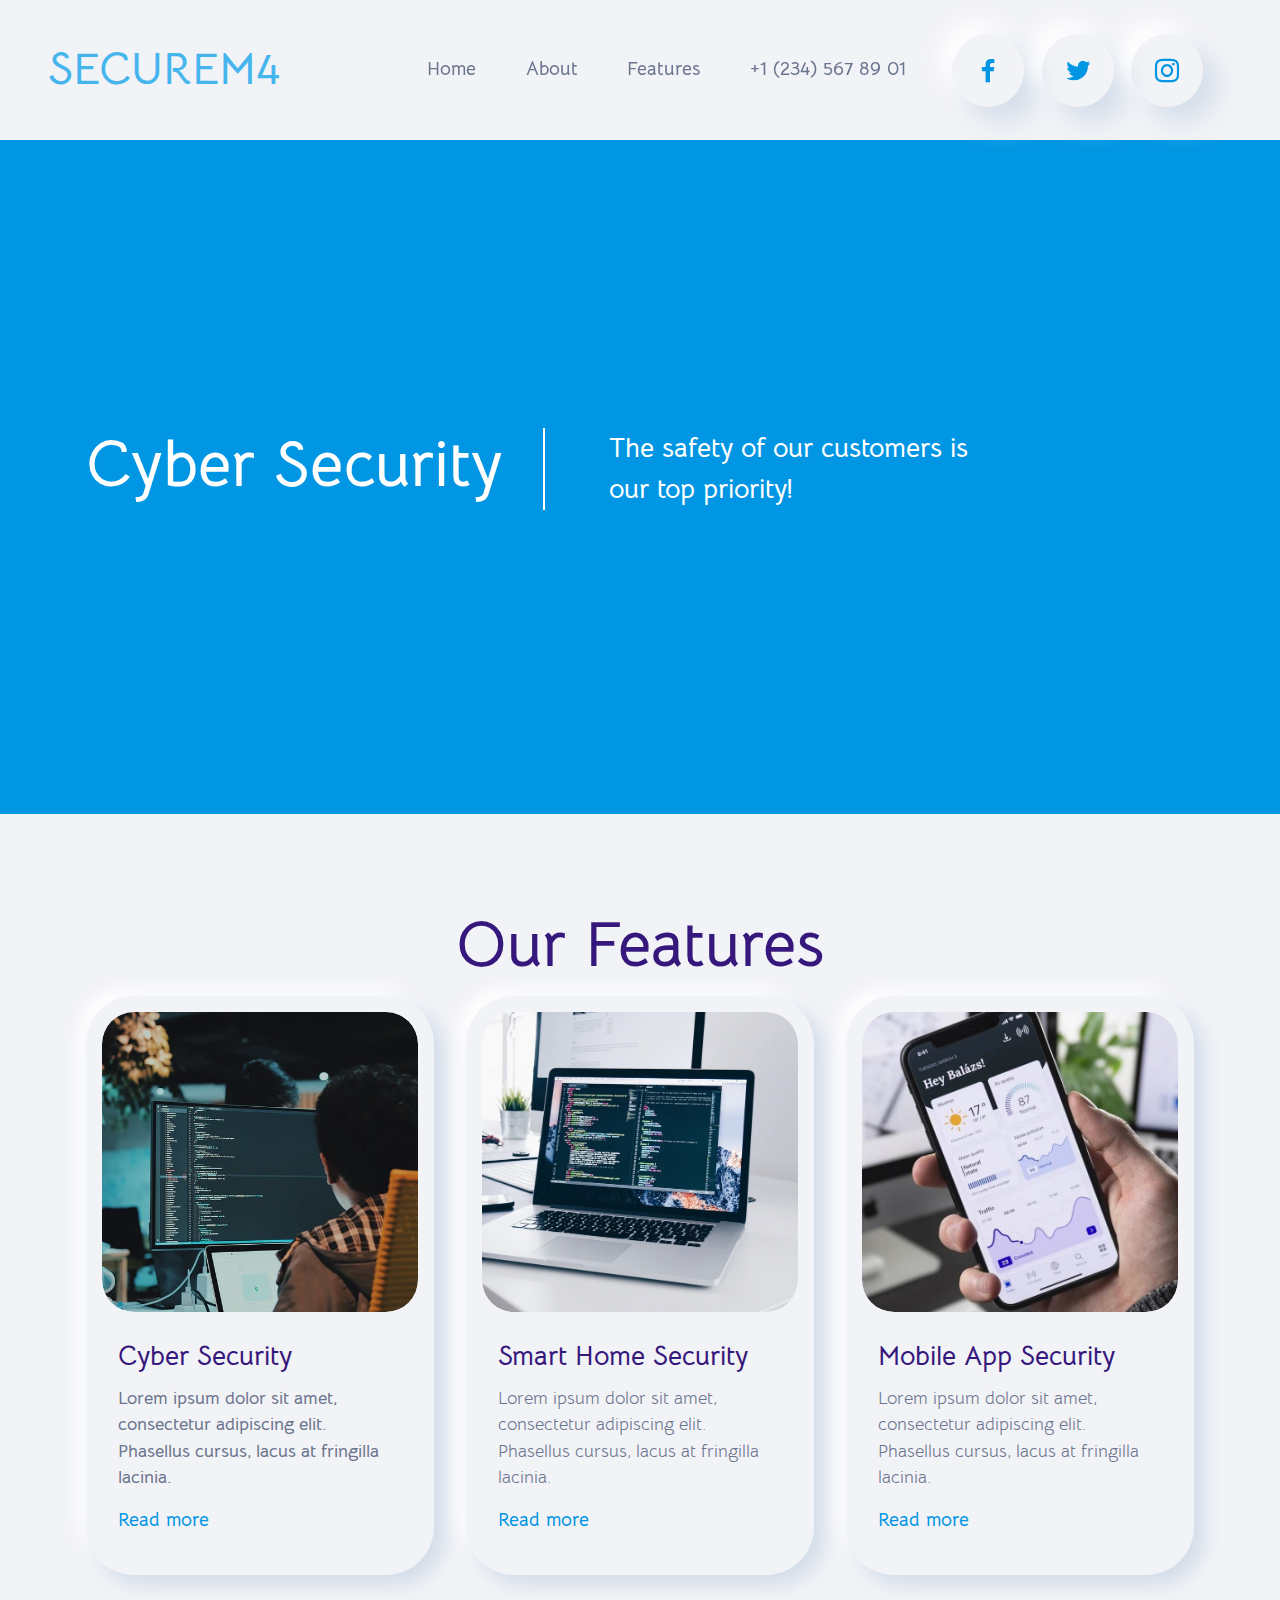
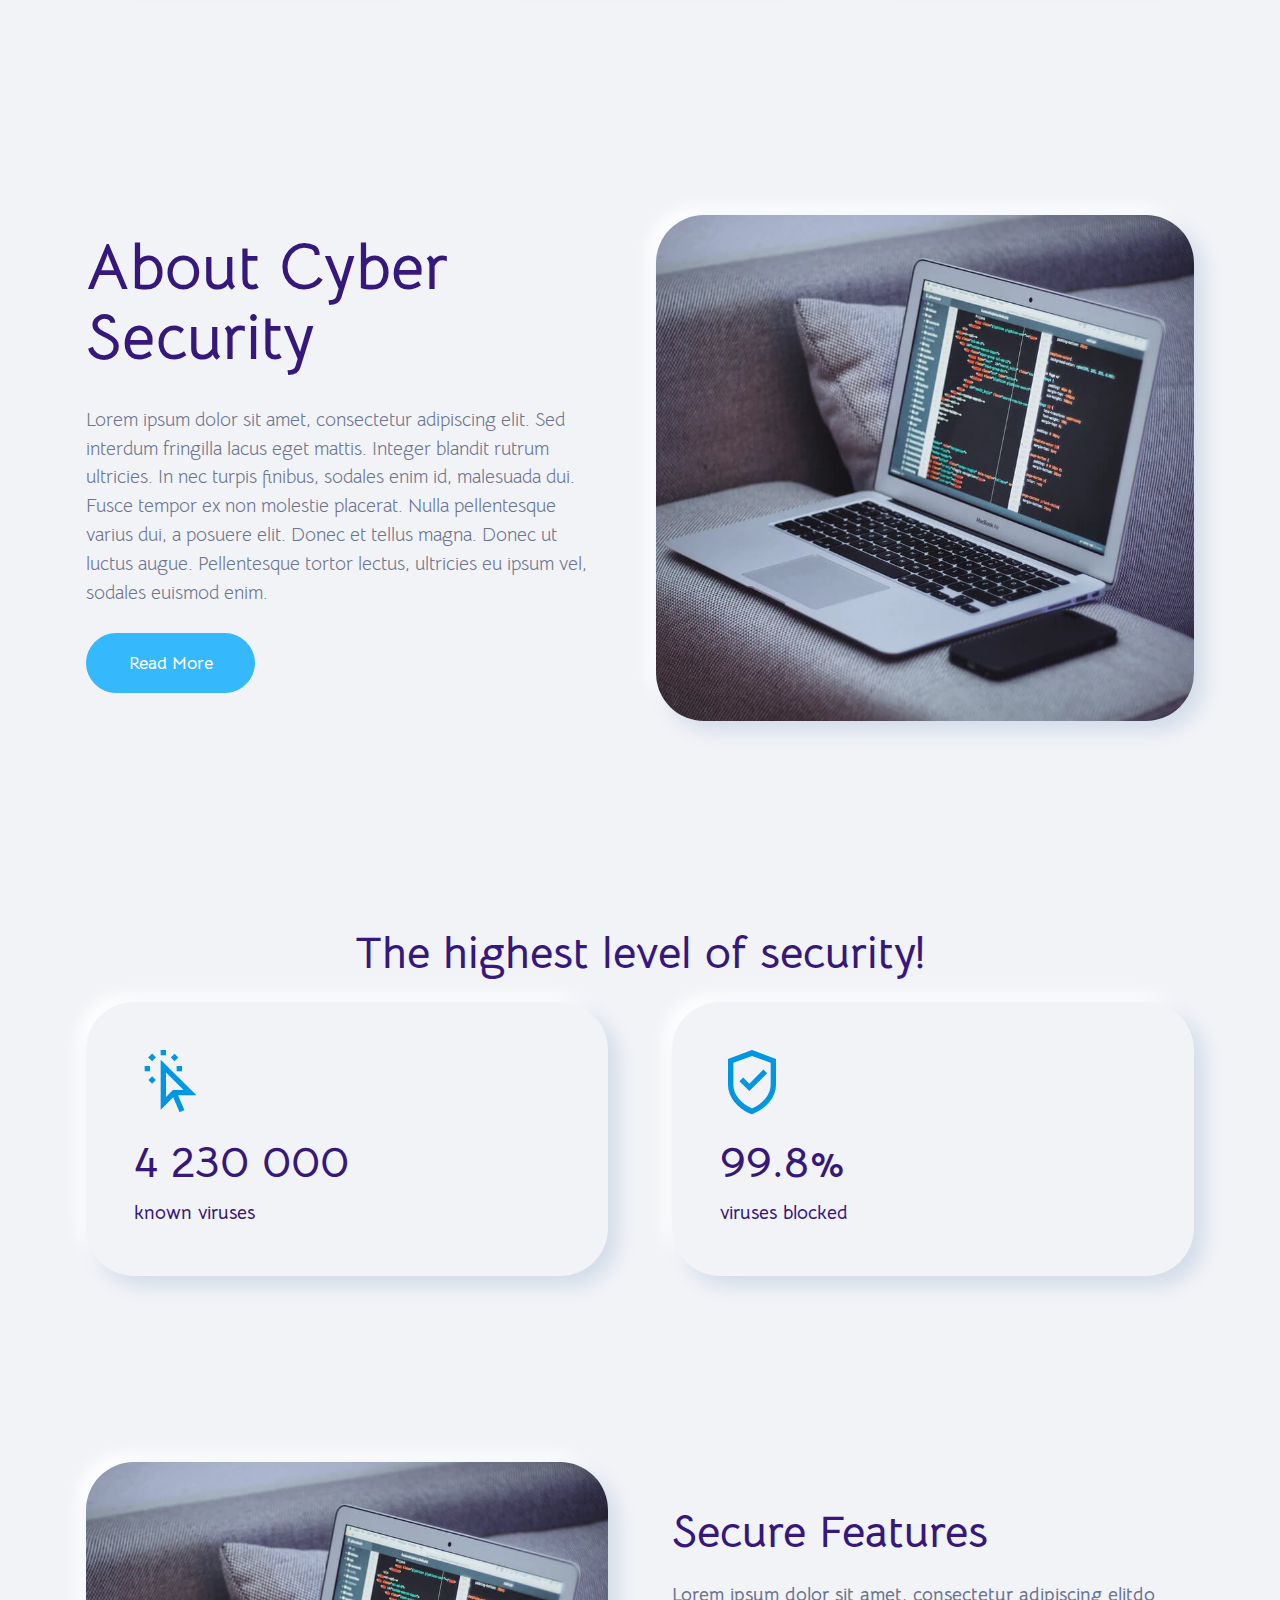
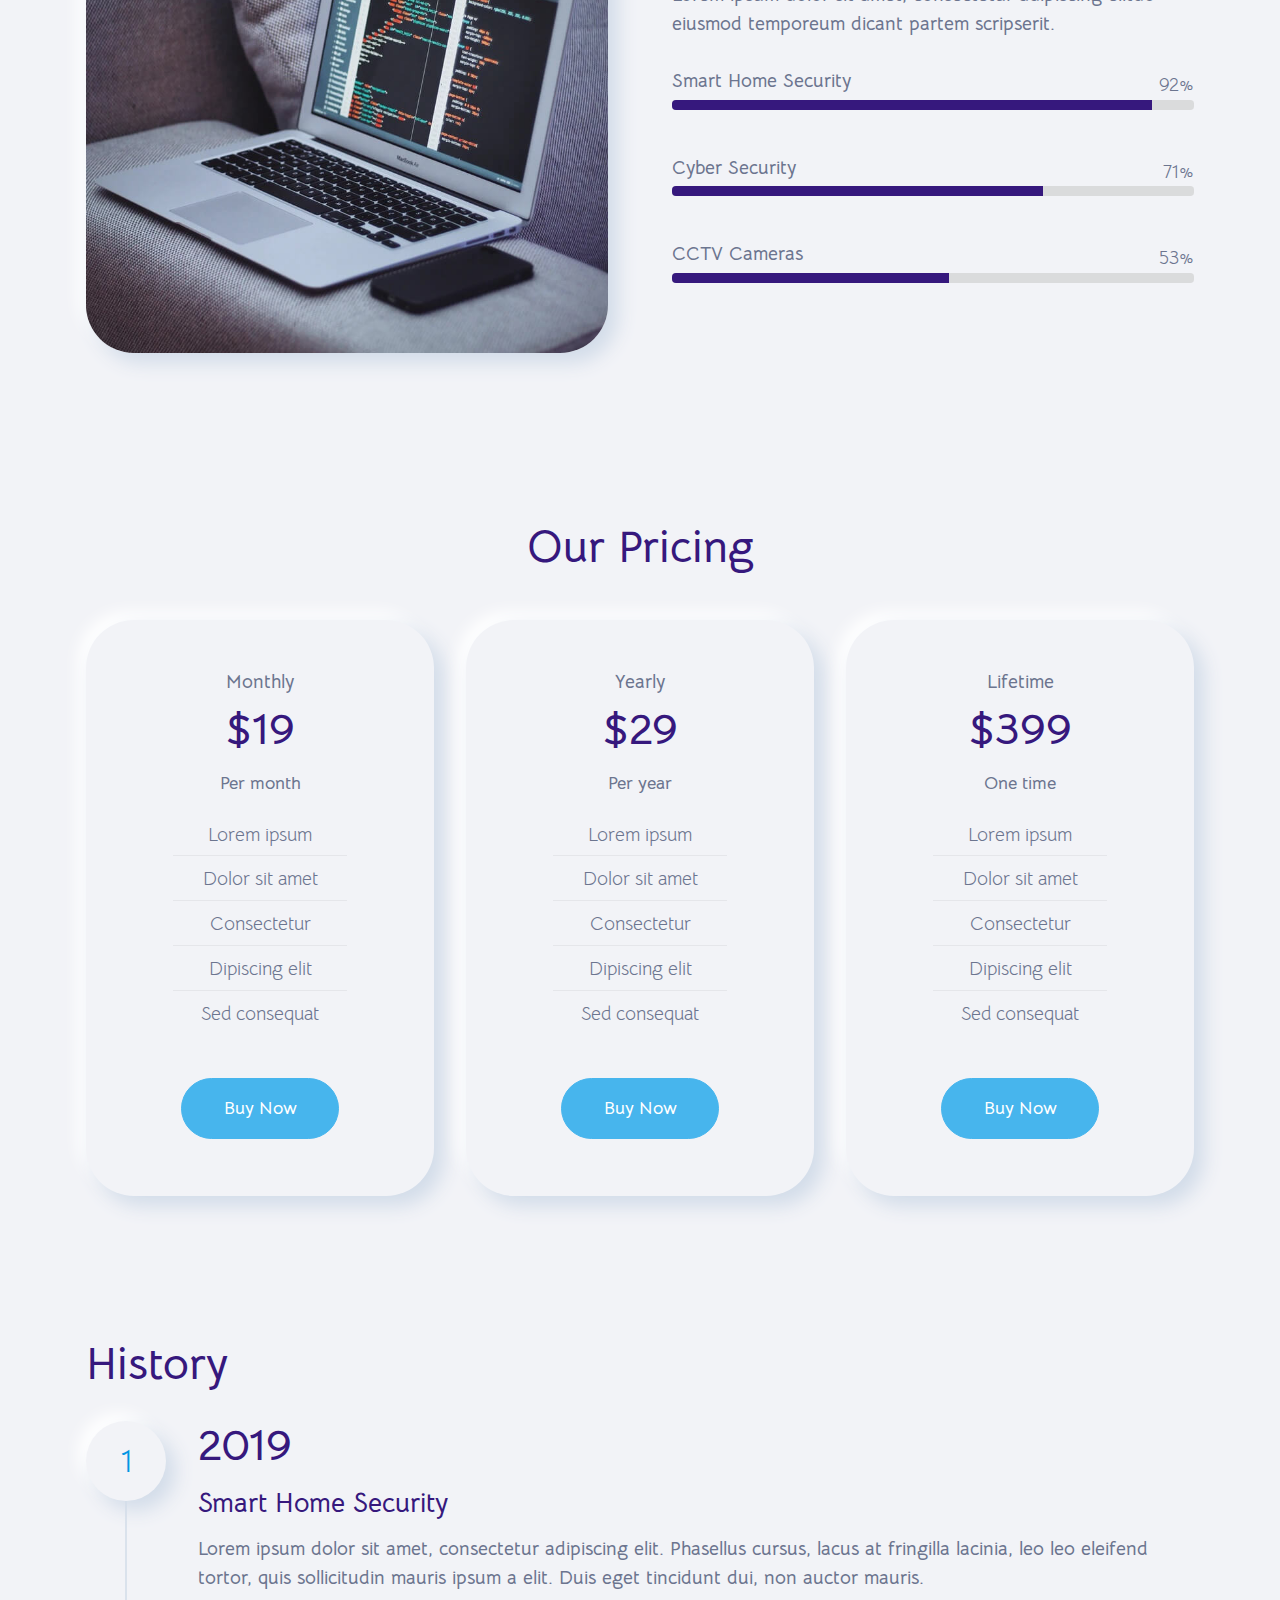
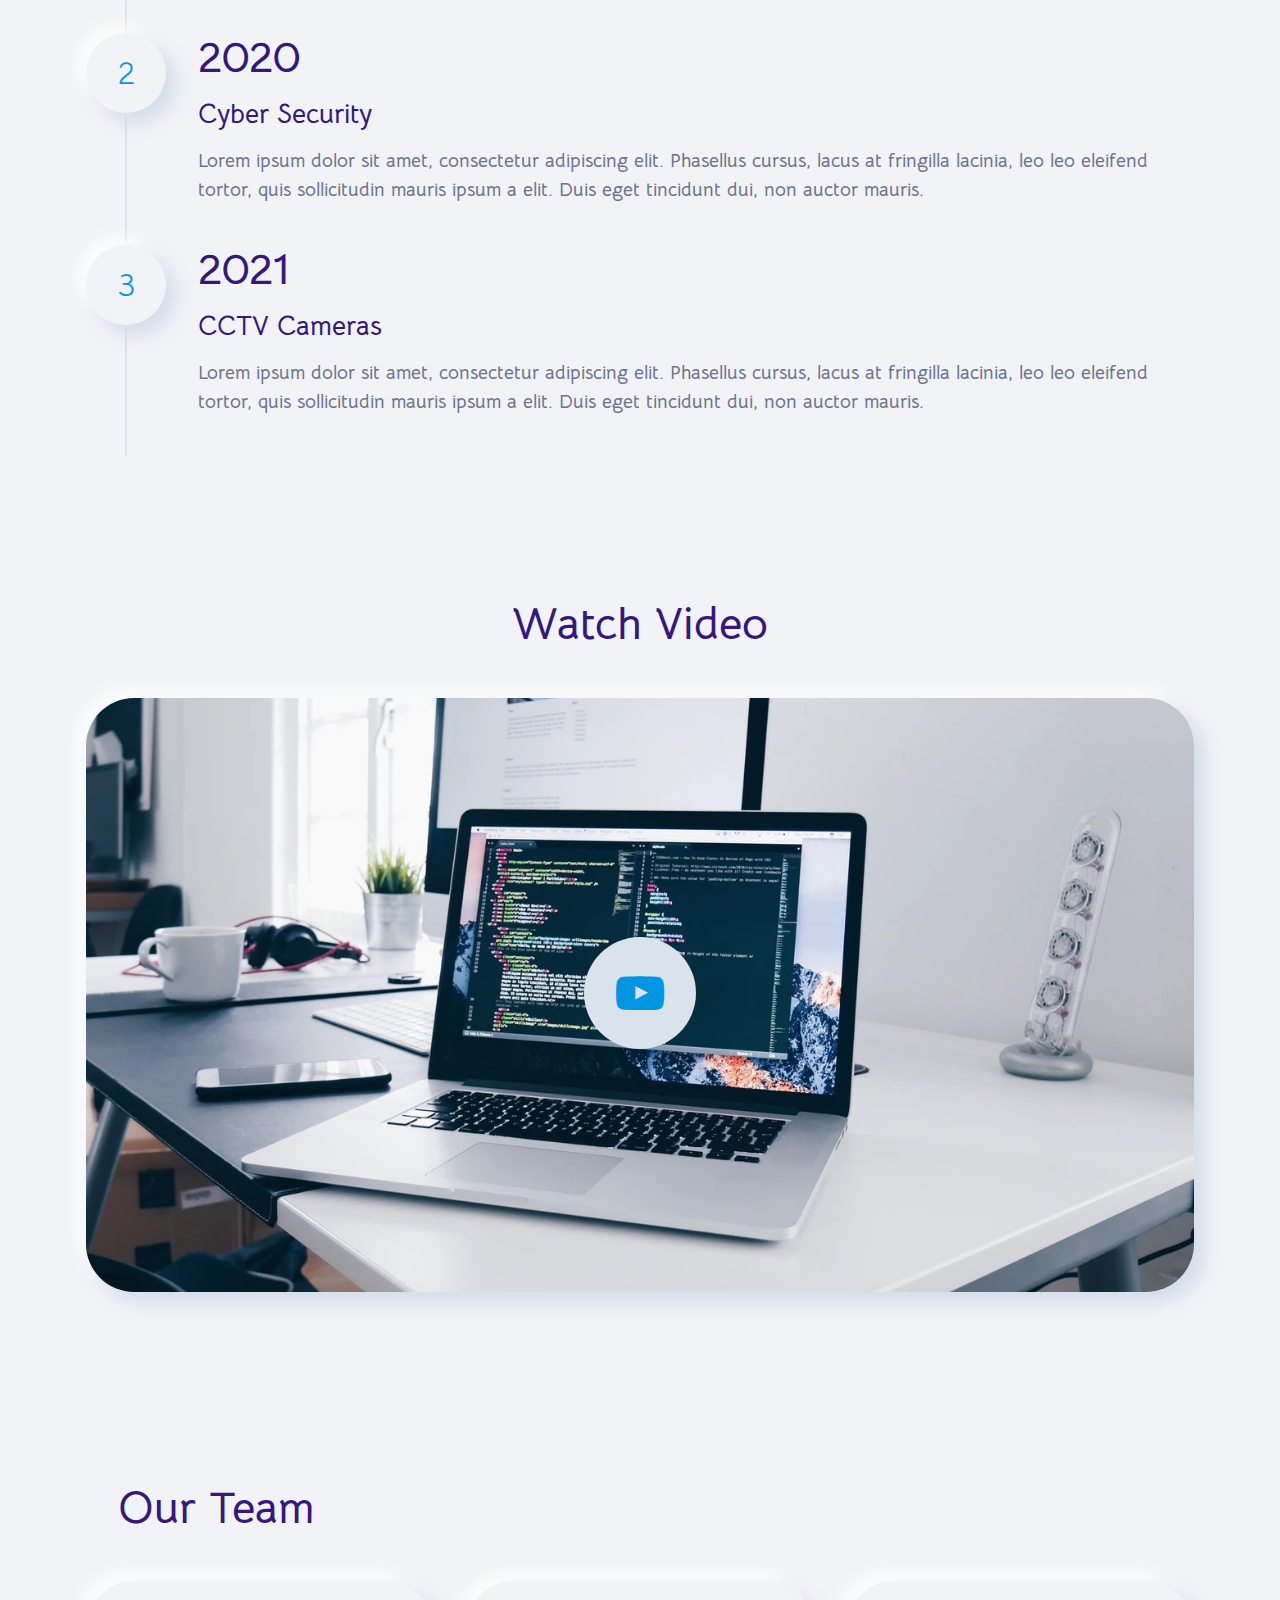
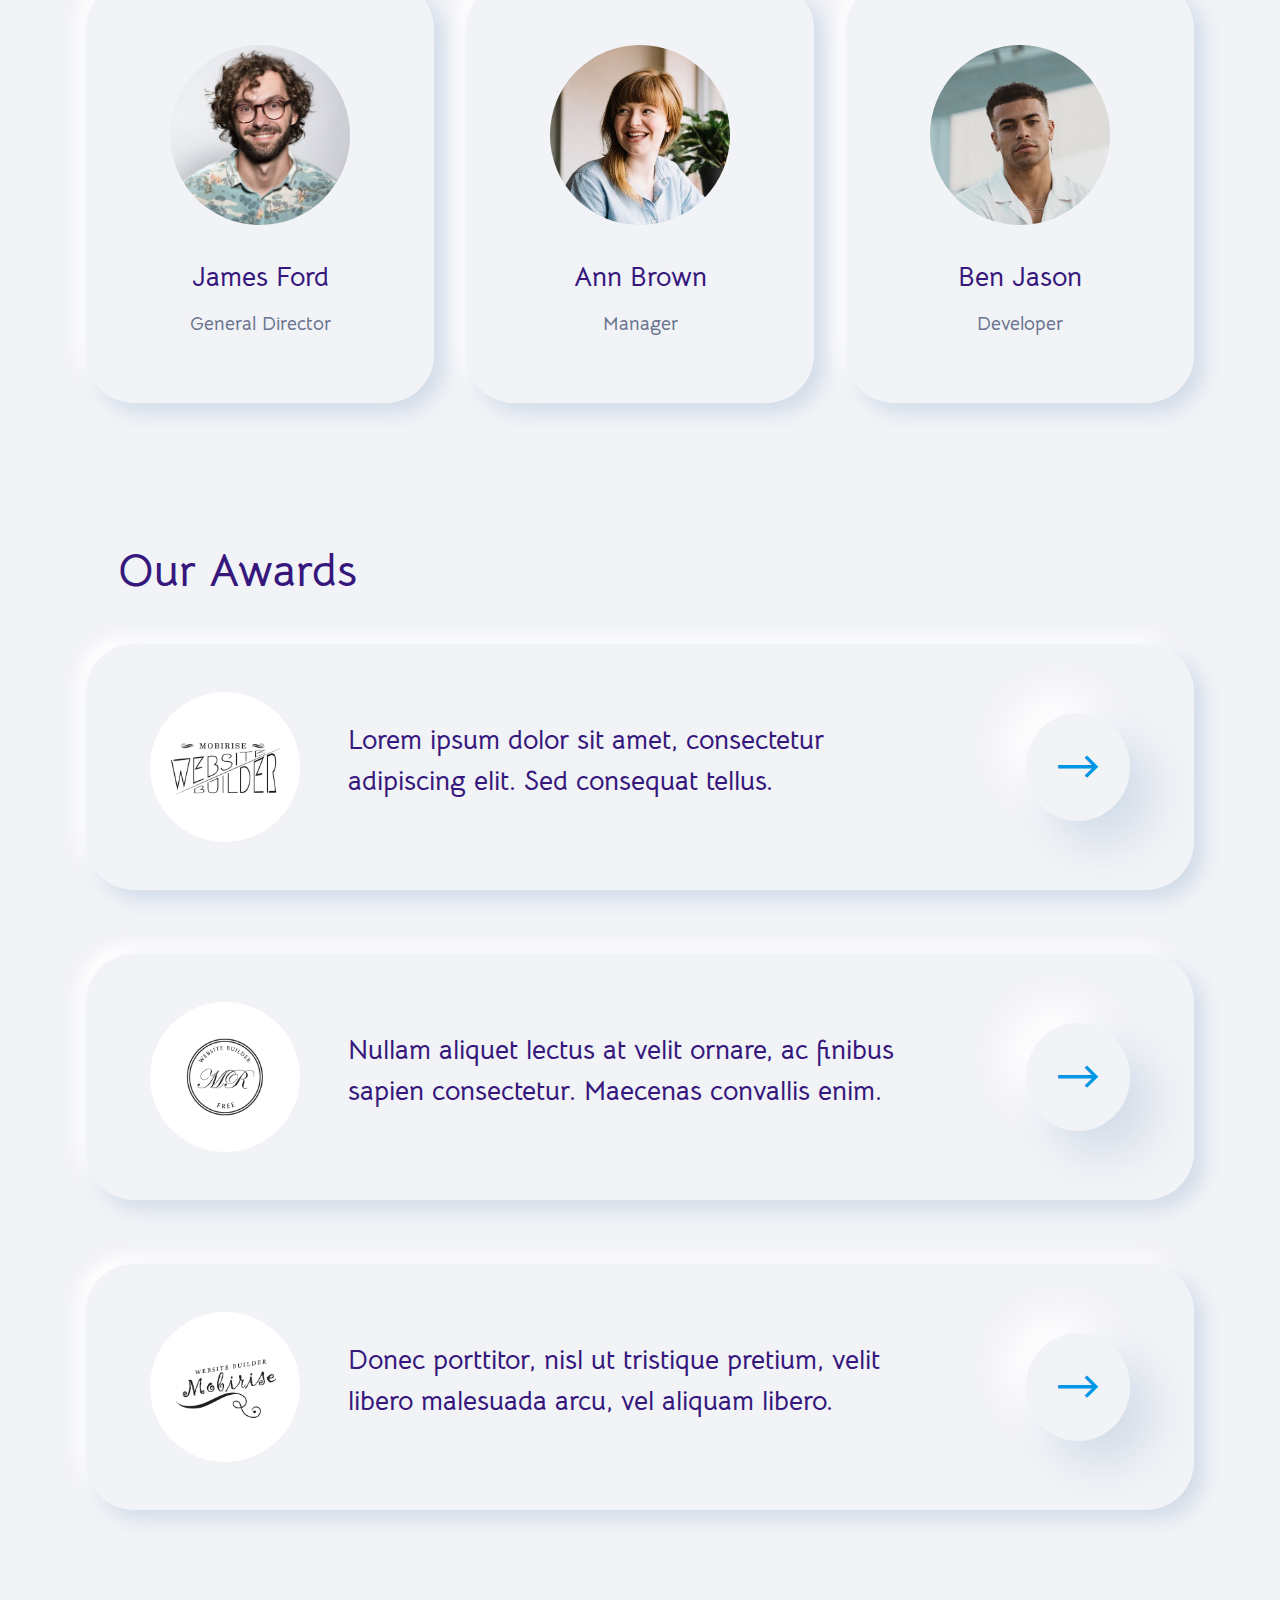
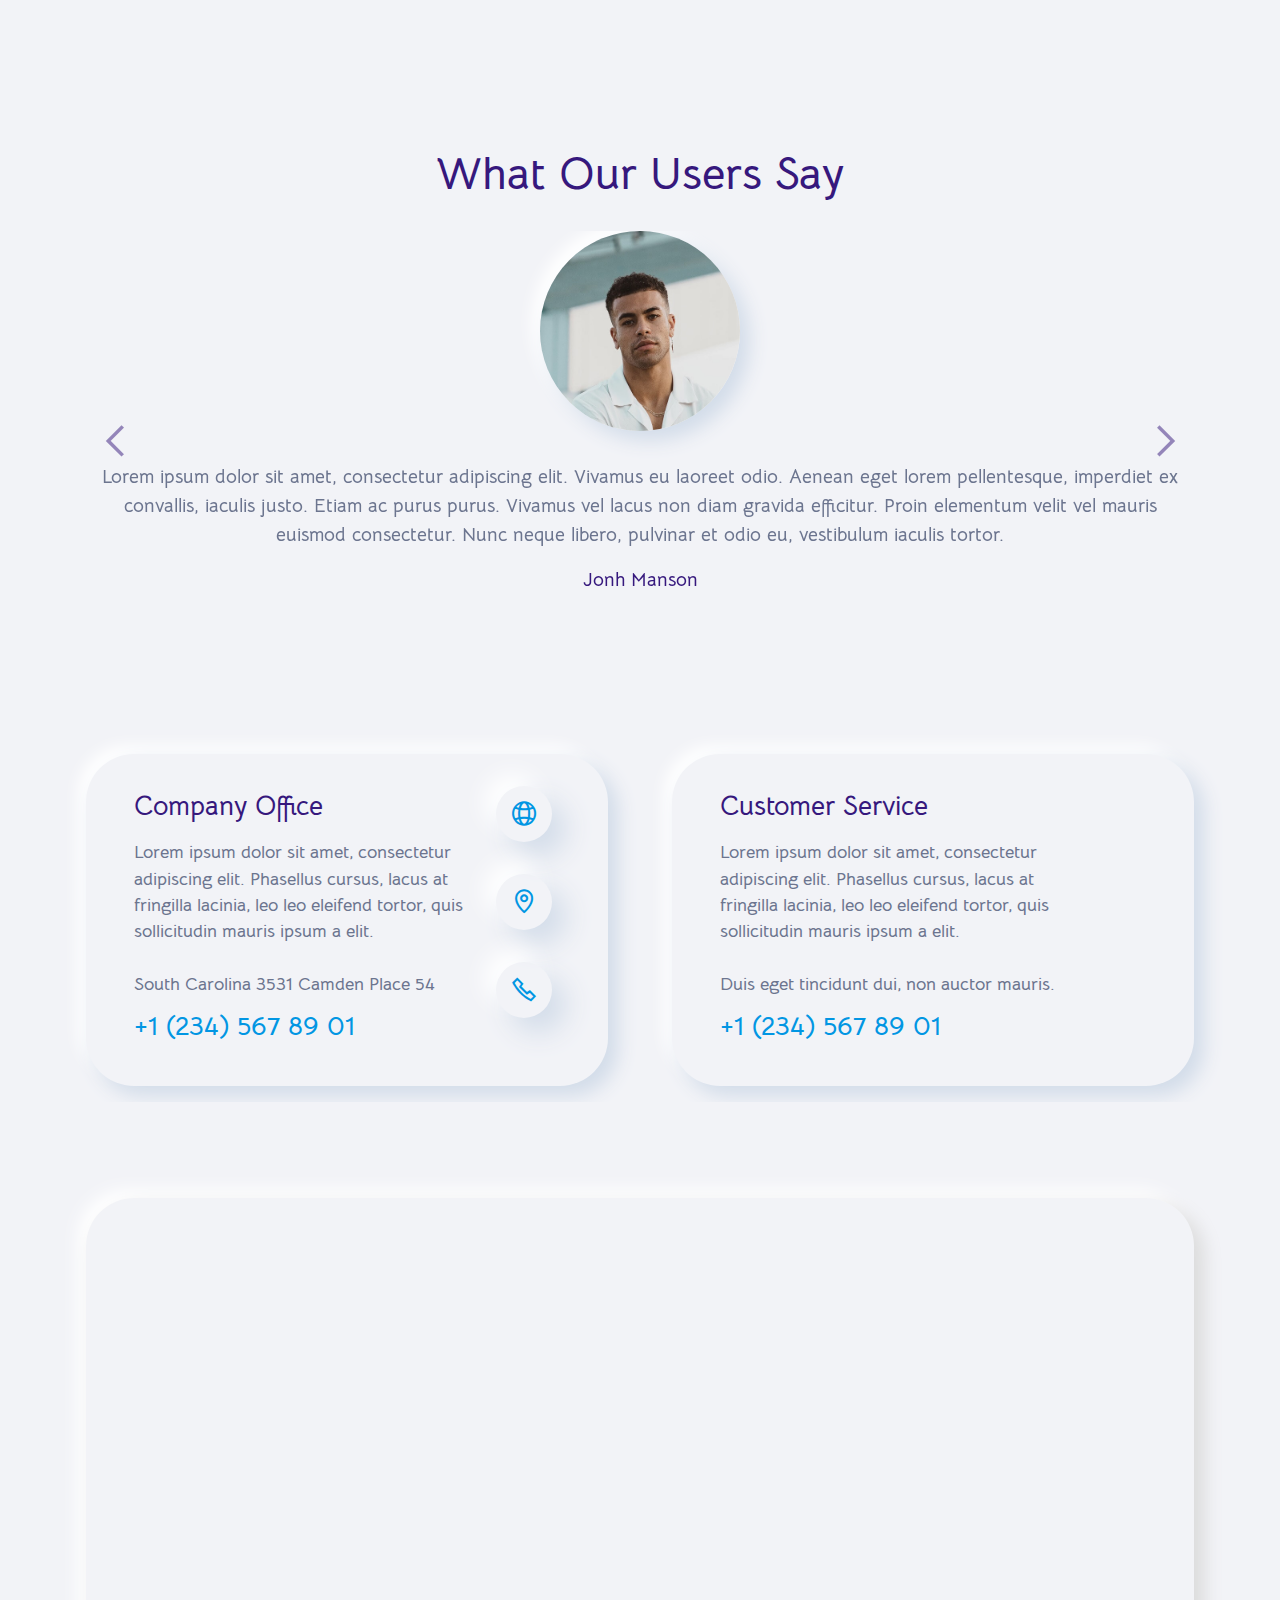
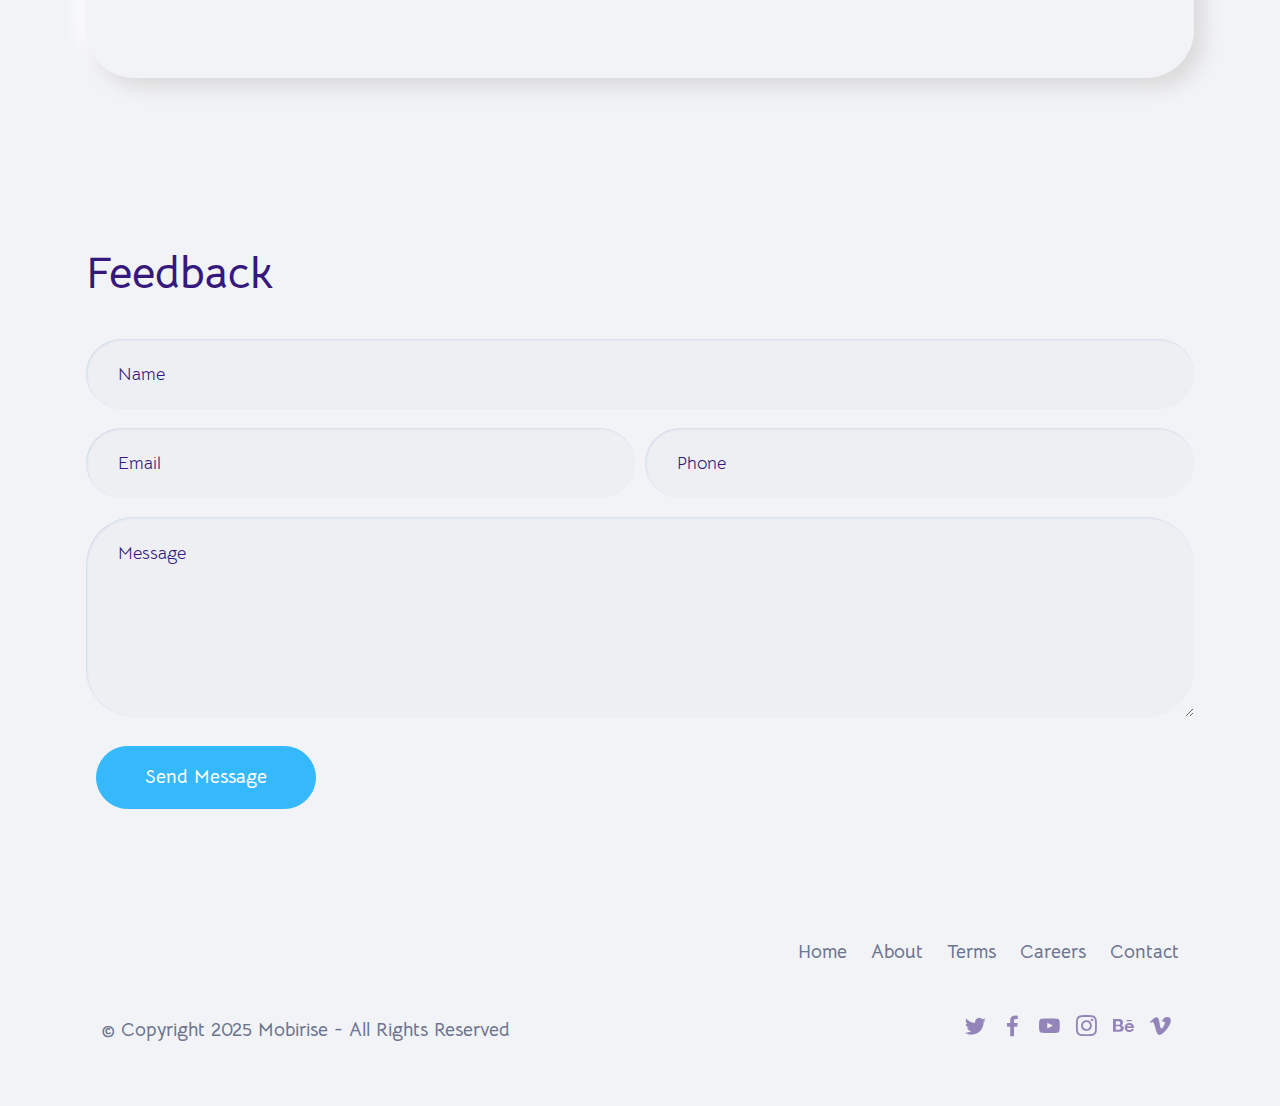
<file: index.html>
<!DOCTYPE html>
<html>

<head>

  <meta charset="UTF-8">
  <meta http-equiv="X-UA-Compatible" content="IE=edge">
  <meta name="generator" content="Mobirise v5.3.5, mobirise.com">
  <meta name="viewport" content="width=device-width, initial-scale=1, minimum-scale=1">
  <link rel="shortcut icon" href="assets/images/logo.png" type="image/x-icon">
  <meta name="description" content="New SecureM4 Theme HTML Template - Download Now!">
  
  
  <title>Cyber Security Demo</title>
  <link rel="stylesheet" href="css/mobirise-icons2/mobirise2.css">
  <link rel="stylesheet" href="css/bootstrap.min.css">
  <link rel="stylesheet" href="css/dropdown.css">
  <link rel="stylesheet" href="css/socicon-styles.css">
  <link rel="stylesheet" href="css/theme-style.css">
  <link rel="preload" href="https://fonts.googleapis.com/css?family=Bellota+Text:300,300i,400,400i,700,700i&amp;display=swap" as="style" onload="this.onload=null;this.rel='stylesheet'">
  <link rel="preload" as="style" href="css/mbr-additional.css"><link rel="stylesheet" href="css/mbr-additional.css" type="text/css">
  

  
</head>
<body>

  <section class="menu menu1 cid-1" once="menu" id="menu1-1">
    
    <nav class="navbar navbar-dropdown navbar-fixed-top navbar-expand-lg">
        
        <div class="container">
            
            <div class="navbar-brand">
                
                <span class="navbar-caption-wrap"><a class="navbar-caption text-info display-2" href="https://mobiri.se/">SECUREM4</a></span>
            </div>
            <button class="navbar-toggler" type="button" data-toggle="collapse" data-target="#navbarSupportedContent" aria-controls="navbarNavAltMarkup" aria-expanded="false" aria-label="Toggle navigation">
                <div class="hamburger">
                    <span></span>
                    <span></span>
                    <span></span>
                    <span></span>
                </div>
            </button>
            <div class="collapse navbar-collapse" id="navbarSupportedContent">
                <ul class="navbar-nav nav-dropdown nav-right" data-app-modern-menu="true"><li class="nav-item"><a class="nav-link link text-warning display-7" href="https://mobiri.se/">
                            Home</a></li>
                    <li class="nav-item"><a class="nav-link link text-warning display-7" href="https://mobiri.se/">
                            About</a></li>
                    <li class="nav-item"><a class="nav-link link text-warning display-7" href="https://mobiri.se/">
                            Features</a></li>
                    <li class="nav-item"><a class="nav-link link text-warning display-7" href="https://mobiri.se/">+1 (234) 567 89 01</a>
                    </li></ul>
                <div class="icons-menu">
                    <a class="iconfont-wrapper" href="https://mobiri.se/" target="_blank">
                        <span class="p-2 mbr-iconfont socicon-facebook socicon"></span>
                    </a>
                    <a class="iconfont-wrapper" href="https://mobiri.se/" target="_blank">
                        <span class="p-2 mbr-iconfont socicon-twitter socicon"></span>
                    </a>
                    <a class="iconfont-wrapper" href="https://mobiri.se/" target="_blank">
                        <span class="p-2 mbr-iconfont socicon-instagram socicon"></span>
                    </a>
                    
                </div>
                
            </div>
        </div>
    </nav>
</section>






<section class="header2 cid-2" id="header">
    
    <div class="container">
        <div class="row">
            <div class="col-12">
                
            </div>
            <div class="col-12 col-md-12 col-lg-5 title-col">
                <h6 class="mbr-section-subtitle align-left display-1"><strong>Cyber Security</strong></h6>
            </div>
            <div class="col-12 col-lg-6">
                <p class=" mbr-text align-left mb-0 display-5"><strong>The safety of our customers is <br>our top priority!</strong><br></p>
            </div>
        </div>
    </div>
</section>






<section class="features7 cid-3" id="features">

    <div class="container">
        <div class="mbr-section-head ">
            <h4 class="mbr-section-title align-center mb-0 display-1">
                <strong>Our Features</strong>
            </h4>
            
        </div>
      <p></p>
        
        <div class="row justify-content-center">
            <div class="item  сol-12 col-md-6 col-lg-4">
                <div class="item-wrapper">
                    <div class="item-img">
                        <img src="assets/images/features1.jpg">
                    </div>
                    <div class="item-content">
                        
                        <h5 class="item-title display-5"><strong>Cyber Security</strong></h5>
                        <p class="mbr-text  display-4"><strong>Lorem ipsum dolor sit amet, consectetur
                                adipiscing elit. Phasellus cursus, lacus at fringilla lacinia.</strong><br></p>

                        <span class="mbr-link display-7"><strong>Read more</strong></span>

                    </div>

                </div>
            </div>
            <div class="item  сol-12 col-md-6 col-lg-4">
                <div class="item-wrapper">
                    <div class="item-img">
                        <img src="assets/images/background1.jpg">
                    </div>
                    <div class="item-content">
                        
                        <h5 class="item-title display-5"><strong>Smart Home Security</strong></h5>
                        <p class="mbr-text  display-4">Lorem ipsum dolor sit amet, consectetur
                            adipiscing elit. Phasellus cursus, lacus at fringilla lacinia.<br></p>

                        <span class="mbr-link display-7"><strong>Read more</strong></span>

                    </div>

                </div>
            </div>
            <div class="item  сol-12 col-md-6 col-lg-4">
                <div class="item-wrapper">
                    <div class="item-img">
                        <img src="assets/images/features2.jpg">
                    </div>
                    <div class="item-content">
                        
                        <h5 class="item-title display-5"><strong>Mobile App Security</strong></h5>
                        <p class="mbr-text  display-4">Lorem ipsum dolor sit amet, consectetur
                            adipiscing elit. Phasellus cursus, lacus at fringilla lacinia.<br></p>

                        <span class="mbr-link display-7"><strong>Read more</strong></span>

                    </div>

                </div>
            </div>


        </div>
    </div>
</section>






<section class="article5 cid-4" id="article">

    <div class="container">
        <div class="row justify-content-center">
            <div class="card col-12 col-lg">
                <div class="card-wrapper align-left">
                    <h6 class="card-title mb-4 display-1"><strong>About Cyber Security</strong></h6>
                    <p class="mbr-text display-7">Lorem ipsum dolor sit amet, consectetur adipiscing elit. Sed interdum fringilla lacus eget mattis. Integer blandit rutrum ultricies. In nec turpis finibus, sodales enim id, malesuada dui. Fusce tempor ex non molestie placerat. Nulla pellentesque varius dui, a posuere elit. Donec et tellus magna. Donec ut luctus augue. Pellentesque tortor lectus, ultricies eu ipsum vel, sodales euismod enim.<br></p>
                    <div class="mbr-section-btn"><a class="btn btn-lg btn-success display-4" href="https://mobiri.se/">Read More</a></div>
                </div>
            </div>
            <br>
            <div class="col-12 col-lg-6">
                <div class="image-wrapper">
                    <img src="assets/images/features3.jpg" alt="Mobirise">
                </div>
            </div>
        </div>
    </div>
</section>








<section class="features1 cid-5" id="features1">
    

    
    <div class="container">
        <div class="row">
            <div class="col-12 ">
                <h3 class="mbr-section-title align-center mb-0 display-2"><strong>The highest level of security!</strong></h3>
                
            </div>
        </div>
        <br>

        <div class="row">
            <div class="card col-12 col-md-6 col-lg-6">
                <div class="card-wrapper">
                    <div class="card-box align-left">
                        <div class="iconfont-wrapper">
                            <span class="mbr-iconfont mobi-mbri-cursor-click mobi-mbri"></span>
                        </div>
                        <h5 class="card-title display-2"><strong>4 230 000</strong></h5>
                        <p class="card-text display-7"><strong>known viruses</strong></p>
                    </div>
                </div>
            </div>
            <div class="card col-12 col-md-6 col-lg-6">
                <div class="card-wrapper">
                    <div class="card-box align-left">
                        <div class="iconfont-wrapper">
                            <span class="mbr-iconfont mobi-mbri-protect mobi-mbri"></span>
                        </div>
                        <h5 class="card-title display-2"><strong>99.8%</strong></h5>
                        <p class="card-text display-7"><strong>viruses blocked</strong></p>
                    </div>
                </div>
            </div>
        </div>
    </div>
</section>











<section class="progress-bars2 cid-6" id="progress">
   
    <div class="container">
        <div class="row">
            <div class="col-lg-6 text-elements  md-pb">

                <div class="image-wrapper">
                    <img src="assets/images/features3.jpg" alt="Mobirise">

                </div>

            </div>
            <div class="progress_elements m-auto col-lg-6 pt-4">
                <h4 class="section-content-title pb-3 align-left display-2"><strong>Secure Features</strong></h4>
                <p class="section-content-text align-left mb-4
                mbr-fonts-style display-7"><strong>
                        Lorem ipsum dolor sit amet, consectetur adipiscing elitdo eiusmod temporeum dicant partem
                        scripserit.</strong></p>
                <div class="progress1 pb-5 ">
                    <div class="title-wrap">
                        <div class="progressbar-title  display-7">
                            <p><strong>Smart Home Security</strong><br>
                            </p>
                        </div>
                        <div class="progress_value 
                        display-7">
                            <div class="progressbar-number">
                            </div>
                            <span>%</span>
                        </div>
                    </div>
                    <progress class="progress progress-primary " max="100" value="92">
                    </progress>
                </div>

                <div class="progress2 pb-5">
                    <div class="title-wrap">
                        <div class="progressbar-title display-7">
                            <p><strong>Cyber Security</strong><br></p>
                        </div>
                        <div class="progress_value display-7">
                            <div class="progressbar-number">
                            </div>
                            <span>%</span>
                        </div>
                    </div>
                    <progress class="progress progress-primary" max="100" value="71">
                    </progress>
                </div>

                <div class="progress3 pb-5">
                    <div class="title-wrap">
                        <div class="progressbar-title display-7">
                            <p><strong>CCTV Cameras</strong><br></p>
                        </div>
                        <div class="progress_value display-7">
                            <div class="progressbar-number">
                            </div>
                            <span>%</span>
                        </div>
                    </div>
                    <progress class="progress progress-primary" max="100" value="53">
                    </progress>
                </div>
                
                
            </div>
        </div>
    </div>
</section>








<section class="pricing1 cid-7" id="pricing">
    

    
    <div class="container">
        <div class="row justify-content-center">
            <div class="col-12">
                <h2 class="title align-left mb-5 display-2"><strong>Our Pricing</strong></h2>
            </div>

            <div class="col-12 col-md-6 align-center col-lg-4">
                <div class="plan">
                    <div class="plan-header">
                        <h6 class="plan-title  display-7">
                            <strong>Monthly</strong>
                        </h6>
                        <div class="plan-price">
                            <p class="price  display-2"><strong>$19</strong></p>
                            <p class="price-term  display-4"><strong>Per month</strong>
                            </p>
                        </div>
                    </div>
                    <div class="plan-body">
                        <div class="plan-list mb-4">
                            <ul class="list-group  display-7">
                                <li class="list-group-item">Lorem ipsum</li>
                                <li class="list-group-item">Dolor sit amet</li>
                                <li class="list-group-item">Consectetur </li>
                                <li class="list-group-item">Dipiscing elit</li>
                                <li class="list-group-item">Sed consequat</li>
                            </ul>
                        </div>
                        <div class="mbr-section-btn "><a href="https://mobiri.se/" class="btn btn-lg btn-info display-4">Buy Now</a></div>
                    </div>
                </div>
            </div>
            <div class="col-12 col-md-6 align-center col-lg-4">
                <div class="plan">
                    <div class="plan-header">
                        <h6 class="plan-title  display-7">
                            <strong>Yearly</strong>
                        </h6>
                        <div class="plan-price">
                            <p class="price  display-2"><strong>$29</strong></p>
                            <p class="price-term  display-4"><strong>Per year</strong>
                            </p>
                        </div>
                    </div>
                    <div class="plan-body">
                        <div class="plan-list mb-4">
                            <ul class="list-group  display-7">
                                <li class="list-group-item">Lorem ipsum
                                </li>
                                <li class="list-group-item">Dolor sit amet
                                </li>
                                <li class="list-group-item">Consectetur
                                </li>
                                <li class="list-group-item">Dipiscing elit
                                </li>
                                <li class="list-group-item">Sed consequat</li>
                            </ul>
                        </div>
                        <div class="mbr-section-btn "><a href="https://mobiri.se/" class="btn btn-lg btn-info display-4">Buy Now</a></div>
                    </div>
                </div>
            </div>
            <div class="col-12 col-md-6 align-center col-lg-4">
                <div class="plan">
                    <div class="plan-header">
                        <h6 class="plan-title  display-7">
                            <strong>Lifetime</strong>
                        </h6>
                        <div class="plan-price">
                            <p class="price  display-2"><strong>$399</strong></p>
                            <p class="price-term  display-4"><strong>One time</strong>
                            </p>
                        </div>
                    </div>
                    <div class="plan-body">
                        <div class="plan-list mb-4">
                            <ul class="list-group  display-7">
                                <li class="list-group-item">Lorem ipsum
                                </li>
                                <li class="list-group-item">Dolor sit amet
                                </li>
                                <li class="list-group-item">Consectetur
                                </li>
                                <li class="list-group-item">Dipiscing elit
                                </li>
                                <li class="list-group-item">Sed consequat</li>
                            </ul>
                        </div>
                        <div class="mbr-section-btn "><a href="https://mobiri.se/" class="btn btn-lg btn-info display-4">Buy Now</a></div>
                    </div>
                </div>
            </div>
            
        </div>
    </div>
</section>







<section class="numbers1 cid-8" id="numbers01-b">
    
    
    <div class="container">
        <div class="row justify-content-center">
            <div class="col-lg-12">
                <div class="card-wrapper ">
                    <div class="card-box align-left">
                        <h4 class="main-title mb-4 display-2"><strong>History</strong></h4>
                        
                    </div>
                </div>
            </div>
            <div class="col-12 ">
                <div class="item mbr-flex">
                    <div class="icon-box">
                        <span class="step-number display-5">1</span>
                    </div>
                    <div class="text-box">
                        <h4 class="icon-subtitle card-title mbr-black display-2"><strong>2019</strong></h4>

                        <h4 class="icon-title card-title mbr-black display-5"><strong>Smart Home Security</strong></h4>
                        <h5 class="icon-text mbr-black display-7"><strong>Lorem ipsum dolor sit amet,
                                consectetur adipiscing elit. Phasellus cursus, lacus at fringilla lacinia, leo leo
                                eleifend tortor, quis sollicitudin mauris ipsum a elit. Duis eget tincidunt dui, non
                                auctor mauris.</strong><strong><br></strong></h5>
                    </div>
                </div>
                <div class="item mbr-flex">
                    <div class="icon-box">
                        <span class="step-number display-5">2</span>
                    </div>
                    <div class="text-box">
                        <h4 class="icon-subtitle card-title mbr-black display-2"><strong>2020</strong></h4>

                        <h4 class="icon-title card-title mbr-black display-5"><strong>Cyber Security</strong></h4>
                        <h5 class="icon-text mbr-black display-7"><strong>Lorem ipsum dolor sit amet,
                                consectetur adipiscing elit. Phasellus cursus, lacus at fringilla lacinia, leo leo
                                eleifend tortor, quis sollicitudin mauris ipsum a elit. Duis eget tincidunt dui, non
                                auctor mauris.</strong></h5>
                    </div>
                </div>
                <div class="item mbr-flex">
                    <div class="icon-box">
                        <span class="step-number display-5">3</span>
                    </div>
                    <div class="text-box">
                        <h4 class="icon-subtitle card-title mbr-black display-2"><strong>2021</strong></h4>

                        <h4 class="icon-title card-title mbr-black display-5"><strong>CCTV Cameras</strong></h4>
                        <h5 class="icon-text mbr-black display-7"><strong>Lorem ipsum dolor sit amet,
                                consectetur adipiscing elit. Phasellus cursus, lacus at fringilla lacinia, leo leo
                                eleifend tortor, quis sollicitudin mauris ipsum a elit. Duis eget tincidunt dui, non
                                auctor mauris.</strong></h5>
                    </div>
                </div>              
         </div>
        </div>
    </div>
</section>









<section class="video1 cid-9" id="video">
    
    
    <div class="align-center container">
        <div class="mbr-section-head pb-5">
            <h4 class="mbr-section-title mb-0 display-2">
                <strong>Watch Video</strong></h4>
            
        </div>
        <div class="row justify-content-center">
            <div class="col-12 col-lg-12">
                <div class="box">
                    <div class="mbr-media align-center" data-modal=".modalWindow">
                        <img src="assets/images/background1.jpg" alt="Mobirise">
                        <div class="icon-wrap">
                            <a class="text-primary" href="#"><span class="mbr-iconfont socicon-youtube socicon"></span></a>
                        </div>
                    </div>
                </div>
            </div>
        </div>
    </div>
    <div>
        <div class="modalWindow" style="display: none;">
            <div class="modalWindow-container">
                <div class="modalWindow-video-container">
                    <div class="modalWindow-video">
                        <iframe width="100%" height="100%" frameborder="0" allowfullscreen="1" data-src="https://www.youtube.com/watch?v=VA8PzkQa8d8"></iframe>
                    </div>
                    <a class="close" role="button" data-dismiss="modal">
                        <span aria-hidden="true" class="mbr-iconfont mobi-mbri-close mobi-mbri closeModal"></span>
                        <span class="sr-only">Close</span>
                    </a>
                </div>
            </div>
        </div>
    </div>
</section>










<section class="team2 cid-10" id="team">
    
    
    <div class="container">
        <div class="row justify-content-center">
            <div class="col-12">
                <h2 class="title align-left mb-5 display-2"><strong>Our Team</strong></h2>

            </div>
            <div class="card col-12 col-md-6 col-lg-4">
                <div class="card-wrapper">
                    <img src="assets/images/team1.jpg" alt="Mobirise">
                    <div class="card-box">
                        <h4 class="card-title  display-5"><strong>James Ford</strong></h4>
                        <h5 class="card-text display-7"><strong>General Director</strong></h5>
                    </div>




                </div>
            </div>
            <div class="card col-12 col-md-6 col-lg-4">
                <div class="card-wrapper">
                    <img src="assets/images/team2.jpg" alt="Mobirise">
                    <div class="card-box">
                        <h4 class="card-title  display-5"><strong>Ann Brown</strong></h4>
                        <h5 class="card-text display-7"><strong>Manager</strong></h5>
                    </div>

                </div>
            </div>
            <div class="card col-12 col-md-6 col-lg-4">
                <div class="card-wrapper">
                    <img src="assets/images/team3.jpg" alt="Mobirise">
                    <div class="card-box">
                        <h4 class="card-title  display-5"><strong>Ben Jason</strong></h4>
                        <h5 class="card-text display-7"><strong>Developer</strong></h5>
                    </div>

                </div>
            </div>


        </div>
    </div>
</section>

<section class="clients1 cid-11" id="clients">
    
    
    <div class="container">
        <div class="row justify-content-center">
            <div class="col-12">
                <h2 class="title align-left mb-5 display-2"><strong>Our Awards</strong></h2>

            </div>
            <div class="card col-12  col-lg-12">
                <div class="card-wrapper">
                    <img src="assets/images/1.png" alt="Mobirise">
                    <div class="card-box">
                        <h4 class="card-title  display-5"><strong>Lorem ipsum dolor sit amet, consectetur adipiscing elit.
                                Sed consequat tellus.</strong></h4>
                        
                    </div>

                    <span class="mbr-iconfont m-auto mobi-mbri-right mobi-mbri"></span>


                </div>
            </div>
            <div class="card col-12 col-lg-12">
                <div class="card-wrapper">
                    <img src="assets/images/2.png" alt="Mobirise">
                    <div class="card-box">
                        <h4 class="card-title  display-5"><strong>Nullam aliquet lectus at velit ornare, ac finibus sapien
                                consectetur. Maecenas convallis enim.</strong></h4>
                        
                    </div>
                    <span class="mbr-iconfont m-auto mobi-mbri-right mobi-mbri"></span>
                </div>
            </div>
            <div class="card col-12 col-lg-12">
                <div class="card-wrapper">
                    <img src="assets/images/3.png" alt="Mobirise">
                    <div class="card-box">
                        <h4 class="card-title  display-5"><strong>Donec porttitor, nisl ut tristique pretium, velit libero
                                malesuada arcu, vel aliquam libero.</strong></h4>
                        
                    </div>
                    <span class="mbr-iconfont m-auto mobi-mbri-right mobi-mbri"></span>
                </div>
            </div>


        </div>
    </div>
</section>









<section class="testimonails2 carousel slide testimonials-slider cid-12" data-interval="false" id="testimonials">

    
    
    <div class="text-center container">
        <h3 class="mb-4 display-2">
            <strong>What Our Users Say</strong>
        </h3>
        <div class="carousel slide" role="listbox" data-pause="true" data-keyboard="false" data-ride="carousel" data-interval="8000">
            <div class="carousel-inner">
                

                
            <div class="carousel-item">
                    <div class="user ">
                        <div class="user_image">
                            <img src="assets/images/team3.jpg">
                        </div>
                        <div class="user_text ">
                            <p class="display-7">
                                <strong>Lorem ipsum dolor sit amet, consectetur adipiscing elit. Vivamus eu laoreet odio.
                                    Aenean eget lorem pellentesque, imperdiet ex convallis, iaculis justo. Etiam ac
                                    purus purus. Vivamus vel lacus non diam gravida efficitur. Proin elementum velit vel
                                    mauris euismod consectetur. Nunc neque libero, pulvinar et odio eu, vestibulum
                                    iaculis tortor.</strong><br></p>
                        </div>
                        <div class="user_name  display-7">
                            <strong>Jonh Manson</strong>
                        </div>
                        
                    </div>
                </div><div class="carousel-item">
                    <div class="user ">
                        <div class="user_image">
                            <img src="assets/images/team2.jpg">
                        </div>
                        <div class="user_text ">
                            <p class="display-7">
                                <strong>Lorem ipsum dolor sit amet, consectetur adipiscing elit. Vivamus eu laoreet odio.
                                    Aenean eget lorem pellentesque, imperdiet ex convallis, iaculis justo. Etiam ac
                                    purus purus. Vivamus vel lacus non diam gravida efficitur. Proin elementum velit vel
                                    mauris euismod consectetur. Nunc neque libero, pulvinar et odio eu, vestibulum
                                    iaculis tortor.</strong><br></p>
                        </div>
                        <div class="user_name  display-7">
                            <strong>Alexa Brown</strong>
                        </div>
                        
                    </div>
                </div></div>

            <div class="carousel-controls">
                <a class="carousel-control-prev" role="button" data-slide="prev">
                    <span aria-hidden="true" class="mobi-mbri mobi-mbri-arrow-prev mbr-iconfont"></span>
                    <span class="sr-only">Previous</span>
                </a>

                <a class="carousel-control-next" role="button" data-slide="next">
                    <span aria-hidden="true" class="mobi-mbri mobi-mbri-arrow-next mbr-iconfont"></span>
                    <span class="sr-only">Next</span>
                </a>
            </div>
        </div>
    </div>
</section>









<section class="contacts2 cid-13" id="contacts">
    
    
    <div class="container">
        <div class="row justify-content-center">
            <div class="card col-12 col-md-10 col-lg-6">
                <div class="card-wrapper">

                    <div class="card-box">
                        <h3 class="card-title  display-5"><strong>Company Office</strong></h3>
                        <h4 class="card-text display-4"><strong>Lorem ipsum dolor sit amet, consectetur adipiscing elit.
                                Phasellus cursus, lacus at fringilla lacinia, leo leo eleifend tortor, quis sollicitudin
                                mauris ipsum a elit. </strong><br><br><strong>South Carolina 3531 Camden Place 54</strong></h4>

                        <h4 class="card-phone display-5"><strong>+1 (234) 567 89 01</strong></h4>

                    </div>
                    <div class="icon-wrapper mbr-flex">
                        <span class="mbr-iconfont mobi-mbri-globe-2 mobi-mbri"></span>
                        <span class="mbr-iconfont mobi-mbri-map-pin mobi-mbri"></span>
                        <span class="mbr-iconfont mobi-mbri-phone mobi-mbri"></span>
                    </div>
                </div>
            </div>
            <div class="card col-12 col-md-10 col-lg-6">
                <div class="card-wrapper">
                    <div class="card-box">
                        <h4 class="card-title  display-5"><strong>Customer Service</strong></h4>
                        <h5 class="card-text display-4"><strong>Lorem ipsum dolor sit amet, consectetur adipiscing elit.
                                Phasellus cursus, lacus at fringilla lacinia, leo leo eleifend tortor, quis sollicitudin
                                mauris ipsum a elit.<br><br></strong>
                            <div><strong>Duis eget tincidunt dui, non auctor mauris.</strong></div>
                        </h5>
                        <h4 class="card-phone display-5"><strong>+1 (234) 567 89 01</strong></h4>
                    </div>
                </div>
            </div>


        </div>
    </div>
</section>









<section class="map1 cid-14" id="contacts1">
    
    
    <div class="container">
        
        <div class="google-map"><iframe frameborder="0" style="border:0" src="https://www.google.com/maps/embed/v1/place?key=AIzaSyCZI5F_k6S1k46ujh0SNrapM89f7mJxd30&amp;q=350%205th%20Ave,%20New%20York,%20NY%2010118" allowfullscreen=""></iframe></div>
    </div>
</section>









<section class="form cid-15" id="contacts2">
    
    
    <div class="container">
        <div class="row">
            <div class="col-lg-12 mbr-form" data-form-type="formoid">
                    <div class="dragArea form-row">
                        <div class="col-lg-12 col-md-12 ">
                            <h4 class="display-2 align-left "><strong>Feedback</strong></h4>
                        </div>
                      <p>&ensp;</p>
                        <div class="col-lg-12 ">
                        </div>
                        <div data-for="name" class="col-lg-12   form-group">
                            <input type="text" name="name" placeholder="Name" data-form-field="name" class="form-control display-7" value="">
                        </div>
                        <div data-for="email" class="col-lg-6   form-group">
                            <input type="email" name="email" placeholder="Email" data-form-field="email" class="form-control display-7" value="" >
                        </div>
                        <div data-for="phone" class="col-lg-6   form-group">
                            <input type="tel" name="phone" placeholder="Phone" pattern="[0-9]{3}-[0-9]{3}-[0-9]{4}" data-form-field="phone" class="form-control display-7" value="" >
                        </div>
                        <div data-for="message" class="col-lg-12   form-group">
                            <textarea name="message" placeholder="Message" data-form-field="message" class="form-control display-7" ></textarea>
                        </div>
                        <div class="col-auto"><button type="submit" class="btn btn-lg btn-success display-7">Send
                                Message</button></div>
                    </div>
                </form>
            </div>
        </div>
    </div>
</section>






<section class="footer2 cid-16" once="footers" id="footer">

        <div class="container">
        <div class="media-container-row">

            <div class="col-12 col-lg-12">
                <p class="mbr-text align-right links display-7"><strong><a href="#" class="text-warning">Home</a>&nbsp; &nbsp;&nbsp;<a href="#" class="text-warning">About</a>&nbsp;&nbsp;&nbsp; <a href="#" class="text-warning">Terms</a>&nbsp; &nbsp;&nbsp;<a href="#" class="text-warning">Careers</a>&nbsp; &nbsp;&nbsp;<a href="#" class="text-warning">Contact</a></strong>
                </p>
            </div>
        </div>
        <div class="footer-lower">
            <div class="media-container-row">
                <div>
                    <hr>
                </div>
            </div>
            <div class="media-container-row">
                <div class="col-md-6 copyright">
                    <p class="mbr-text display-7"><strong>
                            © Copyright 2025 Mobirise - All Rights Reserved
                        </strong></p>
                </div>
                <div class="col-md-6">
                    <div class="social-list align-right">
                        <div class="soc-item">
                            <a href="https://twitter.com/mobirise" target="_blank">
                                <span class="socicon-twitter socicon mbr-iconfont mbr-iconfont-social"></span>
                            </a>
                        </div>
                        <div class="soc-item">
                            <a href="https://www.facebook.com/pages/Mobirise/1616226671953247" target="_blank">
                                <span class="socicon-facebook socicon mbr-iconfont mbr-iconfont-social"></span>
                            </a>
                        </div>
                        <div class="soc-item">
                            <a href="https://www.youtube.com/c/mobirise" target="_blank">
                                <span class="socicon-youtube socicon mbr-iconfont mbr-iconfont-social"></span>
                            </a>
                        </div>
                        <div class="soc-item">
                            <a href="https://instagram.com/mobirise" target="_blank">
                                <span class="socicon-instagram socicon mbr-iconfont mbr-iconfont-social"></span>
                            </a>
                        </div>
                        <div class="soc-item">
                            <a href="https://www.behance.net/Mobirise" target="_blank">
                                <span class="socicon-behance socicon mbr-iconfont mbr-iconfont-social"></span>
                            </a>
                        </div>
                        <div class="soc-item">
                            <a href="https://vimeo.com/mobirise" target="_blank">
                                <span class="socicon-vimeo socicon mbr-iconfont mbr-iconfont-social"></span>
                            </a>
                        </div>
                    </div>
                </div>
            </div>
        </div>

    </div>
</section>
  
</body>



<script src="js/web-jquery.min.js"></script>
  <script src="js/bootstrap.min.js"></script>
  <script src="js/navbar-dropdown.js"></script>
  <script src="js/mbr-testimonials-slider.js"></script>

</html>
</file>
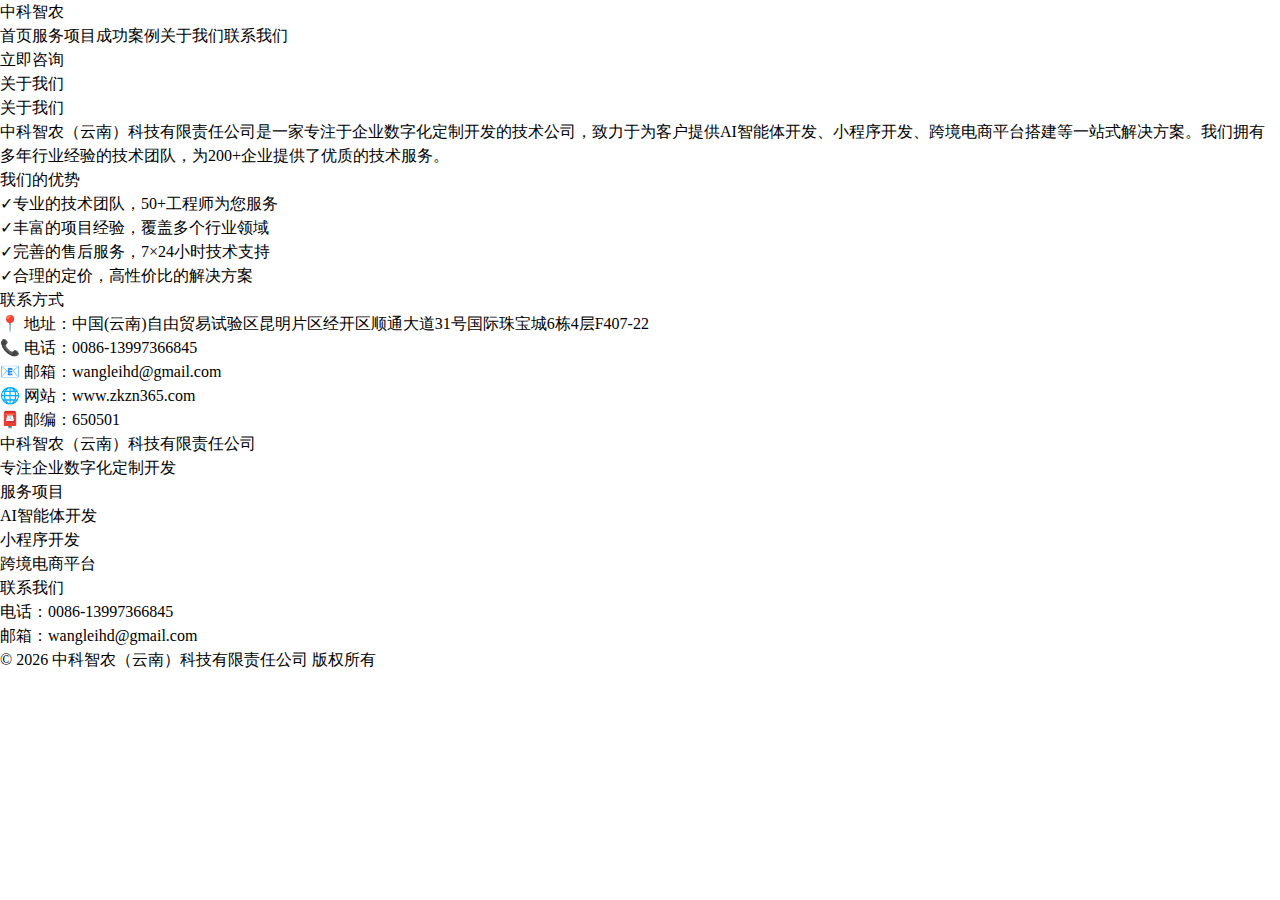
<file: about/index.html>
<!DOCTYPE html><html><head><meta charset="utf-8"><meta name="viewport" content="width=device-width, initial-scale=1"><title>关于我们 - 中科智农</title><link rel="preconnect" href="https://fonts.googleapis.com"><link rel="preconnect" href="https://fonts.gstatic.com" crossorigin><link rel="stylesheet" href="https://fonts.googleapis.com/css2?family=Inter:wght@400;500;600;700&display=swap"><link rel="stylesheet" href="/_nuxt/entry.Cy5VqpSK.css" crossorigin><link rel="preload" as="fetch" crossorigin="anonymous" href="/about/_payload.json?a4513aa5-560f-452d-bad3-2d5f14f1f6c0"><link rel="modulepreload" as="script" crossorigin href="/_nuxt/vqfz2C6I.js"><link rel="modulepreload" as="script" crossorigin href="/_nuxt/f5zXXyNt.js"><link rel="modulepreload" as="script" crossorigin href="/_nuxt/zixvKIdW.js"><link rel="modulepreload" as="script" crossorigin href="/_nuxt/B9z89bEC.js"><script type="module" src="/_nuxt/vqfz2C6I.js" crossorigin></script><meta name="description" content="中科智农是一家专注于企业数字化定制开发的技术公司，提供AI智能体开发、小程序开发、跨境电商平台搭建等一站式解决方案"><meta name="keywords" content="AI智能体开发,小程序开发,跨境电商,企业官网,系统定制开发,云南昆明"></head><body><div id="__nuxt"><div><div></div><div class="min-h-screen flex flex-col"><header class="sticky top-0 bg-white shadow-sm z-50"><div class="container-x py-4 flex justify-between items-center"><a href="/" class="text-xl font-bold text-primary">中科智农</a><nav class="hidden md:flex gap-6"><a href="/" class="hover:text-primary transition">首页</a><a href="/services" class="hover:text-primary transition">服务项目</a><a href="/cases" class="hover:text-primary transition">成功案例</a><a aria-current="page" href="/about" class="router-link-active router-link-exact-active hover:text-primary transition">关于我们</a><a href="/contact" class="hover:text-primary transition">联系我们</a></nav><a href="/contact" class="btn-primary hidden md:block">立即咨询</a></div></header><main class="flex-1"><!--[--><div class="py-16"><div class="container-x"><h1 class="text-3xl font-bold mb-8 text-center">关于我们</h1><div class="max-w-3xl mx-auto space-y-8"><div class="bg-white p-8 rounded-xl shadow-sm"><h2 class="text-2xl font-bold mb-4 text-primary">关于我们</h2><p class="text-gray-700 leading-relaxed"> 中科智农（云南）科技有限责任公司是一家专注于企业数字化定制开发的技术公司，致力于为客户提供AI智能体开发、小程序开发、跨境电商平台搭建等一站式解决方案。我们拥有多年行业经验的技术团队，为200+企业提供了优质的技术服务。 </p></div><div class="bg-white p-8 rounded-xl shadow-sm"><h2 class="text-2xl font-bold mb-4 text-primary">我们的优势</h2><ul class="space-y-3 text-gray-700"><li class="flex items-start gap-3"><span class="text-primary">✓</span><span>专业的技术团队，50+工程师为您服务</span></li><li class="flex items-start gap-3"><span class="text-primary">✓</span><span>丰富的项目经验，覆盖多个行业领域</span></li><li class="flex items-start gap-3"><span class="text-primary">✓</span><span>完善的售后服务，7×24小时技术支持</span></li><li class="flex items-start gap-3"><span class="text-primary">✓</span><span>合理的定价，高性价比的解决方案</span></li></ul></div><div class="bg-white p-8 rounded-xl shadow-sm"><h2 class="text-2xl font-bold mb-4 text-primary">联系方式</h2><div class="space-y-3 text-gray-700"><p>📍 地址：中国(云南)自由贸易试验区昆明片区经开区顺通大道31号国际珠宝城6栋4层F407-22</p><p>📞 电话：0086-13997366845</p><p>📧 邮箱：wangleihd@gmail.com</p><p>🌐 网站：www.zkzn365.com</p><p>📮 邮编：650501</p></div></div></div></div></div><!--]--></main><footer class="bg-dark text-white py-10"><div class="container-x"><div class="grid md:grid-cols-4 gap-8"><div><h3 class="text-lg font-bold mb-4">中科智农（云南）科技有限责任公司</h3><p class="text-gray-300">专注企业数字化定制开发</p></div><div><h4 class="font-semibold mb-3">服务项目</h4><ul class="space-y-2 text-gray-300"><li>AI智能体开发</li><li>小程序开发</li><li>跨境电商平台</li></ul></div><div><h4 class="font-semibold mb-3">联系我们</h4><p class="text-gray-300">电话：0086-13997366845</p><p class="text-gray-300">邮箱：wangleihd@gmail.com</p></div></div><div class="mt-8 pt-4 border-t border-gray-700 text-center text-gray-400"> © 2026 中科智农（云南）科技有限责任公司 版权所有 </div></div></footer></div></div></div><div id="teleports"></div><script>window.__NUXT__={};window.__NUXT__.config={public:{},app:{baseURL:"/",buildId:"a4513aa5-560f-452d-bad3-2d5f14f1f6c0",buildAssetsDir:"/_nuxt/",cdnURL:""}}</script><script type="application/json" data-nuxt-data="nuxt-app" data-ssr="true" id="__NUXT_DATA__" data-src="/about/_payload.json?a4513aa5-560f-452d-bad3-2d5f14f1f6c0">[{"state":1,"once":3,"_errors":4,"serverRendered":6,"path":7,"prerenderedAt":8},["Reactive",2],{},["Set"],["ShallowReactive",5],{},true,"\u002Fabout",1775566578827]</script></body></html>
</file>
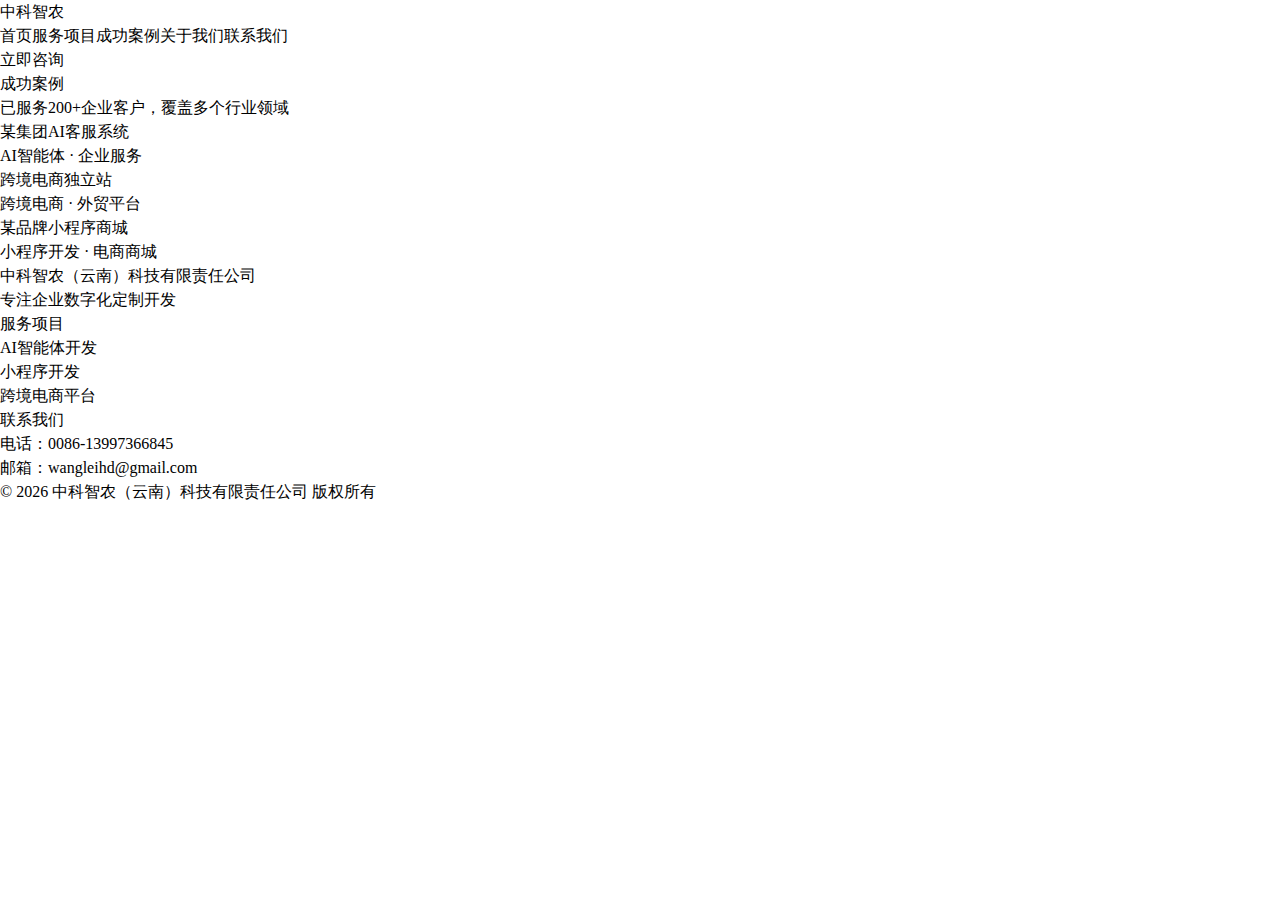
<file: cases/index.html>
<!DOCTYPE html><html><head><meta charset="utf-8"><meta name="viewport" content="width=device-width, initial-scale=1"><title>成功案例 - 中科智农</title><link rel="preconnect" href="https://fonts.googleapis.com"><link rel="preconnect" href="https://fonts.gstatic.com" crossorigin><link rel="stylesheet" href="https://fonts.googleapis.com/css2?family=Inter:wght@400;500;600;700&display=swap"><link rel="stylesheet" href="/_nuxt/entry.Cy5VqpSK.css" crossorigin><link rel="preload" as="fetch" crossorigin="anonymous" href="/cases/_payload.json?a4513aa5-560f-452d-bad3-2d5f14f1f6c0"><link rel="modulepreload" as="script" crossorigin href="/_nuxt/vqfz2C6I.js"><link rel="modulepreload" as="script" crossorigin href="/_nuxt/f5zXXyNt.js"><link rel="modulepreload" as="script" crossorigin href="/_nuxt/zixvKIdW.js"><link rel="modulepreload" as="script" crossorigin href="/_nuxt/CdJUizsE.js"><script type="module" src="/_nuxt/vqfz2C6I.js" crossorigin></script><meta name="description" content="中科智农是一家专注于企业数字化定制开发的技术公司，提供AI智能体开发、小程序开发、跨境电商平台搭建等一站式解决方案"><meta name="keywords" content="AI智能体开发,小程序开发,跨境电商,企业官网,系统定制开发,云南昆明"></head><body><div id="__nuxt"><div><div></div><div class="min-h-screen flex flex-col"><header class="sticky top-0 bg-white shadow-sm z-50"><div class="container-x py-4 flex justify-between items-center"><a href="/" class="text-xl font-bold text-primary">中科智农</a><nav class="hidden md:flex gap-6"><a href="/" class="hover:text-primary transition">首页</a><a href="/services" class="hover:text-primary transition">服务项目</a><a aria-current="page" href="/cases" class="router-link-active router-link-exact-active hover:text-primary transition">成功案例</a><a href="/about" class="hover:text-primary transition">关于我们</a><a href="/contact" class="hover:text-primary transition">联系我们</a></nav><a href="/contact" class="btn-primary hidden md:block">立即咨询</a></div></header><main class="flex-1"><!--[--><div class="py-16"><div class="container-x"><h1 class="text-3xl font-bold mb-8 text-center">成功案例</h1><p class="text-center text-gray-600 mb-12">已服务200+企业客户，覆盖多个行业领域</p><div class="grid md:grid-cols-2 lg:grid-cols-3 gap-8"><div class="bg-white rounded-xl shadow-sm overflow-hidden"><div class="h-48 bg-gradient-to-br from-primary/20 to-primary/5"></div><div class="p-6"><h3 class="text-xl font-bold mb-2">某集团AI客服系统</h3><p class="text-gray-600 text-sm">AI智能体 · 企业服务</p></div></div><div class="bg-white rounded-xl shadow-sm overflow-hidden"><div class="h-48 bg-gradient-to-br from-green-500/20 to-green-500/5"></div><div class="p-6"><h3 class="text-xl font-bold mb-2">跨境电商独立站</h3><p class="text-gray-600 text-sm">跨境电商 · 外贸平台</p></div></div><div class="bg-white rounded-xl shadow-sm overflow-hidden"><div class="h-48 bg-gradient-to-br from-purple-500/20 to-purple-500/5"></div><div class="p-6"><h3 class="text-xl font-bold mb-2">某品牌小程序商城</h3><p class="text-gray-600 text-sm">小程序开发 · 电商商城</p></div></div></div></div></div><!--]--></main><footer class="bg-dark text-white py-10"><div class="container-x"><div class="grid md:grid-cols-4 gap-8"><div><h3 class="text-lg font-bold mb-4">中科智农（云南）科技有限责任公司</h3><p class="text-gray-300">专注企业数字化定制开发</p></div><div><h4 class="font-semibold mb-3">服务项目</h4><ul class="space-y-2 text-gray-300"><li>AI智能体开发</li><li>小程序开发</li><li>跨境电商平台</li></ul></div><div><h4 class="font-semibold mb-3">联系我们</h4><p class="text-gray-300">电话：0086-13997366845</p><p class="text-gray-300">邮箱：wangleihd@gmail.com</p></div></div><div class="mt-8 pt-4 border-t border-gray-700 text-center text-gray-400"> © 2026 中科智农（云南）科技有限责任公司 版权所有 </div></div></footer></div></div></div><div id="teleports"></div><script>window.__NUXT__={};window.__NUXT__.config={public:{},app:{baseURL:"/",buildId:"a4513aa5-560f-452d-bad3-2d5f14f1f6c0",buildAssetsDir:"/_nuxt/",cdnURL:""}}</script><script type="application/json" data-nuxt-data="nuxt-app" data-ssr="true" id="__NUXT_DATA__" data-src="/cases/_payload.json?a4513aa5-560f-452d-bad3-2d5f14f1f6c0">[{"state":1,"once":3,"_errors":4,"serverRendered":6,"path":7,"prerenderedAt":8},["Reactive",2],{},["Set"],["ShallowReactive",5],{},true,"\u002Fcases",1775566578827]</script></body></html>
</file>
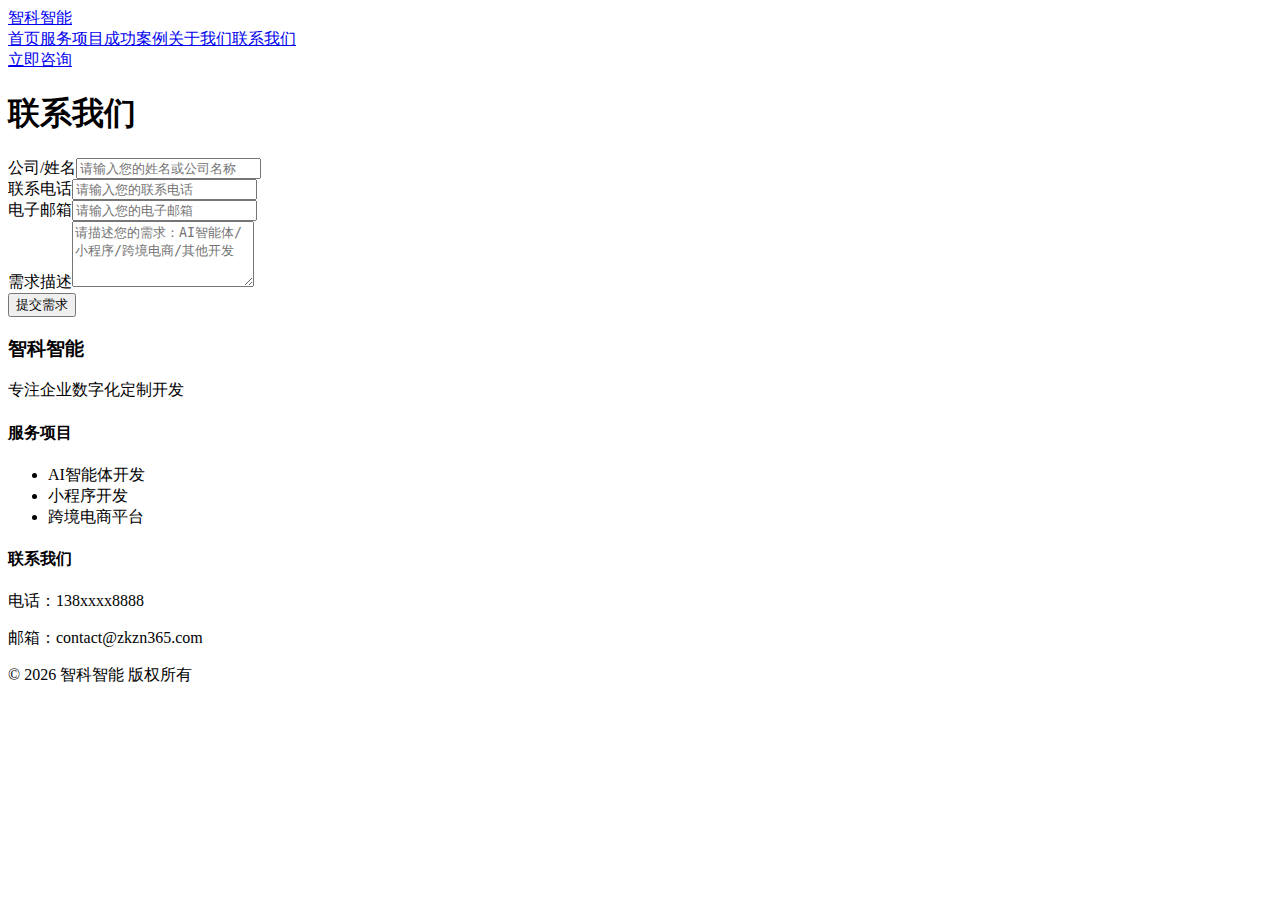
<file: contact/index.html>
<!DOCTYPE html><html><head><meta charset="utf-8"><meta name="viewport" content="width=device-width, initial-scale=1"><title>联系我们 - 智科智能</title><link rel="preconnect" href="https://fonts.googleapis.com"><link rel="preconnect" href="https://fonts.gstatic.com" crossorigin><link rel="stylesheet" href="https://fonts.googleapis.com/css2?family=Inter:wght@400;500;600;700&display=swap"><link rel="stylesheet" href="/_nuxt/entry.jZZNbyc3.css" crossorigin><link rel="preload" as="fetch" crossorigin="anonymous" href="/contact/_payload.json?925f8ebf-3b7f-4f09-bd56-9e7e42e246ff"><link rel="modulepreload" as="script" crossorigin href="/_nuxt/vJK-Z1Uy.js"><link rel="modulepreload" as="script" crossorigin href="/_nuxt/CrKYB6yw.js"><link rel="modulepreload" as="script" crossorigin href="/_nuxt/DmPz40fx.js"><link rel="modulepreload" as="script" crossorigin href="/_nuxt/6qeINQtB.js"><script type="module" src="/_nuxt/vJK-Z1Uy.js" crossorigin></script><meta name="description" content="专业定制AI智能体、微信小程序、跨境电商平台、企业系统开发，一站式技术解决方案"><meta name="keywords" content="AI智能体开发,小程序开发,跨境电商,企业官网,系统定制开发"></head><body><div id="__nuxt"><div><div></div><div class="min-h-screen flex flex-col"><header class="sticky top-0 bg-white shadow-sm z-50"><div class="container-x py-4 flex justify-between items-center"><a href="/" class="text-xl font-bold text-primary">智科智能</a><nav class="hidden md:flex gap-6"><a href="/" class="hover:text-primary transition">首页</a><a href="/services" class="hover:text-primary transition">服务项目</a><a href="/cases" class="hover:text-primary transition">成功案例</a><a href="/about" class="hover:text-primary transition">关于我们</a><a aria-current="page" href="/contact" class="router-link-active router-link-exact-active hover:text-primary transition">联系我们</a></nav><a aria-current="page" href="/contact" class="router-link-active router-link-exact-active btn-primary hidden md:block">立即咨询</a></div></header><main class="flex-1"><!--[--><div class="py-16"><div class="container-x"><h1 class="text-3xl font-bold mb-8 text-center">联系我们</h1><div class="max-w-xl mx-auto bg-white shadow-sm p-8 rounded-xl"><form class="space-y-4"><div><label class="block mb-2 font-medium">公司/姓名</label><input value="" type="text" class="w-full border border-gray-300 p-3 rounded-lg focus:ring-2 focus:ring-primary focus:border-transparent outline-none" placeholder="请输入您的姓名或公司名称" required></div><div><label class="block mb-2 font-medium">联系电话</label><input value="" type="tel" class="w-full border border-gray-300 p-3 rounded-lg focus:ring-2 focus:ring-primary focus:border-transparent outline-none" placeholder="请输入您的联系电话" required></div><div><label class="block mb-2 font-medium">电子邮箱</label><input value="" type="email" class="w-full border border-gray-300 p-3 rounded-lg focus:ring-2 focus:ring-primary focus:border-transparent outline-none" placeholder="请输入您的电子邮箱"></div><div><label class="block mb-2 font-medium">需求描述</label><textarea rows="4" class="w-full border border-gray-300 p-3 rounded-lg focus:ring-2 focus:ring-primary focus:border-transparent outline-none" placeholder="请描述您的需求：AI智能体/小程序/跨境电商/其他开发"></textarea></div><button type="submit" class="btn-primary w-full">提交需求</button></form></div></div></div><!--]--></main><footer class="bg-dark text-white py-10"><div class="container-x"><div class="grid md:grid-cols-4 gap-8"><div><h3 class="text-lg font-bold mb-4">智科智能</h3><p class="text-gray-300">专注企业数字化定制开发</p></div><div><h4 class="font-semibold mb-3">服务项目</h4><ul class="space-y-2 text-gray-300"><li>AI智能体开发</li><li>小程序开发</li><li>跨境电商平台</li></ul></div><div><h4 class="font-semibold mb-3">联系我们</h4><p class="text-gray-300">电话：138xxxx8888</p><p class="text-gray-300">邮箱：contact@zkzn365.com</p></div></div><div class="mt-8 pt-4 border-t border-gray-700 text-center text-gray-400"> © 2026 智科智能 版权所有 </div></div></footer></div></div></div><div id="teleports"></div><script>window.__NUXT__={};window.__NUXT__.config={public:{},app:{baseURL:"/",buildId:"925f8ebf-3b7f-4f09-bd56-9e7e42e246ff",buildAssetsDir:"/_nuxt/",cdnURL:""}}</script><script type="application/json" data-nuxt-data="nuxt-app" data-ssr="true" id="__NUXT_DATA__" data-src="/contact/_payload.json?925f8ebf-3b7f-4f09-bd56-9e7e42e246ff">[{"state":1,"once":3,"_errors":4,"serverRendered":6,"path":7,"prerenderedAt":8},["Reactive",2],{},["Set"],["ShallowReactive",5],{},true,"\u002Fcontact",1775533933170]</script></body></html>
</file>
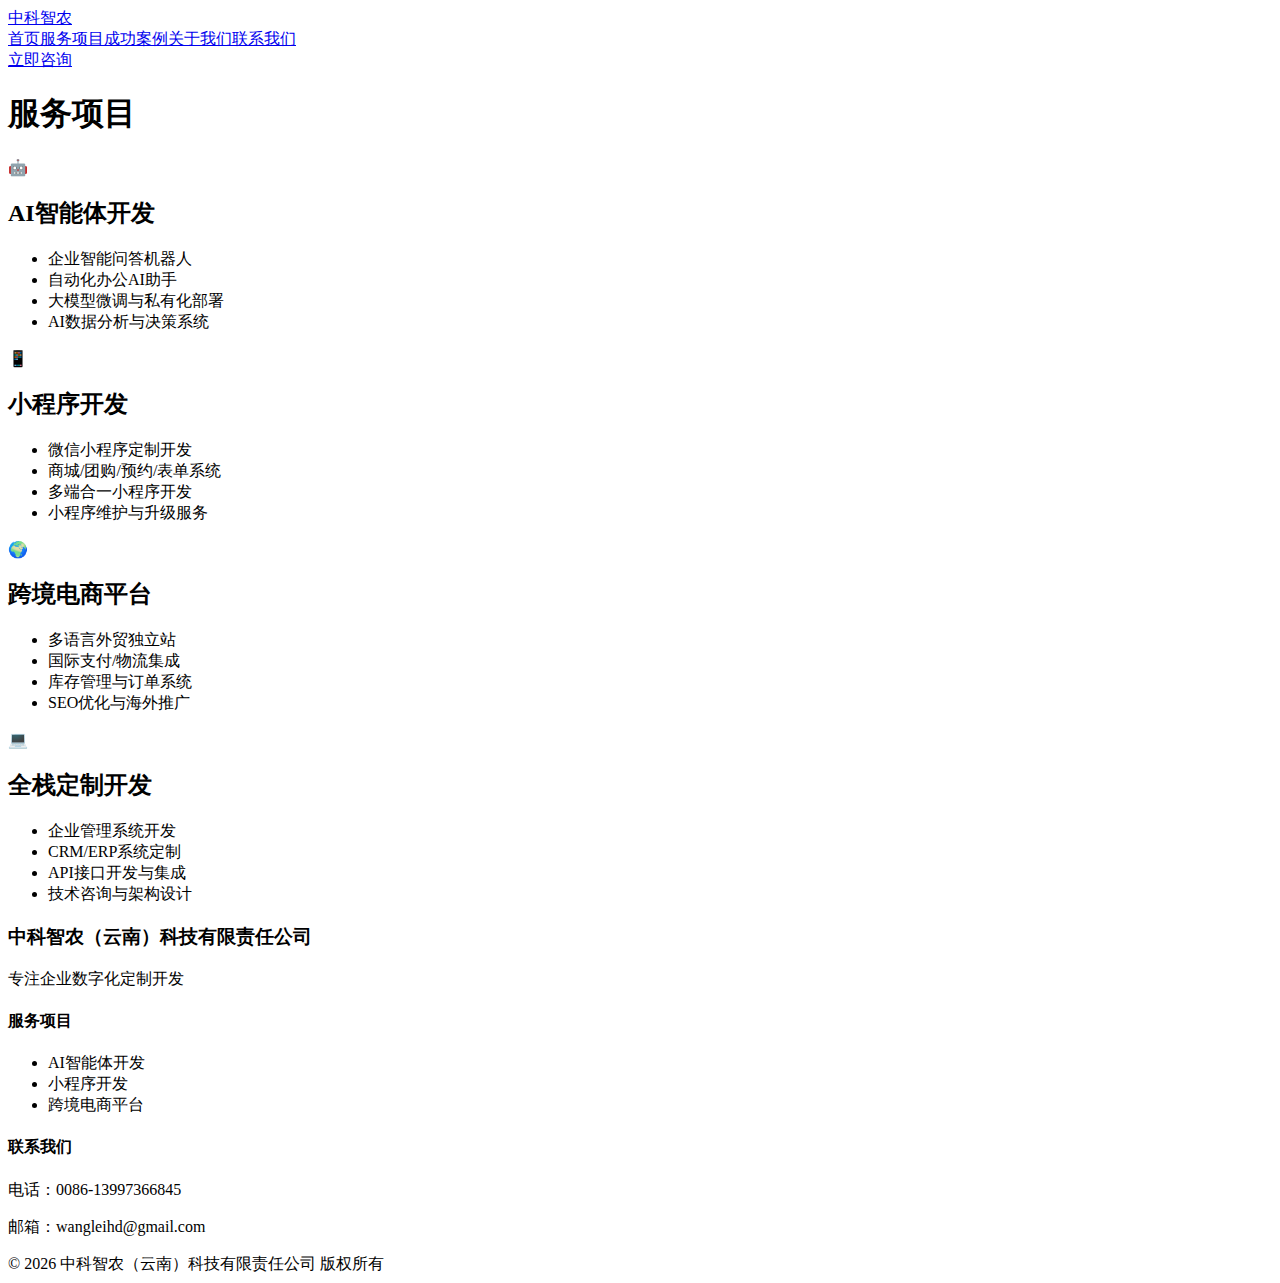
<file: services/index.html>
<!DOCTYPE html><html><head><meta charset="utf-8"><meta name="viewport" content="width=device-width, initial-scale=1"><title>服务项目 - 中科智农</title><link rel="preconnect" href="https://fonts.googleapis.com"><link rel="preconnect" href="https://fonts.gstatic.com" crossorigin><link rel="stylesheet" href="https://fonts.googleapis.com/css2?family=Inter:wght@400;500;600;700&display=swap"><link rel="stylesheet" href="/_nuxt/entry.jZZNbyc3.css" crossorigin><link rel="preload" as="fetch" crossorigin="anonymous" href="/services/_payload.json?3cf9bf5f-88a1-4efd-b1ed-d65b1b33b929"><link rel="modulepreload" as="script" crossorigin href="/_nuxt/CROjweSi.js"><link rel="modulepreload" as="script" crossorigin href="/_nuxt/BpIk3mqB.js"><link rel="modulepreload" as="script" crossorigin href="/_nuxt/BNTUdBxZ.js"><link rel="modulepreload" as="script" crossorigin href="/_nuxt/PAPi02ol.js"><script type="module" src="/_nuxt/CROjweSi.js" crossorigin></script><meta name="description" content="中科智农是一家专注于企业数字化定制开发的技术公司，提供AI智能体开发、小程序开发、跨境电商平台搭建等一站式解决方案"><meta name="keywords" content="AI智能体开发,小程序开发,跨境电商,企业官网,系统定制开发,云南昆明"></head><body><div id="__nuxt"><div><div></div><div class="min-h-screen flex flex-col"><header class="sticky top-0 bg-white shadow-sm z-50"><div class="container-x py-4 flex justify-between items-center"><a href="/" class="text-xl font-bold text-primary">中科智农</a><nav class="hidden md:flex gap-6"><a href="/" class="hover:text-primary transition">首页</a><a aria-current="page" href="/services" class="router-link-active router-link-exact-active hover:text-primary transition">服务项目</a><a href="/cases" class="hover:text-primary transition">成功案例</a><a href="/about" class="hover:text-primary transition">关于我们</a><a href="/contact" class="hover:text-primary transition">联系我们</a></nav><a href="/contact" class="btn-primary hidden md:block">立即咨询</a></div></header><main class="flex-1"><!--[--><div class="py-16"><div class="container-x"><h1 class="text-3xl font-bold mb-8 text-center">服务项目</h1><div class="max-w-4xl mx-auto space-y-8"><div class="p-8 bg-white shadow-sm rounded-xl"><div class="flex items-center gap-4 mb-4"><span class="text-4xl">🤖</span><h2 class="text-2xl font-bold text-primary">AI智能体开发</h2></div><ul class="list-disc pl-5 space-y-2 text-gray-700"><li>企业智能问答机器人</li><li>自动化办公AI助手</li><li>大模型微调与私有化部署</li><li>AI数据分析与决策系统</li></ul></div><div class="p-8 bg-white shadow-sm rounded-xl"><div class="flex items-center gap-4 mb-4"><span class="text-4xl">📱</span><h2 class="text-2xl font-bold text-primary">小程序开发</h2></div><ul class="list-disc pl-5 space-y-2 text-gray-700"><li>微信小程序定制开发</li><li>商城/团购/预约/表单系统</li><li>多端合一小程序开发</li><li>小程序维护与升级服务</li></ul></div><div class="p-8 bg-white shadow-sm rounded-xl"><div class="flex items-center gap-4 mb-4"><span class="text-4xl">🌍</span><h2 class="text-2xl font-bold text-primary">跨境电商平台</h2></div><ul class="list-disc pl-5 space-y-2 text-gray-700"><li>多语言外贸独立站</li><li>国际支付/物流集成</li><li>库存管理与订单系统</li><li>SEO优化与海外推广</li></ul></div><div class="p-8 bg-white shadow-sm rounded-xl"><div class="flex items-center gap-4 mb-4"><span class="text-4xl">💻</span><h2 class="text-2xl font-bold text-primary">全栈定制开发</h2></div><ul class="list-disc pl-5 space-y-2 text-gray-700"><li>企业管理系统开发</li><li>CRM/ERP系统定制</li><li>API接口开发与集成</li><li>技术咨询与架构设计</li></ul></div></div></div></div><!--]--></main><footer class="bg-dark text-white py-10"><div class="container-x"><div class="grid md:grid-cols-4 gap-8"><div><h3 class="text-lg font-bold mb-4">中科智农（云南）科技有限责任公司</h3><p class="text-gray-300">专注企业数字化定制开发</p></div><div><h4 class="font-semibold mb-3">服务项目</h4><ul class="space-y-2 text-gray-300"><li>AI智能体开发</li><li>小程序开发</li><li>跨境电商平台</li></ul></div><div><h4 class="font-semibold mb-3">联系我们</h4><p class="text-gray-300">电话：0086-13997366845</p><p class="text-gray-300">邮箱：wangleihd@gmail.com</p></div></div><div class="mt-8 pt-4 border-t border-gray-700 text-center text-gray-400"> © 2026 中科智农（云南）科技有限责任公司 版权所有 </div></div></footer></div></div></div><div id="teleports"></div><script>window.__NUXT__={};window.__NUXT__.config={public:{},app:{baseURL:"/",buildId:"3cf9bf5f-88a1-4efd-b1ed-d65b1b33b929",buildAssetsDir:"/_nuxt/",cdnURL:""}}</script><script type="application/json" data-nuxt-data="nuxt-app" data-ssr="true" id="__NUXT_DATA__" data-src="/services/_payload.json?3cf9bf5f-88a1-4efd-b1ed-d65b1b33b929">[{"state":1,"once":3,"_errors":4,"serverRendered":6,"path":7,"prerenderedAt":8},["Reactive",2],{},["Set"],["ShallowReactive",5],{},true,"\u002Fservices",1775548802950]</script></body></html>
</file>
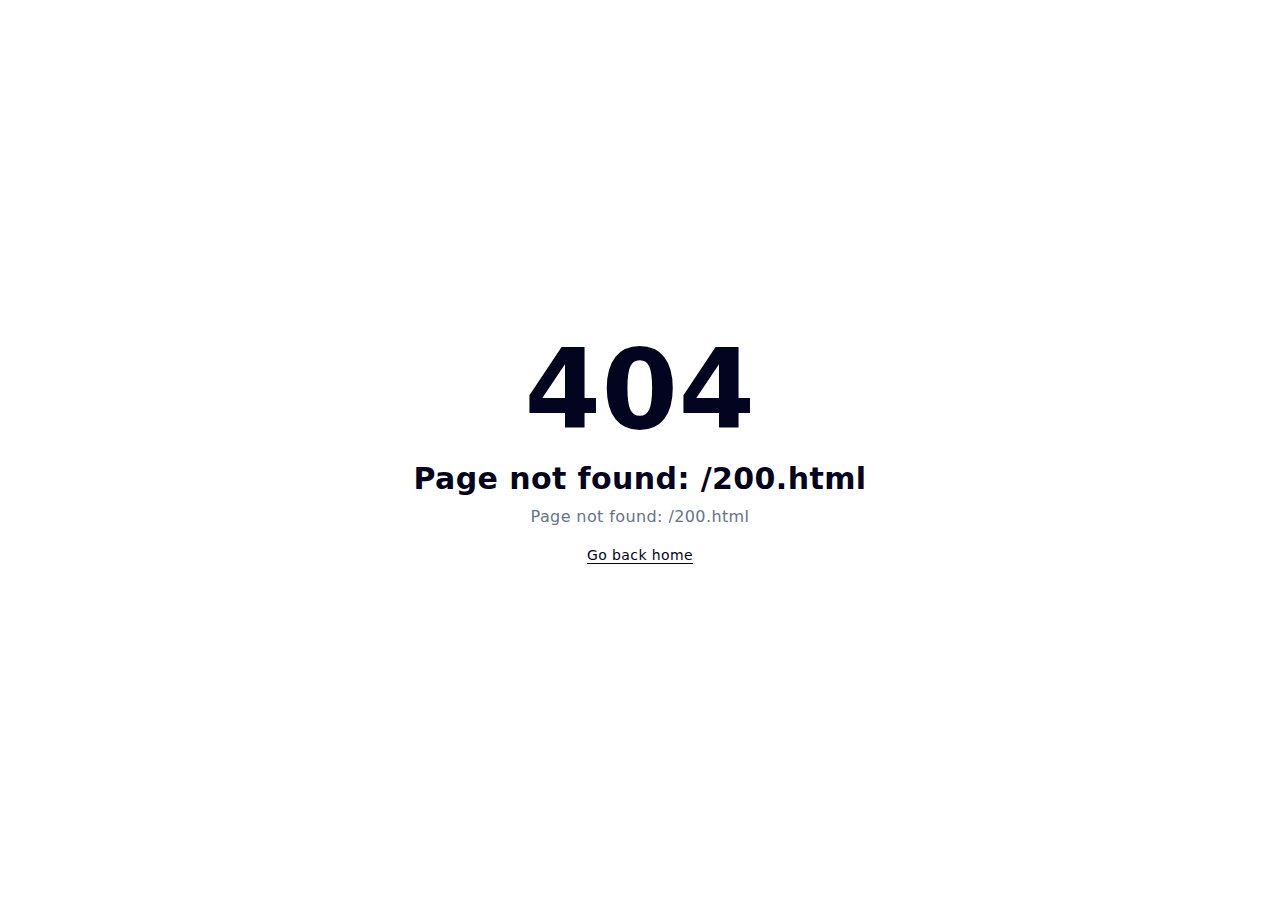
<file: 200.html>
<!DOCTYPE html><html><head><meta charset="utf-8"><meta name="viewport" content="width=device-width, initial-scale=1"><title>中科智农（云南）科技有限责任公司 - AI智能体·小程序·跨境电商定制开发</title><link rel="preconnect" href="https://fonts.googleapis.com"><link rel="preconnect" href="https://fonts.gstatic.com" crossorigin><link rel="stylesheet" href="https://fonts.googleapis.com/css2?family=Inter:wght@400;500;600;700&display=swap"><link rel="stylesheet" href="/_nuxt/entry.Cy5VqpSK.css" crossorigin><link rel="modulepreload" as="script" crossorigin href="/_nuxt/vqfz2C6I.js"><script type="module" src="/_nuxt/vqfz2C6I.js" crossorigin></script><meta name="description" content="中科智农是一家专注于企业数字化定制开发的技术公司，提供AI智能体开发、小程序开发、跨境电商平台搭建等一站式解决方案"><meta name="keywords" content="AI智能体开发,小程序开发,跨境电商,企业官网,系统定制开发,云南昆明"><script id="unhead:payload" type="application/json">{"title":"中科智农（云南）科技有限责任公司 - AI智能体·小程序·跨境电商定制开发"}</script></head><body><div id="__nuxt"></div><div id="teleports"></div><script>window.__NUXT__={};window.__NUXT__.config={public:{},app:{baseURL:"/",buildId:"0562c4d7-ff79-4767-b7aa-bddbaabf06f2",buildAssetsDir:"/_nuxt/",cdnURL:""}}</script><script type="application/json" data-nuxt-data="nuxt-app" data-ssr="false" id="__NUXT_DATA__">[{"prerenderedAt":1,"serverRendered":2},1775549812803,false]</script></body></html>
</file>
<file: css/mobirise-icons2/mobirise2.css>
@font-face {
  font-family: 'Moririse2';
  font-display: swap;
  src:  url('mobirise21e04.eot?f2bix4');
  src:  url('mobirise21e04.eot?f2bix4#iefix') format('embedded-opentype'),
    url('mobirise21e04.ttf?f2bix4') format('truetype'),
    url('mobirise21e04.woff?f2bix4') format('woff'),
    url('mobirise21e04.svg?f2bix4#mobirise2') format('svg');
  font-weight: normal;
  font-style: normal;
}

[class^="mobi-"], [class*=" mobi-"] {
  /* use !important to prevent issues with browser extensions that change fonts */
  font-family: 'Moririse2' !important;
  speak: none;
  font-style: normal;
  font-weight: normal;
  font-variant: normal;
  text-transform: none;
  line-height: 1;

  /* Better Font Rendering =========== */
  -webkit-font-smoothing: antialiased;
  -moz-osx-font-smoothing: grayscale;
}

.mobi-mbri-add-submenu:before {
  content: "\e900";
}
.mobi-mbri-alert:before {
  content: "\e901";
}
.mobi-mbri-align-center:before {
  content: "\e902";
}
.mobi-mbri-align-justify:before {
  content: "\e903";
}
.mobi-mbri-align-left:before {
  content: "\e904";
}
.mobi-mbri-align-right:before {
  content: "\e905";
}
.mobi-mbri-android:before {
  content: "\e906";
}
.mobi-mbri-apple:before {
  content: "\e907";
}
.mobi-mbri-arrow-down:before {
  content: "\e908";
}
.mobi-mbri-arrow-next:before {
  content: "\e909";
}
.mobi-mbri-arrow-prev:before {
  content: "\e90a";
}
.mobi-mbri-arrow-up:before {
  content: "\e90b";
}
.mobi-mbri-bold:before {
  content: "\e90c";
}
.mobi-mbri-bookmark:before {
  content: "\e90d";
}
.mobi-mbri-bootstrap:before {
  content: "\e90e";
}
.mobi-mbri-briefcase:before {
  content: "\e90f";
}
.mobi-mbri-browse:before {
  content: "\e910";
}
.mobi-mbri-bulleted-list:before {
  content: "\e911";
}
.mobi-mbri-calendar:before {
  content: "\e912";
}
.mobi-mbri-camera:before {
  content: "\e913";
}
.mobi-mbri-cart-add:before {
  content: "\e914";
}
.mobi-mbri-cart-full:before {
  content: "\e915";
}
.mobi-mbri-cash:before {
  content: "\e916";
}
.mobi-mbri-change-style:before {
  content: "\e917";
}
.mobi-mbri-chat:before {
  content: "\e918";
}
.mobi-mbri-clock:before {
  content: "\e919";
}
.mobi-mbri-close:before {
  content: "\e91a";
}
.mobi-mbri-cloud:before {
  content: "\e91b";
}
.mobi-mbri-code:before {
  content: "\e91c";
}
.mobi-mbri-contact-form:before {
  content: "\e91d";
}
.mobi-mbri-credit-card:before {
  content: "\e91e";
}
.mobi-mbri-cursor-click:before {
  content: "\e91f";
}
.mobi-mbri-cust-feedback:before {
  content: "\e920";
}
.mobi-mbri-database:before {
  content: "\e921";
}
.mobi-mbri-delivery:before {
  content: "\e922";
}
.mobi-mbri-desktop:before {
  content: "\e923";
}
.mobi-mbri-devices:before {
  content: "\e924";
}
.mobi-mbri-down:before {
  content: "\e925";
}
.mobi-mbri-download-2:before {
  content: "\e926";
}
.mobi-mbri-download:before {
  content: "\e927";
}
.mobi-mbri-drag-n-drop-2:before {
  content: "\e928";
}
.mobi-mbri-drag-n-drop:before {
  content: "\e929";
}
.mobi-mbri-edit-2:before {
  content: "\e92a";
}
.mobi-mbri-edit:before {
  content: "\e92b";
}
.mobi-mbri-error:before {
  content: "\e92c";
}
.mobi-mbri-extension:before {
  content: "\e92d";
}
.mobi-mbri-features:before {
  content: "\e92e";
}
.mobi-mbri-file:before {
  content: "\e92f";
}
.mobi-mbri-flag:before {
  content: "\e930";
}
.mobi-mbri-folder:before {
  content: "\e931";
}
.mobi-mbri-gift:before {
  content: "\e932";
}
.mobi-mbri-github:before {
  content: "\e933";
}
.mobi-mbri-globe-2:before {
  content: "\e934";
}
.mobi-mbri-globe:before {
  content: "\e935";
}
.mobi-mbri-growing-chart:before {
  content: "\e936";
}
.mobi-mbri-hearth:before {
  content: "\e937";
}
.mobi-mbri-help:before {
  content: "\e938";
}
.mobi-mbri-home:before {
  content: "\e939";
}
.mobi-mbri-hot-cup:before {
  content: "\e93a";
}
.mobi-mbri-idea:before {
  content: "\e93b";
}
.mobi-mbri-image-gallery:before {
  content: "\e93c";
}
.mobi-mbri-image-slider:before {
  content: "\e93d";
}
.mobi-mbri-info:before {
  content: "\e93e";
}
.mobi-mbri-italic:before {
  content: "\e93f";
}
.mobi-mbri-key:before {
  content: "\e940";
}
.mobi-mbri-laptop:before {
  content: "\e941";
}
.mobi-mbri-layers:before {
  content: "\e942";
}
.mobi-mbri-left-right:before {
  content: "\e943";
}
.mobi-mbri-left:before {
  content: "\e944";
}
.mobi-mbri-letter:before {
  content: "\e945";
}
.mobi-mbri-like:before {
  content: "\e946";
}
.mobi-mbri-link:before {
  content: "\e947";
}
.mobi-mbri-lock:before {
  content: "\e948";
}
.mobi-mbri-login:before {
  content: "\e949";
}
.mobi-mbri-logout:before {
  content: "\e94a";
}
.mobi-mbri-magic-stick:before {
  content: "\e94b";
}
.mobi-mbri-map-pin:before {
  content: "\e94c";
}
.mobi-mbri-menu:before {
  content: "\e94d";
}
.mobi-mbri-mobile-2:before {
  content: "\e94e";
}
.mobi-mbri-mobile-horizontal:before {
  content: "\e94f";
}
.mobi-mbri-mobile:before {
  content: "\e950";
}
.mobi-mbri-mobirise:before {
  content: "\e951";
}
.mobi-mbri-more-horizontal:before {
  content: "\e952";
}
.mobi-mbri-more-vertical:before {
  content: "\e953";
}
.mobi-mbri-music:before {
  content: "\e954";
}
.mobi-mbri-new-file:before {
  content: "\e955";
}
.mobi-mbri-numbered-list:before {
  content: "\e956";
}
.mobi-mbri-opened-folder:before {
  content: "\e957";
}
.mobi-mbri-pages:before {
  content: "\e958";
}
.mobi-mbri-paper-plane:before {
  content: "\e959";
}
.mobi-mbri-paperclip:before {
  content: "\e95a";
}
.mobi-mbri-phone:before {
  content: "\e95b";
}
.mobi-mbri-photo:before {
  content: "\e95c";
}
.mobi-mbri-photos:before {
  content: "\e95d";
}
.mobi-mbri-pin:before {
  content: "\e95e";
}
.mobi-mbri-play:before {
  content: "\e95f";
}
.mobi-mbri-plus:before {
  content: "\e960";
}
.mobi-mbri-preview:before {
  content: "\e961";
}
.mobi-mbri-print:before {
  content: "\e962";
}
.mobi-mbri-protect:before {
  content: "\e963";
}
.mobi-mbri-question:before {
  content: "\e964";
}
.mobi-mbri-quote-left:before {
  content: "\e965";
}
.mobi-mbri-quote-right:before {
  content: "\e966";
}
.mobi-mbri-redo:before {
  content: "\e967";
}
.mobi-mbri-refresh:before {
  content: "\e968";
}
.mobi-mbri-responsive-2:before {
  content: "\e969";
}
.mobi-mbri-responsive:before {
  content: "\e96a";
}
.mobi-mbri-right:before {
  content: "\e96b";
}
.mobi-mbri-rocket:before {
  content: "\e96c";
}
.mobi-mbri-sad-face:before {
  content: "\e96d";
}
.mobi-mbri-sale:before {
  content: "\e96e";
}
.mobi-mbri-save:before {
  content: "\e96f";
}
.mobi-mbri-search:before {
  content: "\e970";
}
.mobi-mbri-setting-2:before {
  content: "\e971";
}
.mobi-mbri-setting-3:before {
  content: "\e972";
}
.mobi-mbri-setting:before {
  content: "\e973";
}
.mobi-mbri-share:before {
  content: "\e974";
}
.mobi-mbri-shopping-bag:before {
  content: "\e975";
}
.mobi-mbri-shopping-basket:before {
  content: "\e976";
}
.mobi-mbri-shopping-cart:before {
  content: "\e977";
}
.mobi-mbri-sites:before {
  content: "\e978";
}
.mobi-mbri-smile-face:before {
  content: "\e979";
}
.mobi-mbri-speed:before {
  content: "\e97a";
}
.mobi-mbri-star:before {
  content: "\e97b";
}
.mobi-mbri-success:before {
  content: "\e97c";
}
.mobi-mbri-sun:before {
  content: "\e97d";
}
.mobi-mbri-sun2:before {
  content: "\e97e";
}
.mobi-mbri-tablet-vertical:before {
  content: "\e97f";
}
.mobi-mbri-tablet:before {
  content: "\e980";
}
.mobi-mbri-target:before {
  content: "\e981";
}
.mobi-mbri-timer:before {
  content: "\e982";
}
.mobi-mbri-to-ftp:before {
  content: "\e983";
}
.mobi-mbri-to-local-drive:before {
  content: "\e984";
}
.mobi-mbri-touch-swipe:before {
  content: "\e985";
}
.mobi-mbri-touch:before {
  content: "\e986";
}
.mobi-mbri-trash:before {
  content: "\e987";
}
.mobi-mbri-underline:before {
  content: "\e988";
}
.mobi-mbri-undo:before {
  content: "\e989";
}
.mobi-mbri-unlink:before {
  content: "\e98a";
}
.mobi-mbri-unlock:before {
  content: "\e98b";
}
.mobi-mbri-up-down:before {
  content: "\e98c";
}
.mobi-mbri-up:before {
  content: "\e98d";
}
.mobi-mbri-update:before {
  content: "\e98e";
}
.mobi-mbri-upload-2:before {
  content: "\e98f";
}
.mobi-mbri-upload:before {
  content: "\e990";
}
.mobi-mbri-user-2:before {
  content: "\e991";
}
.mobi-mbri-user:before {
  content: "\e992";
}
.mobi-mbri-users:before {
  content: "\e993";
}
.mobi-mbri-video-play:before {
  content: "\e994";
}
.mobi-mbri-video:before {
  content: "\e995";
}
.mobi-mbri-watch:before {
  content: "\e996";
}
.mobi-mbri-website-theme-2:before {
  content: "\e997";
}
.mobi-mbri-website-theme:before {
  content: "\e998";
}
.mobi-mbri-wifi:before {
  content: "\e999";
}
.mobi-mbri-windows:before {
  content: "\e99a";
}
.mobi-mbri-zoom-in:before {
  content: "\e99b";
}
.mobi-mbri-zoom-out:before {
  content: "\e99c";
}
</file>
<file: css/dropdown.css>
.navbar-dropdown {
  left: 0;
  padding: 0;
  position: absolute;
  right: 0;
  top: 0;
  transition: all 0.45s ease;
  z-index: 1030;
  background: #282828; }
  .navbar-dropdown .navbar-logo {
    margin-right: 0.8rem;
    transition: margin 0.3s ease-in-out;
    vertical-align: middle; }
    .navbar-dropdown .navbar-logo img {
      height: 3.125rem;
      transition: all 0.3s ease-in-out; }
    .navbar-dropdown .navbar-logo.mbr-iconfont {
      font-size: 3.125rem;
      line-height: 3.125rem; }
  .navbar-dropdown .navbar-caption {
    font-weight: 700;
    white-space: normal;
    vertical-align: -4px;
    line-height: 3.125rem !important; }
    .navbar-dropdown .navbar-caption, .navbar-dropdown .navbar-caption:hover {
      color: inherit;
      text-decoration: none; }
  .navbar-dropdown .mbr-iconfont + .navbar-caption {
    vertical-align: -1px; }
  .navbar-dropdown.navbar-fixed-top {
    position: fixed; }
  .navbar-dropdown .navbar-brand span {
    vertical-align: -4px; }
  .navbar-dropdown.bg-color.transparent {
    background: none; }
  .navbar-dropdown.navbar-short .navbar-brand {
    padding: 0.625rem 0; }
    .navbar-dropdown.navbar-short .navbar-brand span {
      vertical-align: -1px; }
  .navbar-dropdown.navbar-short .navbar-caption {
    line-height: 2.375rem !important;
    vertical-align: -2px; }
  .navbar-dropdown.navbar-short .navbar-logo {
    margin-right: 0.5rem; }
    .navbar-dropdown.navbar-short .navbar-logo img {
      height: 2.375rem; }
    .navbar-dropdown.navbar-short .navbar-logo.mbr-iconfont {
      font-size: 2.375rem;
      line-height: 2.375rem; }
  .navbar-dropdown.navbar-short .mbr-table-cell {
    height: 3.625rem; }
  .navbar-dropdown .navbar-close {
    left: 0.6875rem;
    position: fixed;
    top: 0.75rem;
    z-index: 1000; }
  .navbar-dropdown .hamburger-icon {
    content: "";
    display: inline-block;
    vertical-align: middle;
    width: 16px;
    -webkit-box-shadow: 0 -6px 0 1px #282828,0 0 0 1px #282828,0 6px 0 1px #282828;
    -moz-box-shadow: 0 -6px 0 1px #282828,0 0 0 1px #282828,0 6px 0 1px #282828;
    box-shadow: 0 -6px 0 1px #282828,0 0 0 1px #282828,0 6px 0 1px #282828; }

.dropdown-menu .dropdown-toggle[data-toggle="dropdown-submenu"]::after {
  border-bottom: 0.35em solid transparent;
  border-left: 0.35em solid;
  border-right: 0;
  border-top: 0.35em solid transparent;
  margin-left: 0.3rem; }

.dropdown-menu .dropdown-item:focus {
  outline: 0; }

.nav-dropdown {
  font-size: 0.75rem;
  font-weight: 500;
  height: auto !important; }
  .nav-dropdown .nav-btn {
    padding-left: 1rem; }
  .nav-dropdown .link {
    margin: .667em 1.667em;
    font-weight: 500;
    padding: 0;
    transition: color .2s ease-in-out; }
    .nav-dropdown .link.dropdown-toggle {
      margin-right: 2.583em; }
      .nav-dropdown .link.dropdown-toggle::after {
        margin-left: .25rem;
        border-top: 0.35em solid;
        border-right: 0.35em solid transparent;
        border-left: 0.35em solid transparent;
        border-bottom: 0; }
      .nav-dropdown .link.dropdown-toggle[aria-expanded="true"] {
        margin: 0;
        padding: 0.667em 3.263em  0.667em 1.667em; }
  .nav-dropdown .link::after,
  .nav-dropdown .dropdown-item::after {
    color: inherit; }
  .nav-dropdown .btn {
    font-size: 0.75rem;
    font-weight: 700;
    letter-spacing: 0;
    margin-bottom: 0;
    padding-left: 1.25rem;
    padding-right: 1.25rem; }
  .nav-dropdown .dropdown-menu {
    border-radius: 0;
    border: 0;
    left: 0;
    margin: 0;
    padding-bottom: 1.25rem;
    padding-top: 1.25rem;
    position: relative; }
  .nav-dropdown .dropdown-submenu {
    margin-left: 0.125rem;
    top: 0; }
  .nav-dropdown .dropdown-item {
    font-weight: 500;
    line-height: 2;
    padding: 0.3846em 4.615em 0.3846em 1.5385em;
    position: relative;
    transition: color .2s ease-in-out, background-color .2s ease-in-out; }
    .nav-dropdown .dropdown-item::after {
      margin-top: -0.3077em;
      position: absolute;
      right: 1.1538em;
      top: 50%; }
    .nav-dropdown .dropdown-item:focus, .nav-dropdown .dropdown-item:hover {
      background: none; }

@media (max-width: 767px) {
  .nav-dropdown.navbar-toggleable-sm {
    bottom: 0;
    display: none;
    left: 0;
    overflow-x: hidden;
    position: fixed;
    top: 0;
    transform: translateX(-100%);
    -ms-transform: translateX(-100%);
    -webkit-transform: translateX(-100%);
    width: 18.75rem;
    z-index: 999; } }
.nav-dropdown.navbar-toggleable-xl {
  bottom: 0;
  display: none;
  left: 0;
  overflow-x: hidden;
  position: fixed;
  top: 0;
  transform: translateX(-100%);
  -ms-transform: translateX(-100%);
  -webkit-transform: translateX(-100%);
  width: 18.75rem;
  z-index: 999; }

.nav-dropdown-sm {
  display: block !important;
  overflow-x: hidden;
  overflow: auto;
  padding-top: 3.875rem; }
  .nav-dropdown-sm::after {
    content: "";
    display: block;
    height: 3rem;
    width: 100%; }
  .nav-dropdown-sm.collapse.in ~ .navbar-close {
    display: block !important; }
  .nav-dropdown-sm.collapsing, .nav-dropdown-sm.collapse.in {
    transform: translateX(0);
    -ms-transform: translateX(0);
    -webkit-transform: translateX(0);
    transition: all 0.25s ease-out;
    -webkit-transition: all 0.25s ease-out;
    background: #282828; }
  .nav-dropdown-sm.collapsing[aria-expanded="false"] {
    transform: translateX(-100%);
    -ms-transform: translateX(-100%);
    -webkit-transform: translateX(-100%); }
  .nav-dropdown-sm .nav-item {
    display: block;
    margin-left: 0 !important;
    padding-left: 0; }
  .nav-dropdown-sm .link,
  .nav-dropdown-sm .dropdown-item {
    border-top: 1px dotted rgba(255, 255, 255, 0.1);
    font-size: 0.8125rem;
    line-height: 1.6;
    margin: 0 !important;
    padding: 0.875rem 2.4rem 0.875rem 1.5625rem !important;
    position: relative;
    white-space: normal; }
    .nav-dropdown-sm .link:focus, .nav-dropdown-sm .link:hover,
    .nav-dropdown-sm .dropdown-item:focus,
    .nav-dropdown-sm .dropdown-item:hover {
      background: rgba(0, 0, 0, 0.2) !important;
      color: #c0a375; }
  .nav-dropdown-sm .nav-btn {
    position: relative;
    padding: 1.5625rem 1.5625rem 0 1.5625rem; }
    .nav-dropdown-sm .nav-btn::before {
      border-top: 1px dotted rgba(255, 255, 255, 0.1);
      content: "";
      left: 0;
      position: absolute;
      top: 0;
      width: 100%; }
    .nav-dropdown-sm .nav-btn + .nav-btn {
      padding-top: 0.625rem; }
      .nav-dropdown-sm .nav-btn + .nav-btn::before {
        display: none; }
  .nav-dropdown-sm .btn {
    padding: 0.625rem 0; }
  .nav-dropdown-sm .dropdown-toggle[data-toggle="dropdown-submenu"]::after {
    margin-left: .25rem;
    border-top: 0.35em solid;
    border-right: 0.35em solid transparent;
    border-left: 0.35em solid transparent;
    border-bottom: 0; }
  .nav-dropdown-sm .dropdown-toggle[data-toggle="dropdown-submenu"][aria-expanded="true"]::after {
    border-top: 0;
    border-right: 0.35em solid transparent;
    border-left: 0.35em solid transparent;
    border-bottom: 0.35em solid; }
  .nav-dropdown-sm .dropdown-menu {
    margin: 0;
    padding: 0;
    position: relative;
    top: 0;
    left: 0;
    width: 100%;
    border: 0;
    float: none;
    border-radius: 0;
    background: none; }
  .nav-dropdown-sm .dropdown-submenu {
    left: 100%;
    margin-left: 0.125rem;
    margin-top: -1.25rem;
    top: 0; }

.navbar-toggleable-sm .nav-dropdown .dropdown-menu {
  position: absolute; }

.navbar-toggleable-sm .nav-dropdown .dropdown-submenu {
  left: 100%;
  margin-left: 0.125rem;
  margin-top: -1.25rem;
  top: 0; }

.navbar-toggleable-sm.opened .nav-dropdown .dropdown-menu {
  position: relative; }

.navbar-toggleable-sm.opened .nav-dropdown .dropdown-submenu {
  left: 0;
  margin-left: 00rem;
  margin-top: 0rem;
  top: 0; }

.is-builder .nav-dropdown.collapsing {
  transition: none !important; }

/*# sourceMappingURL=style.css.map */
</file>
<file: css/socicon-styles.css>
@charset "UTF-8";

@font-face {
  font-family: 'Socicon';
  src:  url('fonts/socicon.eot');
  src:  url('fonts/socicond41d.eot?#iefix') format('embedded-opentype'),
    url('fonts/socicon.woff2') format('woff2'),
    url('fonts/socicon.ttf') format('truetype'),
    url('fonts/socicon.woff') format('woff'),
    url('fonts/socicon.svg#socicon') format('svg');
  font-weight: normal;
  font-style: normal;
  font-display: swap;
}

[data-icon]:before {
  font-family: "socicon" !important;
  content: attr(data-icon);
  font-style: normal !important;
  font-weight: normal !important;
  font-variant: normal !important;
  text-transform: none !important;
  speak: none;
  line-height: 1;
  -webkit-font-smoothing: antialiased;
  -moz-osx-font-smoothing: grayscale;
}

[class^="socicon-"], [class*=" socicon-"] {
  /* use !important to prevent issues with browser extensions that change fonts */
  font-family: 'Socicon' !important;
  speak: none;
  font-style: normal;
  font-weight: normal;
  font-variant: normal;
  text-transform: none;
  line-height: 1;

  /* Better Font Rendering =========== */
  -webkit-font-smoothing: antialiased;
  -moz-osx-font-smoothing: grayscale;
}

.socicon-facebook:before {
  content: "\e028";
}

.socicon-twitch:before {
  content: "\e08c";
}
.socicon-twitter:before {
  content: "\e08d";
}

.socicon-instagram:before {
  content: "\e044";
}

.socicon-youtube:before {
  content: "\e0a5";
}

.socicon-behance:before {
  content: "\e010";
}

.socicon-vimeo:before {
  content: "\e093";
}
</file>
<file: css/theme-style.css>
@charset "UTF-8";
section {
  background-color: #ffffff;
}

body {
  font-style: normal;
  line-height: 1.5;
  font-weight: 400;
  color: #232323;
  position: relative;
}

section,
.container,
.container-fluid {
  position: relative;
  word-wrap: break-word;
}

a.mbr-iconfont:hover {
  text-decoration: none;
}

.article .lead p,
.article .lead ul,
.article .lead ol,
.article .lead pre,
.article .lead blockquote {
  margin-bottom: 0;
}

a {
  font-style: normal;
  font-weight: 400;
  cursor: pointer;
}
a, a:hover {
  text-decoration: none;
}

.mbr-section-title {
  font-style: normal;
  line-height: 1.3;
}

.mbr-section-subtitle {
  line-height: 1.3;
}

.mbr-text {
  font-style: normal;
  line-height: 1.7;
}

h1,
h2,
h3,
h4,
h5,
h6,
.display-1,
.display-2,
.display-4,
.display-5,
.display-7,
span,
p,
a {
  line-height: 1;
  word-break: break-word;
  word-wrap: break-word;
  font-weight: 400;
}

b,
strong {
  font-weight: bold;
}

input:-webkit-autofill, input:-webkit-autofill:hover, input:-webkit-autofill:focus, input:-webkit-autofill:active {
  transition-delay: 9999s;
  -webkit-transition-property: background-color, color;
  transition-property: background-color, color;
}

textarea[type=hidden] {
  display: none;
}

section {
  background-position: 50% 50%;
  background-repeat: no-repeat;
  background-size: cover;
}
section .mbr-background-video,
section .mbr-background-video-preview {
  position: absolute;
  bottom: 0;
  left: 0;
  right: 0;
  top: 0;
}

.hidden {
  visibility: hidden;
}

.mbr-z-index20 {
  z-index: 20;
}

/*! Base colors */
.mbr-white {
  color: #ffffff;
}

.mbr-black {
  color: #111111;
}

.mbr-bg-white {
  background-color: #ffffff;
}

.mbr-bg-black {
  background-color: #000000;
}

/*! Text-aligns */
.align-left {
  text-align: left;
}

.align-center {
  text-align: center;
}

.align-right {
  text-align: right;
}
  @media (max-width: 767px) {
    .align-left, .align-right {
        text-align: center;
    }
}

/*! Font-weight  */
.mbr-light {
  font-weight: 300;
}

.mbr-regular {
  font-weight: 400;
}

.mbr-semibold {
  font-weight: 500;
}

.mbr-bold {
  font-weight: 700;
}

/*! Media  */
.media-content {
  flex-basis: 100%;
}

.media-container-row {
  display: flex;
  flex-direction: row;
  flex-wrap: wrap;
  justify-content: center;
  align-content: center;
  align-items: start;
}
.media-container-row .media-size-item {
  width: 400px;
}

.media-container-column {
  display: flex;
  flex-direction: column;
  flex-wrap: wrap;
  justify-content: center;
  align-content: center;
  align-items: stretch;
}
.media-container-column > * {
  width: 100%;
}

@media (min-width: 992px) {
  .media-container-row {
    flex-wrap: nowrap;
  }
}
figure {
  margin-bottom: 0;
  overflow: hidden;
}

figure[mbr-media-size] {
  transition: width 0.1s;
}

img,
iframe {
  display: block;
  width: 100%;
}

.card {
  background-color: transparent;
  border: none;
}

.card-box {
  width: 100%;
}

.card-img {
  text-align: center;
  flex-shrink: 0;
  -webkit-flex-shrink: 0;
}

.media {
  max-width: 100%;
  margin: 0 auto;
}

.mbr-figure {
  align-self: center;
}

.media-container > div {
  max-width: 100%;
}

.mbr-figure img,
.card-img img {
  width: 100%;
}

@media (max-width: 991px) {
  .media-size-item {
    width: auto !important;
  }

  .media {
    width: auto;
  }

  .mbr-figure {
    width: 100% !important;
  }
}
/*! Buttons */
.mbr-section-btn {
  margin-left: -0.6rem;
  margin-right: -0.6rem;
  font-size: 0;
}

.btn {
  font-weight: 700;
  border-width: 1px;
  font-style: normal;
  margin: 0.6rem 0.6rem;
  white-space: normal;
  transition: all 0.2s ease-in-out;
  display: inline-flex;
  align-items: center;
  justify-content: center;
  word-break: break-word;
}

.btn-sm {
  font-weight: 700;
  letter-spacing: 0px;
  transition: all 0.3s ease-in-out;
}

.btn-md {
  font-weight: 700;
  letter-spacing: 0px;
  transition: all 0.3s ease-in-out;
}

.btn-lg {
  font-weight: 700;
  letter-spacing: 0px;
  transition: all 0.3s ease-in-out;
}

.btn-form {
  margin: 0;
}
.btn-form:hover {
  cursor: pointer;
}

nav .mbr-section-btn {
  margin-left: 0rem;
  margin-right: 0rem;
}

/*! Btn icon margin */
.btn .mbr-iconfont,
.btn.btn-sm .mbr-iconfont {
  order: 1;
  cursor: pointer;
  margin-left: 0.5rem;
  vertical-align: sub;
}

.btn.btn-md .mbr-iconfont,
.btn.btn-md .mbr-iconfont {
  margin-left: 0.8rem;
}

.mbr-regular {
  font-weight: 400;
}

.mbr-semibold {
  font-weight: 500;
}

.mbr-bold {
  font-weight: 700;
}

[type=submit] {
  -webkit-appearance: none;
}

/*! Full-screen */
.mbr-fullscreen .mbr-overlay {
  min-height: 100vh;
}

.mbr-fullscreen {
  display: flex;
  display: -moz-flex;
  display: -ms-flex;
  display: -o-flex;
  align-items: center;
  min-height: 100vh;
  padding-top: 3rem;
  padding-bottom: 3rem;
}

/*! Map */
.map {
  height: 25rem;
  position: relative;
}
.map iframe {
  width: 100%;
  height: 100%;
}

/*! Scroll to top arrow */
.mbr-arrow-up {
  bottom: 25px;
  right: 90px;
  position: fixed;
  text-align: right;
  z-index: 5000;
  color: #ffffff;
  font-size: 22px;
}

.mbr-arrow-up a {
  background: rgba(0, 0, 0, 0.2);
  border-radius: 50%;
  color: #fff;
  display: inline-block;
  height: 60px;
  width: 60px;
  border: 2px solid #fff;
  outline-style: none !important;
  position: relative;
  text-decoration: none;
  transition: all 0.3s ease-in-out;
  cursor: pointer;
  text-align: center;
}
.mbr-arrow-up a:hover {
  background-color: rgba(0, 0, 0, 0.4);
}
.mbr-arrow-up a i {
  line-height: 60px;
}

.mbr-arrow-up-icon {
  display: block;
  color: #fff;
}

.mbr-arrow-up-icon::before {
  content: "›";
  display: inline-block;
  font-family: serif;
  font-size: 22px;
  line-height: 1;
  font-style: normal;
  position: relative;
  top: 6px;
  left: -4px;
  transform: rotate(-90deg);
}

/*! Arrow Down */
.mbr-arrow {
  position: absolute;
  bottom: 45px;
  left: 50%;
  width: 60px;
  height: 60px;
  cursor: pointer;
  background-color: rgba(80, 80, 80, 0.5);
  border-radius: 50%;
  transform: translateX(-50%);
}
@media (max-width: 767px) {
  .mbr-arrow {
    display: none;
  }
}
.mbr-arrow > a {
  display: inline-block;
  text-decoration: none;
  outline-style: none;
  -webkit-animation: arrowdown 1.7s ease-in-out infinite;
          animation: arrowdown 1.7s ease-in-out infinite;
  color: #ffffff;
}
.mbr-arrow > a > i {
  position: absolute;
  top: -2px;
  left: 15px;
  font-size: 2rem;
}

#scrollToTop a i::before {
  content: "";
  position: absolute;
  display: block;
  border-bottom: 2.5px solid #fff;
  border-left: 2.5px solid #fff;
  width: 27.8%;
  height: 27.8%;
  left: 50%;
  top: 51%;
  transform: translateY(-30%) translateX(-50%) rotate(135deg);
}

@keyframes arrowdown {
  0% {
    transform: translateY(0px);
  }
  50% {
    transform: translateY(-5px);
  }
  100% {
    transform: translateY(0px);
  }
}
@-webkit-keyframes arrowdown {
  0% {
    transform: translateY(0px);
  }
  50% {
    transform: translateY(-5px);
  }
  100% {
    transform: translateY(0px);
  }
}
@media (max-width: 500px) {
  .mbr-arrow-up {
    left: 0;
    right: 0;
    text-align: center;
  }
}
/*Gradients animation*/
@keyframes gradient-animation {
  from {
    background-position: 0% 100%;
    -webkit-animation-timing-function: ease-in-out;
            animation-timing-function: ease-in-out;
  }
  to {
    background-position: 100% 0%;
    -webkit-animation-timing-function: ease-in-out;
            animation-timing-function: ease-in-out;
  }
}
@-webkit-keyframes gradient-animation {
  from {
    background-position: 0% 100%;
    -webkit-animation-timing-function: ease-in-out;
            animation-timing-function: ease-in-out;
  }
  to {
    background-position: 100% 0%;
    -webkit-animation-timing-function: ease-in-out;
            animation-timing-function: ease-in-out;
  }
}
.bg-gradient {
  background-size: 200% 200%;
  animation: gradient-animation 5s infinite alternate;
  -webkit-animation: gradient-animation 5s infinite alternate;
}

.menu .navbar-brand {
  display: -webkit-flex;
}
.menu .navbar-brand span {
  display: flex;
  display: -webkit-flex;
}
.menu .navbar-brand .navbar-caption-wrap {
  display: -webkit-flex;
}
.menu .navbar-brand .navbar-logo img {
  display: -webkit-flex;
  width: auto;
}
@media (min-width: 768px) and (max-width: 991px) {
  .menu .navbar-toggleable-sm .navbar-nav {
    display: -ms-flexbox;
  }
}
@media (max-width: 991px) {
  .menu .navbar-collapse {
    max-height: 93.5vh;
  }
  .menu .navbar-collapse.show {
    overflow: auto;
  }
}
@media (min-width: 992px) {
  .menu .navbar-nav.nav-dropdown {
    display: -webkit-flex;
  }
  .menu .navbar-toggleable-sm .navbar-collapse {
    display: -webkit-flex !important;
  }
  .menu .collapsed .navbar-collapse {
    max-height: 93.5vh;
  }
  .menu .collapsed .navbar-collapse.show {
    overflow: auto;
  }
}
@media (max-width: 767px) {
  .menu .navbar-collapse {
    max-height: 80vh;
  }
}

.nav-link .mbr-iconfont {
  margin-right: 0.5rem;
}

.navbar {
  display: -webkit-flex;
  -webkit-flex-wrap: wrap;
  -webkit-align-items: center;
  -webkit-justify-content: space-between;
}

.navbar-collapse {
  -webkit-flex-basis: 100%;
  -webkit-flex-grow: 1;
  -webkit-align-items: center;
}

.nav-dropdown .link {
  padding: 0.667em 1.667em !important;
  margin: 0 !important;
}

.nav {
  display: -webkit-flex;
  -webkit-flex-wrap: wrap;
}

.row {
  display: -webkit-flex;
  -webkit-flex-wrap: wrap;
}

.justify-content-center {
  -webkit-justify-content: center;
}

.form-inline {
  display: -webkit-flex;
}

.card-wrapper {
  -webkit-flex: 1;
}

.carousel-control {
  z-index: 10;
  display: -webkit-flex;
}

.carousel-controls {
  display: -webkit-flex;
}

.media {
  display: -webkit-flex;
}

.form-group:focus {
  outline: none;
}

.jq-selectbox__select {
  padding: 7px 0;
  position: relative;
}

.jq-selectbox__dropdown {
  overflow: hidden;
  border-radius: 10px;
  position: absolute;
  top: 100%;
  left: 0 !important;
  width: 100% !important;
}

.jq-selectbox__trigger-arrow {
  right: 0;
  transform: translateY(-50%);
}

.jq-selectbox li {
  padding: 1.07em 0.5em;
}

input[type=range] {
  padding-left: 0 !important;
  padding-right: 0 !important;
}

.modal-dialog,
.modal-content {
  height: 100%;
}

.modal-dialog .carousel-inner {
  height: calc(100vh - 1.75rem);
}
@media (max-width: 575px) {
  .modal-dialog .carousel-inner {
    height: calc(100vh - 1rem);
  }
}

.carousel-item {
  text-align: center;
}

.carousel-item img {
  margin: auto;
}

.navbar-toggler {
  align-self: flex-start;
  padding: 0.25rem 0.75rem;
  font-size: 1.25rem;
  line-height: 1;
  background: transparent;
  border: 1px solid transparent;
  border-radius: 0.25rem;
}

.navbar-toggler:focus,
.navbar-toggler:hover {
  text-decoration: none;
}

.navbar-toggler-icon {
  display: inline-block;
  width: 1.5em;
  height: 1.5em;
  vertical-align: middle;
  content: "";
  background: no-repeat center center;
  background-size: 100% 100%;
}

.navbar-toggler-left {
  position: absolute;
  left: 1rem;
}

.navbar-toggler-right {
  position: absolute;
  right: 1rem;
}

.card-img {
  width: auto;
}

.menu .navbar.collapsed:not(.beta-menu) {
  flex-direction: column;
}

.carousel-item.active,
.carousel-item-next,
.carousel-item-prev {
  display: flex;
}

.note-air-layout .dropup .dropdown-menu,
.note-air-layout .navbar-fixed-bottom .dropdown .dropdown-menu {
  bottom: initial !important;
}

html,
body {
  height: auto;
  min-height: 100vh;
}

.dropup .dropdown-toggle::after {
  display: none;
}

.form-asterisk {
  font-family: initial;
  position: absolute;
  top: -2px;
  font-weight: normal;
}

.form-control-label {
  position: relative;
  cursor: pointer;
  margin-bottom: 0.357em;
  padding: 0;
}

.alert {
  color: #ffffff;
  border-radius: 0;
  border: 0;
  font-size: 1.1rem;
  line-height: 1.5;
  margin-bottom: 1.875rem;
  padding: 1.25rem;
  position: relative;
  text-align: center;
}
.alert.alert-form::after {
  background-color: inherit;
  bottom: -7px;
  content: "";
  display: block;
  height: 14px;
  left: 50%;
  margin-left: -7px;
  position: absolute;
  transform: rotate(45deg);
  width: 14px;
}

.form-control {
  background-color: #ffffff;
  background-clip: border-box;
  color: #232323;
  line-height: 1rem !important;
  height: auto;
  padding: 0.6rem 1.2rem;
  transition: border-color 0.25s ease 0s;
  border: 1px solid transparent !important;
  border-radius: 4px;
  box-shadow: rgba(0, 0, 0, 0.07) 0px 1px 1px 0px, rgba(0, 0, 0, 0.07) 0px 1px 3px 0px, rgba(0, 0, 0, 0.03) 0px 0px 0px 1px;
}
.form-active .form-control:invalid {
  border-color: red;
}

form .row {
  margin-left: -0.6rem;
  margin-right: -0.6rem;
}
form .row [class*=col] {
  padding-left: 0.6rem;
  padding-right: 0.6rem;
}

form .mbr-section-btn {
  margin: 0;
  padding-left: 0.6rem;
  padding-right: 0.6rem;
}

form .btn {
  display: flex;
  padding: 0.6rem 1.2rem;
  margin: 0;
}

form .form-check-input {
  margin-top: 0.5;
}

textarea.form-control {
  line-height: 1.5rem !important;
}

.form-group {
  margin-bottom: 1.2rem;
}

.form-control,
form .btn {
  min-height: 48px;
}

.gdpr-block label span.textGDPR input[name=gdpr] {
  top: 7px;
}

.form-control:focus {
  box-shadow: none;
}

:focus {
  outline: none;
}

.mbr-overlay {
  background-color: #000;
  bottom: 0;
  left: 0;
  opacity: 0.5;
  position: absolute;
  right: 0;
  top: 0;
  z-index: 0;
  pointer-events: none;
}

blockquote {
  font-style: italic;
  padding: 3rem;
  font-size: 1.09rem;
  position: relative;
  border-left: 3px solid;
}

ul,
ol,
pre,
blockquote {
  margin-bottom: 2.3125rem;
}

.mt-4 {
  margin-top: 2rem !important;
}

.mb-4 {
  margin-bottom: 2rem !important;
}
@media (max-width: 992px) {
.md-pb {
margin-bottom: 2rem;
}
}


@media (min-width: 992px) {
  .container {
    padding-left: 16px;
    padding-right: 16px;
  }

  .row {
    margin-left: -16px;
    margin-right: -16px;
  }
  .row > [class*=col] {
    padding-left: 16px;
    padding-right: 16px;
  }
}
@media (min-width: 768px) {
  .container-fluid {
    padding-left: 32px;
    padding-right: 32px;
  }
}
@media (min-width: 768px) and (max-width: 991px) {
  .mbr-container {
    padding-left: 32px;
    padding-right: 32px;
  }
}
@media (max-width: 767px) {
  .mbr-container {
    padding-left: 16px;
    padding-right: 16px;
  }
}
.card-wrapper,
.item-wrapper {
  overflow: hidden;
}

.app-video-wrapper > img {
  opacity: 1;
}.engine {
	position: absolute;
	text-indent: -2400px;
	text-align: center;
	padding: 0;
	top: 0;
	left: -2400px;
}
</file>
<file: css/mbr-additional.css>
body {
  font-family: Bellota Text;
}
.display-1 {
  font-family: 'Bellota Text', display;
  font-size: 4rem;
  line-height: 1.1;
}
.display-1 > .mbr-iconfont {
  font-size: 5rem;
}
.display-2 {
  font-family: 'Bellota Text', display;
  font-size: 2.8rem;
  line-height: 1.1;
}
.display-2 > .mbr-iconfont {
  font-size: 3.5rem;
}
.display-4 {
  font-family: 'Bellota Text', display;
  font-size: 1.1rem;
  line-height: 1.5;
}
.display-4 > .mbr-iconfont {
  font-size: 1.375rem;
}
.display-5 {
  font-family: 'Bellota Text', display;
  font-size: 1.7rem;
  line-height: 1.5;
}
.display-5 > .mbr-iconfont {
  font-size: 2.125rem;
}
.display-7 {
  font-family: 'Bellota Text', display;
  font-size: 1.2rem;
  line-height: 1.5;
}
.display-7 > .mbr-iconfont {
  font-size: 1.5rem;
}

@media (max-width: 992px) {
  .display-1 {
    font-size: 3.2rem;
  }
}
@media (max-width: 768px) {
  .display-1 {
    font-size: 2.8rem;
    font-size: calc( 2.05rem + (4 - 2.05) * ((100vw - 20rem) / (48 - 20)));
    line-height: calc( 1.1 * (2.05rem + (4 - 2.05) * ((100vw - 20rem) / (48 - 20))));
  }
  .display-2 {
    font-size: 2.24rem;
    font-size: calc( 1.63rem + (2.8 - 1.63) * ((100vw - 20rem) / (48 - 20)));
    line-height: calc( 1.3 * (1.63rem + (2.8 - 1.63) * ((100vw - 20rem) / (48 - 20))));
  }
  .display-4 {
    font-size: 0.88rem;
    font-size: calc( 1.0350000000000001rem + (1.1 - 1.0350000000000001) * ((100vw - 20rem) / (48 - 20)));
    line-height: calc( 1.4 * (1.0350000000000001rem + (1.1 - 1.0350000000000001) * ((100vw - 20rem) / (48 - 20))));
  }
  .display-5 {
    font-size: 1.36rem;
    font-size: calc( 1.245rem + (1.7 - 1.245) * ((100vw - 20rem) / (48 - 20)));
    line-height: calc( 1.4 * (1.245rem + (1.7 - 1.245) * ((100vw - 20rem) / (48 - 20))));
  }
  .display-7 {
    font-size: 0.96rem;
    font-size: calc( 1.07rem + (1.2 - 1.07) * ((100vw - 20rem) / (48 - 20)));
    line-height: calc( 1.4 * (1.07rem + (1.2 - 1.07) * ((100vw - 20rem) / (48 - 20))));
  }
}
/* Buttons */
.btn {
  padding: 0.6rem 1.2rem;
  border-radius: 4px;
}
.btn-sm {
  padding: 0.6rem 1.2rem;
  border-radius: 4px;
}
.btn-md {
  padding: 0.6rem 1.2rem;
  border-radius: 4px;
}
.btn-lg {
  padding: 1rem 2.6rem;
  border-radius: 4px;
}
.bg-primary {
  background-color: #36187d !important;
}
.bg-success {
  background-color: #35b8fc !important;
}
.bg-info {
  background-color: #47b5ed !important;
}
.bg-warning {
  background-color: #6c758f !important;
}
.bg-danger {
  background-color: #36187d !important;
}
.btn-primary,
.btn-primary:active {
  background-color: #36187d !important;
  border-color: #36187d !important;
  color: #ffffff !important;
}
.btn-primary:hover,
.btn-primary:focus,
.btn-primary.focus,
.btn-primary.active {
  color: #ffffff !important;
  background-color: #241052 !important;
  border-color: #241052 !important;
}
.btn-primary.disabled,
.btn-primary:disabled {
  color: #ffffff !important;
  background-color: #241052 !important;
  border-color: #241052 !important;
}
.btn-secondary,
.btn-secondary:active {
  background-color: #ea2396 !important;
  border-color: #ea2396 !important;
  color: #ffffff !important;
}
.btn-secondary:hover,
.btn-secondary:focus,
.btn-secondary.focus,
.btn-secondary.active {
  color: #ffffff !important;
  background-color: #c7137b !important;
  border-color: #c7137b !important;
}
.btn-secondary.disabled,
.btn-secondary:disabled {
  color: #ffffff !important;
  background-color: #c7137b !important;
  border-color: #c7137b !important;
}
.btn-info,
.btn-info:active {
  background-color: #47b5ed !important;
  border-color: #47b5ed !important;
  color: #ffffff !important;
}
.btn-info:hover,
.btn-info:focus,
.btn-info.focus,
.btn-info.active {
  color: #ffffff !important;
  background-color: #19a2e8 !important;
  border-color: #19a2e8 !important;
}
.btn-info.disabled,
.btn-info:disabled {
  color: #ffffff !important;
  background-color: #19a2e8 !important;
  border-color: #19a2e8 !important;
}
.btn-success,
.btn-success:active {
  background-color: #35b8fc !important;
  border-color: #35b8fc !important;
  color: #ffffff !important;
}
.btn-success:hover,
.btn-success:focus,
.btn-success.focus,
.btn-success.active {
  color: #ffffff !important;
  background-color: #04a6fa !important;
  border-color: #04a6fa !important;
}
.btn-success.disabled,
.btn-success:disabled {
  color: #ffffff !important;
  background-color: #04a6fa !important;
  border-color: #04a6fa !important;
}
.btn-warning,
.btn-warning:active {
  background-color: #6c758f !important;
  border-color: #6c758f !important;
  color: #ffffff !important;
}
.btn-warning:hover,
.btn-warning:focus,
.btn-warning.focus,
.btn-warning.active {
  color: #ffffff !important;
  background-color: #565d72 !important;
  border-color: #565d72 !important;
}
.btn-warning.disabled,
.btn-warning:disabled {
  color: #ffffff !important;
  background-color: #565d72 !important;
  border-color: #565d72 !important;
}
.btn-danger,
.btn-danger:active {
  background-color: #36187d !important;
  border-color: #36187d !important;
  color: #ffffff !important;
}
.btn-danger:hover,
.btn-danger:focus,
.btn-danger.focus,
.btn-danger.active {
  color: #ffffff !important;
  background-color: #241052 !important;
  border-color: #241052 !important;
}
.btn-danger.disabled,
.btn-danger:disabled {
  color: #ffffff !important;
  background-color: #241052 !important;
  border-color: #241052 !important;
}
.btn-white,
.btn-white:active {
  background-color: #fafafa !important;
  border-color: #fafafa !important;
  color: #7a7a7a !important;
}
.btn-white:hover,
.btn-white:focus,
.btn-white.focus,
.btn-white.active {
  color: #616161 !important;
  background-color: #e1e1e1 !important;
  border-color: #e1e1e1 !important;
}
.btn-white.disabled,
.btn-white:disabled {
  color: #7a7a7a !important;
  background-color: #e1e1e1 !important;
  border-color: #e1e1e1 !important;
}
.btn-black,
.btn-black:active {
  background-color: #232323 !important;
  border-color: #232323 !important;
  color: #ffffff !important;
}
.btn-black:hover,
.btn-black:focus,
.btn-black.focus,
.btn-black.active {
  color: #ffffff !important;
  background-color: #0a0a0a !important;
  border-color: #0a0a0a !important;
}
.btn-black.disabled,
.btn-black:disabled {
  color: #ffffff !important;
  background-color: #0a0a0a !important;
  border-color: #0a0a0a !important;
}
.btn-primary-outline,
.btn-primary-outline:active {
  background-color: transparent !important;
  border-color: transparent;
  color: #36187d;
}
.btn-primary-outline:hover,
.btn-primary-outline:focus,
.btn-primary-outline.focus,
.btn-primary-outline.active {
  color: #170a34 !important;
  background-color: transparent!important;
  border-color: transparent!important;
  box-shadow: none!important;
}
.btn-primary-outline.disabled,
.btn-primary-outline:disabled {
  color: #ffffff !important;
  background-color: #36187d !important;
  border-color: #36187d !important;
}
.btn-secondary-outline,
.btn-secondary-outline:active {
  background-color: transparent !important;
  border-color: transparent;
  color: #ea2396;
}
.btn-secondary-outline:hover,
.btn-secondary-outline:focus,
.btn-secondary-outline.focus,
.btn-secondary-outline.active {
  color: #a61067 !important;
  background-color: transparent!important;
  border-color: transparent!important;
  box-shadow: none!important;
}
.btn-secondary-outline.disabled,
.btn-secondary-outline:disabled {
  color: #ffffff !important;
  background-color: #ea2396 !important;
  border-color: #ea2396 !important;
}
.btn-info-outline,
.btn-info-outline:active {
  background-color: transparent !important;
  border-color: transparent;
  color: #47b5ed;
}
.btn-info-outline:hover,
.btn-info-outline:focus,
.btn-info-outline.focus,
.btn-info-outline.active {
  color: #148cca !important;
  background-color: transparent!important;
  border-color: transparent!important;
  box-shadow: none!important;
}
.btn-info-outline.disabled,
.btn-info-outline:disabled {
  color: #ffffff !important;
  background-color: #47b5ed !important;
  border-color: #47b5ed !important;
}
.btn-success-outline,
.btn-success-outline:active {
  background-color: transparent !important;
  border-color: transparent;
  color: #35b8fc;
}
.btn-success-outline:hover,
.btn-success-outline:focus,
.btn-success-outline.focus,
.btn-success-outline.active {
  color: #038fd7 !important;
  background-color: transparent!important;
  border-color: transparent!important;
  box-shadow: none!important;
}
.btn-success-outline.disabled,
.btn-success-outline:disabled {
  color: #ffffff !important;
  background-color: #35b8fc !important;
  border-color: #35b8fc !important;
}
.btn-warning-outline,
.btn-warning-outline:active {
  background-color: transparent !important;
  border-color: transparent;
  color: #6c758f;
}
.btn-warning-outline:hover,
.btn-warning-outline:focus,
.btn-warning-outline.focus,
.btn-warning-outline.active {
  color: #474d5e !important;
  background-color: transparent!important;
  border-color: transparent!important;
  box-shadow: none!important;
}
.btn-warning-outline.disabled,
.btn-warning-outline:disabled {
  color: #ffffff !important;
  background-color: #6c758f !important;
  border-color: #6c758f !important;
}
.btn-danger-outline,
.btn-danger-outline:active {
  background-color: transparent !important;
  border-color: transparent;
  color: #36187d;
}
.btn-danger-outline:hover,
.btn-danger-outline:focus,
.btn-danger-outline.focus,
.btn-danger-outline.active {
  color: #170a34 !important;
  background-color: transparent!important;
  border-color: transparent!important;
  box-shadow: none!important;
}
.btn-danger-outline.disabled,
.btn-danger-outline:disabled {
  color: #ffffff !important;
  background-color: #36187d !important;
  border-color: #36187d !important;
}
.btn-black-outline,
.btn-black-outline:active {
  background-color: transparent !important;
  border-color: transparent;
  color: #232323;
}
.btn-black-outline:hover,
.btn-black-outline:focus,
.btn-black-outline.focus,
.btn-black-outline.active {
  color: #000000 !important;
  background-color: transparent!important;
  border-color: transparent!important;
  box-shadow: none!important;
}
.btn-black-outline.disabled,
.btn-black-outline:disabled {
  color: #ffffff !important;
  background-color: #232323 !important;
  border-color: #232323 !important;
}
.btn-white-outline,
.btn-white-outline:active {
  background-color: transparent !important;
  border-color: transparent;
  color: #fafafa;
}
.btn-white-outline:hover,
.btn-white-outline:focus,
.btn-white-outline.focus,
.btn-white-outline.active {
  color: #cfcfcf !important;
  background-color: transparent!important;
  border-color: transparent!important;
  box-shadow: none!important;
}
.btn-white-outline.disabled,
.btn-white-outline:disabled {
  color: #7a7a7a !important;
  background-color: #fafafa !important;
  border-color: #fafafa !important;
}
.text-primary {
  color: #36187d !important;
}
.text-secondary {
  color: #ea2396 !important;
}
.text-success {
  color: #35b8fc !important;
}
.text-info {
  color: #47b5ed !important;
}
.text-warning {
  color: #6c758f !important;
}
.text-danger {
  color: #36187d !important;
}
.text-white {
  color: #fafafa !important;
}
.text-black {
  color: #232323 !important;
}
a.text-primary:hover,
a.text-primary:focus,
a.text-primary.active {
  color: #110827 !important;
}
a.text-secondary:hover,
a.text-secondary:focus,
a.text-secondary.active {
  color: #980f5e !important;
}
a.text-success:hover,
a.text-success:focus,
a.text-success.active {
  color: #0385c8 !important;
}
a.text-info:hover,
a.text-info:focus,
a.text-info.active {
  color: #1283bc !important;
}
a.text-warning:hover,
a.text-warning:focus,
a.text-warning.active {
  color: #404555 !important;
}
a.text-danger:hover,
a.text-danger:focus,
a.text-danger.active {
  color: #110827 !important;
}
a.text-white:hover,
a.text-white:focus,
a.text-white.active {
  color: #c7c7c7 !important;
}
a.text-black:hover,
a.text-black:focus,
a.text-black.active {
  color: #000000 !important;
}
a[class*="text-"]:not(.nav-link):not(.dropdown-item):not([role]):not(.navbar-caption):hover {
  text-decoration: underline;
}
.nav-tabs .nav-link.active {
  color: #36187d;
}
.nav-tabs .nav-link:not(.active) {
  color: #232323;
}
.alert-success {
  background-color: #70c770;
}
.alert-info {
  background-color: #47b5ed;
}
.alert-warning {
  background-color: #6c758f;
}
.alert-danger {
  background-color: #36187d;
}
.mbr-section-btn a.btn:not(.btn-form) {
  border-radius: 100px;
}
.mbr-gallery-filter li a {
  border-radius: 100px !important;
}
.mbr-gallery-filter li.active .btn {
  background-color: #36187d;
  border-color: #36187d;
  color: #ffffff;
}
.mbr-gallery-filter li.active .btn:focus {
  box-shadow: none;
}
.nav-tabs .nav-link {
  border-radius: 100px !important;
}
a,
a:hover {
  color: #36187d;
}
.mbr-plan-header.bg-primary .mbr-plan-subtitle,
.mbr-plan-header.bg-primary .mbr-plan-price-desc {
  color: #6a3bd9;
}
.mbr-plan-header.bg-success .mbr-plan-subtitle,
.mbr-plan-header.bg-success .mbr-plan-price-desc {
  color: #feffff;
}
.mbr-plan-header.bg-info .mbr-plan-subtitle,
.mbr-plan-header.bg-info .mbr-plan-price-desc {
  color: #ffffff;
}
.mbr-plan-header.bg-warning .mbr-plan-subtitle,
.mbr-plan-header.bg-warning .mbr-plan-price-desc {
  color: #b4b9c6;
}
.mbr-plan-header.bg-danger .mbr-plan-subtitle,
.mbr-plan-header.bg-danger .mbr-plan-price-desc {
  color: #6a3bd9;
}
/* Scroll to top button*/
.scrollToTop_wraper {
  display: none;
}
.form-control {
  font-family: 'Bellota Text', display;
  font-size: 1.1rem;
  line-height: 1.5;
  font-weight: 400;
}
.form-control > .mbr-iconfont {
  font-size: 1.375rem;
}
.form-control:hover,
.form-control:focus {
  box-shadow: rgba(0, 0, 0, 0.07) 0px 1px 1px 0px, rgba(0, 0, 0, 0.07) 0px 1px 3px 0px, rgba(0, 0, 0, 0.03) 0px 0px 0px 1px;
  border-color: #36187d !important;
}
.form-control:-webkit-input-placeholder {
  font-family: 'Bellota Text', display;
  font-size: 1.1rem;
  line-height: 1.5;
  font-weight: 400;
}
.form-control:-webkit-input-placeholder > .mbr-iconfont {
  font-size: 1.375rem;
}
blockquote {
  border-color: #36187d;
}
/* Forms */
.mbr-form .input-group-btn a.btn {
  border-radius: 100px !important;
}
.mbr-form .input-group-btn a.btn:hover {
  box-shadow: 0 10px 40px 0 rgba(0, 0, 0, 0.2);
}
.mbr-form .input-group-btn button[type="submit"] {
  border-radius: 100px !important;
  padding: 1rem 3rem;
}
.mbr-form .input-group-btn button[type="submit"]:hover {
  box-shadow: 0 10px 40px 0 rgba(0, 0, 0, 0.2);
}
.jq-selectbox li:hover,
.jq-selectbox li.selected {
  background-color: #36187d;
  color: #ffffff;
}
.jq-number__spin {
  transition: 0.25s ease;
}
.jq-number__spin:hover {
  border-color: #36187d;
}
.jq-selectbox .jq-selectbox__trigger-arrow,
.jq-number__spin.minus:after,
.jq-number__spin.plus:after {
  transition: 0.4s;
  border-top-color: #353535;
  border-bottom-color: #353535;
}
.jq-selectbox:hover .jq-selectbox__trigger-arrow,
.jq-number__spin.minus:hover:after,
.jq-number__spin.plus:hover:after {
  border-top-color: #36187d;
  border-bottom-color: #36187d;
}
.xdsoft_datetimepicker .xdsoft_calendar td.xdsoft_default,
.xdsoft_datetimepicker .xdsoft_calendar td.xdsoft_current,
.xdsoft_datetimepicker .xdsoft_timepicker .xdsoft_time_box > div > div.xdsoft_current {
  color: #ffffff !important;
  background-color: #36187d !important;
  box-shadow: none !important;
}
.xdsoft_datetimepicker .xdsoft_calendar td:hover,
.xdsoft_datetimepicker .xdsoft_timepicker .xdsoft_time_box > div > div:hover {
  color: #ffffff !important;
  background: #ea2396 !important;
  box-shadow: none !important;
}
.lazy-bg {
  background-image: none !important;
}
.lazy-placeholder:not(section),
.lazy-none {
  display: block;
  position: relative;
  padding-bottom: 56.25%;
  width: 100%;
  height: auto;
}
iframe.lazy-placeholder,
.lazy-placeholder:after {
  content: '';
  position: absolute;
  width: 200px;
  height: 200px;
  background: transparent no-repeat center;
  background-size: contain;
  top: 50%;
  left: 50%;
  transform: translateX(-50%) translateY(-50%);
  background-image: url("data:image/svg+xml;charset=UTF-8,%3csvg width='32' height='32' viewBox='0 0 64 64' xmlns='http://www.w3.org/2000/svg' stroke='%2336187d' %3e%3cg fill='none' fill-rule='evenodd'%3e%3cg transform='translate(16 16)' stroke-width='2'%3e%3ccircle stroke-opacity='.5' cx='16' cy='16' r='16'/%3e%3cpath d='M32 16c0-9.94-8.06-16-16-16'%3e%3canimateTransform attributeName='transform' type='rotate' from='0 16 16' to='360 16 16' dur='1s' repeatCount='indefinite'/%3e%3c/path%3e%3c/g%3e%3c/g%3e%3c/svg%3e");
}
section.lazy-placeholder:after {
  opacity: 0.5;
}
body {
  overflow-x: hidden;
}
a {
  transition: color 0.6s;
}
.cid-1 {
  z-index: 1000;
  width: 100%;
  position: relative;
  min-height: 60px;
}
.cid-1 .container {
  max-width: 1400px;
  padding: 0 2rem;
  display: flex;
  margin: auto;
}
@media (max-width: 767px) {
  .cid-1 .container {
    padding: 0 ;
  }
}
.cid-1 .navbar {
  min-height: 140px;
  transition: all 0.3s;
  border-bottom: 1px solid transparent;
  background: #f2f3f7;
}
.cid-1 .navbar.opened {
  transition: all 0.3s;
}
.cid-1 .navbar .dropdown-item {
  padding: 0.5rem 1.8rem;
}
.cid-1 .navbar .navbar-logo img {
  width: auto;
}
.cid-1 .navbar .navbar-collapse {
  justify-content: flex-end;
  z-index: 1;
}
.cid-1 .navbar.collapsed {
  justify-content: center;
}
.cid-1 .navbar.collapsed .nav-item .nav-link::before {
  display: none;
}
.cid-1 .navbar.collapsed.opened .dropdown-menu {
  top: 0;
}
.cid-1 .navbar.collapsed .dropdown-menu .dropdown-submenu {
  left: 0 !important;
}
.cid-1 .navbar.collapsed .dropdown-menu .dropdown-item:after {
  right: auto;
}
.cid-1 .navbar.collapsed .dropdown-menu .dropdown-toggle[data-toggle="dropdown-submenu"]:after {
  margin-left: 0.5rem;
  margin-top: 0.2rem;
  border-top: 0.35em solid;
  border-right: 0.35em solid transparent;
  border-left: 0.35em solid transparent;
  border-bottom: 0;
  top: 41%;
}
.cid-1 .navbar.collapsed ul.navbar-nav li {
  margin: auto;
}
.cid-1 .navbar.collapsed .dropdown-menu .dropdown-item {
  padding: 0.25rem 1.5rem;
  text-align: center;
}
.cid-1 .navbar.collapsed .icons-menu {
  padding-left: 0;
  padding-right: 0;
  padding-top: 0.5rem;
  padding-bottom: 0.5rem;
}
@media (max-width: 991px) {
  .cid-1 .navbar .nav-item .nav-link::before {
    display: none;
  }
  .cid-1 .navbar.opened .dropdown-menu {
    top: 0;
  }
  .cid-1 .navbar .dropdown-menu .dropdown-submenu {
    left: 0 !important;
  }
  .cid-1 .navbar .dropdown-menu .dropdown-item:after {
    right: auto;
  }
  .cid-1 .navbar .dropdown-menu .dropdown-toggle[data-toggle="dropdown-submenu"]:after {
    margin-left: 0.5rem;
    margin-top: 0.2rem;
    border-top: 0.35em solid;
    border-right: 0.35em solid transparent;
    border-left: 0.35em solid transparent;
    border-bottom: 0;
    top: 40%;
  }
  .cid-1 .navbar .navbar-logo img {
    height: 3rem !important;
  }
  .cid-1 .navbar ul.navbar-nav li {
    margin: auto;
  }
  .cid-1 .navbar .dropdown-menu .dropdown-item {
    padding: 0.25rem 1.5rem !important;
    text-align: center;
  }
  .cid-1 .navbar .navbar-brand {
    flex-shrink: initial;
    flex-basis: auto;
    word-break: break-word;
    padding-right: 2rem;
  }
  .cid-1 .navbar .navbar-toggler {
    flex-basis: auto;
  }
  .cid-1 .navbar .icons-menu {
    padding-left: 0;
    padding-right: 0;
    padding-top: 2.5rem;
    padding-bottom: 2.5rem;
  }
}
.cid-1 .navbar.navbar-short {
  min-height: 110px;
}
.cid-1 .navbar.navbar-short .navbar-logo img {
  height: 2.5rem !important;
}
.cid-1 .navbar.navbar-short .navbar-brand {
  min-height: 60px;
  padding: 0;
}
.cid-1 .nav-link {
  font-weight: 700;
  position: relative;
}
.cid-1 nav.navbar {
  position: fixed;
}
.cid-1 .dropdown-item:before {
  font-family: Moririse2 !important;
  content: "\e966";
  display: inline-block;
  width: 0;
  position: absolute;
  left: 1rem;
  top: 0.5rem;
  margin-right: 0.5rem;
  line-height: 1;
  font-size: inherit;
  vertical-align: middle;
  text-align: center;
  overflow: hidden;
  transform: scale(0, 1);
  transition: all 0.25s ease-in-out;
}
.cid-1 .dropdown-menu {
  padding: 0;
  border-radius: 4px;
}
.cid-1 .dropdown-item {
  border-bottom: 1px solid #e6e6e6;
}
.cid-1 .dropdown-item:hover,
.cid-1 .dropdown-item:focus {
  background: #36187d !important;
  color: white !important;
}
.cid-1 .dropdown-item:first-child {
  border-top-left-radius: 4px;
  border-top-right-radius: 4px;
}
.cid-1 .dropdown-item:last-child {
  border-bottom: none;
  border-bottom-left-radius: 4px;
  border-bottom-right-radius: 4px;
}
.cid-1 .nav-dropdown .link {
  padding: 0 0.3em !important;
  margin: 0.667em 1em !important;
}
.cid-1 .nav-dropdown .link.dropdown-toggle::after {
  margin-left: 0.5rem;
  margin-top: 0.2rem;
}
.cid-1 .iconfont-wrapper {
  color: #0196e3 !important;
  font-size: 1.5rem;
  padding-right: 0.5rem;
}
.cid-1 .dropdown-menu,
.cid-1 .navbar.opened {
  background: #f2f3f7 !important;
}
.cid-1 .nav-item:focus,
.cid-1 .nav-link:focus {
  outline: none;
}
.cid-1 .dropdown .dropdown-menu .dropdown-item {
  width: auto;
  transition: all 0.25s ease-in-out;
}
.cid-1 .dropdown .dropdown-menu .dropdown-item::after {
  right: 0.5rem;
}
.cid-1 .dropdown .dropdown-menu .dropdown-item .mbr-iconfont {
  margin-right: 0.5rem;
  vertical-align: sub;
}
.cid-1 .dropdown .dropdown-menu .dropdown-item .mbr-iconfont:before {
  display: inline-block;
  transform: scale(1, 1);
  transition: all 0.25s ease-in-out;
}
.cid-1 .collapsed .dropdown-menu .dropdown-item:before {
  display: none;
}
.cid-1 .collapsed .dropdown .dropdown-menu .dropdown-item {
  padding: 0.235em 1.5em 0.235em 1.5em !important;
  transition: none;
  margin: 0 !important;
}
.cid-1 .navbar-brand {
  min-height: 70px;
  flex-shrink: 0;
  align-items: center;
  margin-right: 0;
  padding: 10px 0;
  transition: all 0.3s;
  word-break: break-word;
  z-index: 1;
}
.cid-1 .navbar-brand .navbar-caption {
  line-height: inherit !important;
}
.cid-1 .navbar-brand .navbar-logo a {
  outline: none;
}
.cid-1 .dropdown-item.active,
.cid-1 .dropdown-item:active {
  background-color: transparent;
}
.cid-1 .navbar-expand-lg .navbar-nav .nav-link {
  padding: 0;
}
.cid-1 .nav-dropdown .link.dropdown-toggle {
  margin-right: 1.667em;
}
.cid-1 .nav-dropdown .link.dropdown-toggle[aria-expanded="true"] {
  margin-right: 0;
  padding: 0.667em 1.667em;
}
.cid-1 .navbar.navbar-expand-lg .dropdown .dropdown-menu {
  background: #f2f3f7;
}
.cid-1 .navbar.navbar-expand-lg .dropdown .dropdown-menu .dropdown-submenu {
  margin: 0;
  left: 100%;
}
.cid-1 .navbar .dropdown.open > .dropdown-menu {
  display: block;
}
.cid-1 ul.navbar-nav {
  flex-wrap: wrap;
}
.cid-1 .navbar-buttons {
  text-align: center;
  min-width: 170px;
}
.cid-1 button.navbar-toggler {
  outline: none;
  width: 31px;
  height: 20px;
  cursor: pointer;
  transition: all 0.2s;
  position: relative;
  align-self: center;
}
.cid-1 button.navbar-toggler .hamburger span {
  position: absolute;
  right: 0;
  width: 30px;
  height: 2px;
  border-right: 5px;
  background-color: #36187d;
}
.cid-1 button.navbar-toggler .hamburger span:nth-child(1) {
  top: 0;
  transition: all 0.2s;
}
.cid-1 button.navbar-toggler .hamburger span:nth-child(2) {
  top: 8px;
  transition: all 0.15s;
}
.cid-1 button.navbar-toggler .hamburger span:nth-child(3) {
  top: 8px;
  transition: all 0.15s;
}
.cid-1 button.navbar-toggler .hamburger span:nth-child(4) {
  top: 16px;
  transition: all 0.2s;
}
.cid-1 nav.opened .hamburger span:nth-child(1) {
  top: 8px;
  width: 0;
  opacity: 0;
  right: 50%;
  transition: all 0.2s;
}
.cid-1 nav.opened .hamburger span:nth-child(2) {
  transform: rotate(45deg);
  transition: all 0.25s;
}
.cid-1 nav.opened .hamburger span:nth-child(3) {
  transform: rotate(-45deg);
  transition: all 0.25s;
}
.cid-1 nav.opened .hamburger span:nth-child(4) {
  top: 8px;
  width: 0;
  opacity: 0;
  right: 50%;
  transition: all 0.2s;
}
.cid-1 .navbar-dropdown {
  padding: 0 1rem;
  position: fixed;
}
.cid-1 a.nav-link {
  display: flex;
  align-items: center;
  justify-content: center;
}
.cid-1 .icons-menu {
  flex-wrap: nowrap;
  display: flex;
  justify-content: center;
  padding-left: 1rem;
  padding-right: 1rem;
  padding-top: 0.3rem;
  text-align: center;
}
@media screen and (-ms-high-contrast: active), (-ms-high-contrast: none) {
  .cid-1 .navbar {
    height: 70px;
  }
  .cid-1 .navbar.opened {
    height: auto;
  }
  .cid-1 .nav-item .nav-link:hover::before {
    width: 175%;
    max-width: calc(100% + 2rem);
    left: -1rem;
  }
}
.cid-1 .icons-menu .mbr-iconfont {
  font-size: 1.5rem;
  padding: 1.5rem!important;
  margin: 0 0.3rem!important;
  box-shadow: 0.6em 0.6em 1.2em #d2dce9, -0.5em -0.5em 1em #ffffff;
  border-radius: 50%;
  transition: all 0.3s;
}
.cid-1 .icons-menu .mbr-iconfont:hover {
  background: #f8f9fb;
}
.cid-2 {
  padding-top: 23rem;
  padding-bottom: 19rem;
  background-color: #0196e3;
}
.cid-2 .mbr-section-title {
  color: #ffffff;
}
.cid-2 .mbr-section-subtitle {
  color: #0196e3;
}
.cid-2 .mbr-text {
  color: #ffffff;
}
.cid-2 .title-col {
  border-right: 2px solid currentColor;
  color: #0196e3;
  margin-right: 3rem;
  align-items: center;
  display: inline-flex;
  width: 100%;
}
@media (max-width: 992px) {
  .cid-2 .title-col {
    margin-right: 0;
    border-right: 0;
  }
}
.cid-2 .text-col {
  align-items: center;
  display: flex;
}
.cid-2 .mbr-section-subtitle,
.cid-2 .title-col {
  width: 100%;
  color: #ffffff;
}
.cid-3 {
  padding-top: 6rem;
  padding-bottom: 6rem;
  background-color: #f2f3f7;
}
.cid-3 img,
.cid-3 .item-img {
  border-radius: 2rem;
  transition: all 0.3s;
  overflow: hidden;
  width: 100%;
  height: 100%;
  height: 300px;
  object-fit: cover;
}
.cid-3 .item:focus,
.cid-3 span:focus {
  outline: none;
}
.cid-3 .item {
  cursor: pointer;
  margin-bottom: 2rem;
}
.cid-3 .item-wrapper {
  position: relative;
  padding: 1rem;
  border-radius: 3rem;
  background: #f2f3f7;
  height: 100%;
  display: flex;
  flex-flow: column nowrap;
  box-shadow: 0.6em 0.6em 1.2em #d2dce9, -0.5em -0.5em 1em #ffffff;
}
.cid-3 .item-wrapper:hover img {
  transform: scale(1.05);
}
@media (max-width: 767px) {
  .cid-3 .item-wrapper {
    border-radius: 2rem;
  }
}
.cid-3 .item-content {
  padding: 1.5rem 1rem;
}
@media (max-width: 767px) {
  .cid-3 .item-content {
    padding: 1rem 0;
  }
}
.cid-3 .mbr-section-title {
  color: #36187d;
}
.cid-3 .item-title {
  color: #36187d;
}
.cid-3 .item-subtitle {
  color: #bec2cf;
}
.cid-3 .mbr-text,
.cid-3 .mbr-section-btn {
  color: #6c758f;
}
.cid-3 .mbr-link {
  color: #0196e3;
  display: block;
}
.cid-4 {
  padding-top: 7rem;
  padding-bottom: 7rem;
  background-color: #f2f3f7;
}
.cid-4 .row {
  align-items: center;
}
@media (max-width: 991px) {
  .cid-4 .row {
    flex-direction: column-reverse;
  }
  .cid-4 .image-wrapper {
    margin-bottom: 2rem;
  }
  .cid-4 .card-wrapper {
    padding: 0 1rem;
  }
}
@media (min-width: 992px) {
  .cid-4 .card-wrapper {
    padding-right: 2rem;
  }
}
.cid-4 .image-wrapper img {
  width: 100%;
  box-shadow: 0.6em 0.6em 1.2em #d2dce9, -0.5em -0.5em 1em #ffffff;
  object-fit: cover;
  border-radius: 3rem;
}
.cid-4 .card-title {
  color: #36187d;
}
.cid-4 .mbr-text,
.cid-4 .mbr-section-btn {
  color: #6c758f;
}
.cid-5 {
  padding-top: 6rem;
  padding-bottom: 6rem;
  background-color: #f2f3f7;
}
.cid-5 .mbr-iconfont {
  display: block;
  font-size: 4rem;
  color: #0196e3;
  margin-bottom: 1.5rem;
}
.cid-5 .col-lg-6 {
  padding: 0 2rem;
}
.cid-5 .row {
  margin: 0 -2rem;
  justify-content: center;
}
.cid-5 .card-wrapper {
  padding: 3rem;
  box-shadow: 0.6em 0.6em 1.2em #d2dce9, -0.5em -0.5em 1em #ffffff;
  border-radius: 3rem;
}
@media (max-width: 767px) {
  .cid-5 .card-wrapper {
    padding: 4rem 2rem;
  }
}
@media (max-width: 992px) {
  .cid-5 .card-wrapper {
    margin-bottom: 3rem;
  }
}
.cid-5 .card-title,
.cid-5 .iconfont-wrapper {
  color: #36187d;
}
.cid-5 .card-text {
  color: #36187d;
}
.cid-5 .mbr-section-subtitle {
  color: #36187d;
}
.cid-5 .mbr-section-title {
  color: #36187d;
}
.cid-6 {
  padding-top: 90px;
  padding-bottom: 90px;
  background-color: #f2f3f7;
}
.cid-6 .progress {
  width: 100%;
}
.cid-6 .col-lg-6,
.cid-6 .col-12 {
  padding: 0 2rem;
}
.cid-6 .row {
  margin: 0 -2rem;
  justify-content: center;
}
.cid-6 p {
  margin-bottom: 0.4rem;
}
.cid-6 .title-wrap {
  display: flex;
  justify-content: space-between;
  -webkit-justify-content: space-between;
}
.cid-6 img {
  width: 100%;
  box-shadow: 0.6em 0.6em 1.2em #d2dce9, -0.5em -0.5em 1em #ffffff;
  border-radius: 3rem;
}
.cid-6 progress {
  height: 10px;
}
.cid-6 .progressbar-number {
  display: inline-block;
  width: 50px;
}
.cid-6 .progress-primary {
  background: rgba(206, 206, 206, 0.4);
  border: none;
  outline: none;
}
.cid-6 .progress-primary::-webkit-progress-bar {
  background: rgba(206, 206, 206, 0.4);
}
.cid-6 .progress_value {
  position: relative;
}
.cid-6 .progress1 .progressbar-number:before,
.cid-6 .progress2 .progressbar-number:before,
.cid-6 .progress3 .progressbar-number:before,
.cid-6 .progress4 .progressbar-number:before,
.cid-6 .progress5 .progressbar-number:before {
  position: absolute;
  right: 15px;
  top: 0;
}
.cid-6 progress[value]::-webkit-progress-bar {
  background: rgba(206, 206, 206, 0.4);
}
.cid-6 progress::-webkit-progress-value {
  background: #36187d;
}
.cid-6 progress[value]::-moz-progress-bar {
  background: #36187d;
}
.cid-6 progress::-ms-fill {
  background: #36187d;
}
.cid-6 .progress1 .progressbar-number:before {
  content: '92';
}
.cid-6 .progress2 .progressbar-number:before {
  content: '71';
}
.cid-6 .progress3 .progressbar-number:before {
  content: '53';
}
.cid-6 .progress4 .progressbar-number:before {
  content: '70';
}
.cid-6 .progress5 .progressbar-number:before {
  content: '60';
}
.cid-6 .section-content-text {
  color: #6c758f;
}
.cid-6 .progressbar-title p,
.cid-6 .progress_value {
  color: #6c758f;
}
.cid-6 .mbr-section-subtitle {
  color: #6c758f;
}
.cid-6 .section-content-title {
  color: #36187d;
}
.cid-7 {
  padding-top: 5rem;
  padding-bottom: 5rem;
  background: #f2f3f7;
}
.cid-7 .list-group-item {
  background-color: transparent;
  padding: .5rem 3.25rem;
}
.cid-7 .plan-body {
  padding-bottom: 3rem;
}
.cid-7 .plan-header {
  padding-top: 3rem;
  padding-left: 1rem;
  padding-right: 1rem;
}
.cid-7 .price {
  color: #36187d;
}
.cid-7 .plan {
  word-break: break-word;
  background-color: #ffffff;
  box-shadow: 0.6em 0.6em 1.2em #d2dce9, -0.5em -0.5em 1em #ffffff;
  border-radius: 3rem;
  background: #f2f3f7;
}
.cid-7 .plan .list-group-item {
  position: relative;
  justify-content: center;
  border: 0;
}
.cid-7 .plan .list-group-item::after {
  position: absolute;
  bottom: 1px;
  left: 25%;
  width: 50%;
  height: 1px;
  content: "";
  background-color: rgba(0, 0, 0, 0.05);
}
.cid-7 .plan .list-group-item:last-child::after {
  display: none;
}
@media (max-width: 991px) {
  .cid-7 .plan {
    margin-bottom: 2rem;
  }
}
.cid-7 .price-term {
  color: #6c758f;
}
.cid-7 UL {
  color: #6c758f;
}
.cid-7 .plan-title {
  color: #6c758f;
}
.cid-7 .title {
  text-align: center;
  color: #36187d;
}
.cid-8 {
  padding-top: 4rem;
  padding-bottom: 4rem;
  background-color: #f2f3f7;
}
.cid-8 .item {
  position: relative;
  display: flex;
  padding-bottom: 2rem;
}
.cid-8 .item:last-child .icon-box:before {
  display: none;
}
.cid-8 .item::before {
  content: "";
  width: 2px;
  height: 100%;
  left: 40px;
  position: absolute;
  top: 0;
  background: #dae2ec;
  transform: translate(-50%, 0);
}
.cid-8 .last:before {
  display: none;
}
.cid-8 .icon-box {
  width: 80px;
  min-width: 80px;
  height: 80px;
  border-radius: 50%;
  background: #f2f3f7;
  box-shadow: 0.6em 0.6em 1.2em #d2dce9, -0.5em -0.5em 1em #ffffff;
  margin-right: 2rem;
  display: flex;
  justify-content: center;
  align-items: center;
  position: relative;
}
@media (max-width: 768px) {
  .cid-8 .icon-box {
    margin-right: 1rem;
  }
}
.cid-8 span {
  font-size: 2rem;
}
@media (max-width: 991px) {
  .cid-8 span .card {
    margin-bottom: 2rem;
  }
  .cid-8 span .card-wrapper {
    margin-bottom: 2rem;
  }
  .cid-8 span .icon-box::before {
    top: 141%;
  }
}
@media (max-width: 768px) {
  .cid-8 .icon-box::before {
    top: 114%;
  }
}
.cid-8 SPAN {
  color: #0196e3;
}
.cid-8 .icon-text {
  color: #6c758f;
}
.cid-8 .icon-title {
  color: #36187d;
}
.cid-8 .icon-subtitle {
  color: #36187d;
}
.cid-8 .main-title {
  color: #36187d;
}
.cid-9 {
  padding-top: 5rem;
  padding-bottom: 5rem;
  background-color: #f2f3f7;
}
.cid-9 .mbr-media {
  position: relative;
}
.cid-9 .mbr-media img {
  width: 100%;
  object-fit: cover;
  border-radius: 3rem;
}
.cid-9 .box {
  box-shadow: 0.6em 0.6em 1.2em #d2dce9, -0.5em -0.5em 1em #ffffff;
  border-radius: 3rem;
}
.cid-9 .icon-wrap {
  left: 50%;
  top: 50%;
  transform: translate(-50%, -50%);
  position: absolute;
}
.cid-9 .mbr-iconfont {
  font-size: 3rem;
  color: #0196e3;
  padding: 2rem;
  border-radius: 50%;
  transition: all 0.3s;
  background: #dae2ec;
}
.cid-9 .modalWindow {
  position: fixed;
  z-index: 5000;
  left: 0;
  top: 0;
  background-color: rgba(61, 61, 61, 0.65);
  width: 100%;
  height: 100%;
}
.cid-9 .modalWindow .modalWindow-container {
  display: table-cell;
  vertical-align: middle;
}
.cid-9 .modalWindow .modalWindow-video {
  height: calc(44.9943757vw);
  width: 80vw;
  margin: 0 auto;
}
.cid-9 a {
  text-decoration: none!important;
}
.cid-9 .close {
  position: fixed;
  opacity: 1;
  font-size: 22px;
  font-weight: 300;
  width: 60px;
  height: 60px;
  border-radius: 50%;
  color: #fff;
  top: 2.5rem;
  right: 2.5rem;
  border: 2px solid #fff;
  text-shadow: none;
  z-index: 5;
  transition: opacity 0.3s ease;
  align-items: center;
  justify-content: center;
  display: flex;
}
.cid-9 .close:hover {
  opacity: 1;
  background: #000;
  color: #fff;
}
.cid-9 .mbr-section-title {
  color: #36187d;
}
.cid-10 {
  padding-top: 7rem;
  padding-bottom: 0rem;
  background-color: #f2f3f7;
}
.cid-10 .title {
  padding: 0 2rem;
  color: #36187d;
}
.cid-10 .card-wrapper {
  overflow: visible;
  padding: 4rem 2rem;
  border-radius: 3rem;
  box-shadow: 0.6em 0.6em 1.2em #d2dce9, -0.5em -0.5em 1em #ffffff;
  margin-bottom: 4rem;
}
@media (max-width: 767px) {
  .cid-10 .card-wrapper {
    flex-direction: column;
    padding: 2rem 1rem;
  }
}
.cid-10 img {
  width: 180px;
  height: 180px;
  border-radius: 50%;
  object-fit: cover;
  margin: auto;
  margin-bottom: 2rem;
}
.cid-10 .card-box {
  margin: auto;
}
@media (max-width: 767px) {
  .cid-10 .card-box {
    padding-left: 0;
    text-align: center;
    padding-top: 2rem;
    padding-bottom: 2rem;
  }
}
@media (max-width: 992px) {
  .cid-10 .mt-5 {
    margin-top: 0.5rem!important;
  }
}
.cid-10 .card-text {
  color: #6c758f;
  text-align: center;
}
.cid-10 .card-title {
  color: #36187d;
  text-align: center;
}
.cid-11 {
  padding-top: 5rem;
  padding-bottom: 7rem;
  background-color: #f2f3f7;
}
.cid-11 .title {
  padding: 0 2rem;
  color: #36187d;
}
.cid-11 .card-title {
  max-width: 600px;
  color: #36187d;
}
.cid-11 .card-wrapper {
  overflow: visible;
  display: flex;
  padding: 3rem 4rem;
  border-radius: 3rem;
  box-shadow: 0.6em 0.6em 1.2em #d2dce9, -0.5em -0.5em 1em #ffffff;
  margin-bottom: 4rem;
}
@media (max-width: 767px) {
  .cid-11 .card-wrapper {
    flex-direction: column;
    padding: 2rem;
  }
}
.cid-11 .mbr-iconfont {
  font-size: 2.5rem;
  color: #0196e3;
  padding: 2rem;
  padding-top: 2.2rem;
  cursor: pointer;
  box-shadow: 0.6em 0.6em 1.2em #d2dce9, -0.5em -0.5em 1em #ffffff;
  border-radius: 50%;
  transition: all 0.3s;
}
.cid-11 .mbr-iconfont:hover {
  background: #f8f9fb;
}
.cid-11 img {
  width: 150px;
  background: white;
  height: 150px;
  border-radius: 50%;
  padding: 1rem;
  object-fit: contain;
  margin: auto;
}
.cid-11 .card-box {
  margin: auto;
  padding-left: 3rem;
}
@media (max-width: 767px) {
  .cid-11 .card-box {
    padding-left: 0;
    text-align: center;
    padding-top: 2rem;
    padding-bottom: 2rem;
  }
}
@media (max-width: 992px) {
  .cid-11 .mt-5 {
    margin-top: 0.5rem!important;
  }
}
.cid-12 {
  padding-top: 4rem;
  padding-bottom: 3rem;
  background-color: #f2f3f7;
}
.cid-12 .carousel-item {
  justify-content: center;
}
.cid-12 .carousel-item.active,
.cid-12 .carousel-item-next,
.cid-12 .carousel-item-prev {
  display: flex;
}
.cid-12 .carousel-controls a {
  transition: opacity .5s;
  font-size: 30px;
  position: absolute;
  top: 180px;
  bottom: auto;
  height: 60px;
  width: 60px;
  padding: 10px;
  color: #155ce0;
}
.cid-12 .carousel-controls a .mbr-iconfont {
  font-weight: 800;
}
.cid-12 .mbr-iconfont {
  color: #36187d;
}
.cid-12 .carousel-control-next span {
  padding-left: 5px;
}
.cid-12 .carousel-control-prev span {
  padding-right: 5px;
}
.cid-12 .user_image {
  width: 200px;
  height: 200px;
  margin-bottom: 1.6rem;
  overflow: hidden;
  border-radius: 50%;
  box-shadow: 0.6em 0.6em 1.2em #d2dce9, -0.5em -0.5em 1em #ffffff;
  margin: 0 auto 2rem auto;
}
.cid-12 .user_image img {
  width: 100%;
  min-width: 100%;
  min-height: 100%;
}
@media (max-width: 230px) {
  .cid-12 .user_image {
    width: 100%;
    height: auto;
  }
}
.cid-12 .user_text {
  color: #6c758f;
}
.cid-12 H3 {
  color: #36187d;
}
.cid-12 .user_name {
  color: #36187d;
}
.cid-13 {
  padding-top: 7rem;
  padding-bottom: 1rem;
  background-color: #f2f3f7;
}
.cid-13 .col-lg-6 {
  padding: 0 2rem;
}
.cid-13 .row {
  margin: 0 -2rem;
  justify-content: center;
}
.cid-13 .card-wrapper {
  overflow: visible;
  display: flex;
  justify-content: space-between;
  padding: 2rem 3rem;
  transition: all 0.3s;
  border-radius: 3rem;
  box-shadow: 0.6em 0.6em 1.2em #d2dce9, -0.5em -0.5em 1em #ffffff;
}
@media (max-width: 991px) {
  .cid-13 .card-wrapper {
    margin-bottom: 4rem;
  }
}
@media (max-width: 767px) {
  .cid-13 .card-wrapper {
    flex-direction: column;
    padding: 2rem 1rem;
  }
}
.cid-13 .mbr-iconfont {
  font-size: 1.5rem;
  color: #0196e3;
  padding: 1rem;
  width: fit-content;
  transition: all 0.3s;
  box-shadow: 0.6em 0.6em 1.2em #d2dce9, -0.5em -0.5em 1em #ffffff;
  border-radius: 50%;
  margin: 0 0.5rem;
  margin-bottom: 2rem;
  display: block;
}
.cid-13 .mbr-iconfont:hover {
  background: #ffffff;
}
.cid-13 .card-box {
  max-width: 340px;
}
@media (max-width: 767px) {
  .cid-13 .card-box {
    padding-left: 0;
    text-align: center;
    padding-top: 2rem;
  }
}
@media (max-width: 992px) {
  .cid-13 .mt-5 {
    margin-top: 0.5rem!important;
  }
}
@media (max-width: 767px) {
  .cid-13 .icon-wrapper {
    display: flex;
    margin-top: 2rem;
    justify-content: center;
  }
}
.cid-13 .card-text {
  color: #6c758f;
}
.cid-13 .card-title {
  color: #36187d;
}
.cid-13 .card-phone {
  color: #0196e3;
}
.cid-14 {
  padding-top: 6rem;
  padding-bottom: 6rem;
  background: #f2f3f7;
}
.cid-14 .google-map {
  height: 30rem;
  position: relative;
  filter: grayscale(1);
}
.cid-14 .google-map iframe {
  height: 100%;
  width: 100%;
  border-radius: 3rem;
  box-shadow: 0.6em 0.6em 1.2em #d2dce9, -0.5em -0.5em 1em #ffffff;
}
.cid-14 .google-map [data-state-details] {
  color: #6b6763;
  height: 1.5em;
  margin-top: -0.75em;
  padding-left: 1.25rem;
  padding-right: 1.25rem;
  position: absolute;
  text-align: center;
  top: 50%;
  width: 100%;
}
.cid-14 .google-map[data-state] {
  background: #e9e5dc;
}
.cid-14 .google-map[data-state="loading"] [data-state-details] {
  display: none;
}
.cid-15 {
  padding-top: 75px;
  padding-bottom: 75px;
  background-color: #f2f3f7;
}
.cid-15 .mbr-overlay {
  background-color: #ffffff;
  opacity: 0.4;
}
.cid-15 .btn {
  padding: 1rem 3rem;
  border-radius: 2rem;
}
@media (max-width: 767px) {
  .cid-15 .col-auto {
    margin: auto;
  }
}
.cid-15 textarea {
  min-height: 200px;
}
.cid-15 .form-control,
.cid-15 .field-input {
  padding: 1.5rem 2rem;
  box-shadow: inset 1px 1px 2px 0 #d2dce9;
  background-color: #edeff3;
  border-radius: 3rem;
  border: 0!important;
  color: #000000;
  transition: 0.4s;
  outline: none;
}
.cid-15 .form-control::-webkit-input-placeholder,
.cid-15 .field-input::-webkit-input-placeholder,
.cid-15 .form-control::-webkit-input-placeholder,
.cid-15 .field-input::-webkit-input-placeholder {
  color: #36187d;
}
.cid-15 .form-control:-moz-placeholder,
.cid-15 .field-input:-moz-placeholder,
.cid-15 .form-control:-moz-placeholder,
.cid-15 .field-input:-moz-placeholder {
  color: #36187d;
}
.cid-15 .form-control:hover,
.cid-15 .field-input:hover,
.cid-15 .form-control:focus,
.cid-15 .field-input:focus {
  background-color: #edeff3;
  color: #232323;
  border: 0!important;
  box-shadow: inset 1px 1px 2px 0 #d2dce9;
  outline: none;
}
.cid-15 .form-control:hover::-webkit-input-placeholder,
.cid-15 .field-input:hover::-webkit-input-placeholder,
.cid-15 .form-control:focus::-webkit-input-placeholder,
.cid-15 .field-input:focus::-webkit-input-placeholder,
.cid-15 .form-control:hover::-webkit-input-placeholder,
.cid-15 .field-input:hover::-webkit-input-placeholder,
.cid-15 .form-control:focus::-webkit-input-placeholder,
.cid-15 .field-input:focus::-webkit-input-placeholder {
  color: #36187d;
}
.cid-15 .form-control:hover:-moz-placeholder,
.cid-15 .field-input:hover:-moz-placeholder,
.cid-15 .form-control:focus:-moz-placeholder,
.cid-15 .field-input:focus:-moz-placeholder,
.cid-15 .form-control:hover:-moz-placeholder,
.cid-15 .field-input:hover:-moz-placeholder,
.cid-15 .form-control:focus:-moz-placeholder,
.cid-15 .field-input:focus:-moz-placeholder {
  color: #36187d;
}
.cid-15 .jq-number__spin:hover,
.cid-15 .jq-number__spin:focus {
  background-color: #edeff3;
  color: #ffffff;
  box-shadow: none;
  outline: none;
}
.cid-15 .jq-number__spin {
  background-color: #edeff3;
  color: #000000;
  transition: 0.4s;
  box-shadow: none;
  outline: none;
}
.cid-15 .jq-selectbox li,
.cid-15 .jq-selectbox li {
  background-color: #edeff3;
  color: #000000;
}
.cid-15 .jq-selectbox li:hover,
.cid-15 .jq-selectbox li.selected {
  background-color: #edeff3;
  color: #000000;
}
.cid-15 .jq-selectbox:hover .jq-selectbox__trigger-arrow,
.cid-15 .jq-number__spin.minus:hover:after,
.cid-15 .jq-number__spin.plus:hover:after {
  border-top-color: #edeff3;
  border-bottom-color: #edeff3;
}
.cid-15 .jq-selectbox .jq-selectbox__trigger-arrow,
.cid-15 .jq-number__spin.minus:after,
.cid-15 .jq-number__spin.plus:after {
  border-top-color: #edeff3;
  border-bottom-color: #edeff3;
}
.cid-15 input::-webkit-clear-button {
  display: none;
}
.cid-15 input::-webkit-inner-spin-button {
  display: none;
}
.cid-15 input::-webkit-outer-spin-button {
  display: none;
}
.cid-15 input::-webkit-calendar-picker-indicator {
  display: none;
}
.cid-15 H4 {
  color: #36187d;
}
.cid-16 {
  padding-top: 45px;
  padding-bottom: 45px;
  background-color: #f2f3f7;
}
@media (max-width: 767px) {
  .cid-16 .media-wrap {
    margin-bottom: 1rem;
    text-align: center;
  }
}
.cid-16 .mbr-text {
  color: #767676;
}
.cid-16 .links {
  color: #6c758f;
}
@media (max-width: 767px) {
  .cid-16 .links {
    text-align: center !important;
  }
}
.cid-16 .links a {
  font-weight: 700;
}
@media (max-width: 767px) {
  .cid-16 .footer-lower .copyright {
    margin-bottom: 1rem;
    text-align: center;
  }
}
.cid-16 .footer-lower hr {
  margin: 1rem 0;
  border-color: #000;
  opacity: 0.05;
}
.cid-16 .footer-lower .social-list {
  padding-left: 0;
  margin-bottom: 0;
  list-style: none;
  display: flex;
  -webkit-flex-wrap: wrap;
  flex-wrap: wrap;
  -webkit-justify-content: flex-end;
  justify-content: flex-end;
}
.cid-16 .footer-lower .social-list .mbr-iconfont-social {
  font-size: 1.3rem;
  color: #36187d;
}
.cid-16 .footer-lower .social-list .soc-item {
  margin: 0 0.5rem;
}
.cid-16 .footer-lower .social-list a {
  margin: 0;
  opacity: 0.5;
  -webkit-transition: 0.2s linear;
  transition: 0.2s linear;
}
.cid-16 .footer-lower .social-list a:hover {
  opacity: 1;
}
@media (max-width: 767px) {
  .cid-16 .footer-lower .social-list {
    -webkit-justify-content: center;
    justify-content: center;
  }
}
.cid-16 .copyright > p {
  color: #6c758f;
}
</file>
<file: _nuxt/entry.Cy5VqpSK.css>
@layer theme,base,components,utilities;@layer theme{@theme default{--font-sans:ui-sans-serif,system-ui,sans-serif,"Apple Color Emoji","Segoe UI Emoji","Segoe UI Symbol","Noto Color Emoji";--font-serif:ui-serif,Georgia,Cambria,"Times New Roman",Times,serif;--font-mono:ui-monospace,SFMono-Regular,Menlo,Monaco,Consolas,"Liberation Mono","Courier New",monospace;--color-red-50:oklch(97.1% .013 17.38);--color-red-100:oklch(93.6% .032 17.717);--color-red-200:oklch(88.5% .062 18.334);--color-red-300:oklch(80.8% .114 19.571);--color-red-400:oklch(70.4% .191 22.216);--color-red-500:oklch(63.7% .237 25.331);--color-red-600:oklch(57.7% .245 27.325);--color-red-700:oklch(50.5% .213 27.518);--color-red-800:oklch(44.4% .177 26.899);--color-red-900:oklch(39.6% .141 25.723);--color-red-950:oklch(25.8% .092 26.042);--color-orange-50:oklch(98% .016 73.684);--color-orange-100:oklch(95.4% .038 75.164);--color-orange-200:oklch(90.1% .076 70.697);--color-orange-300:oklch(83.7% .128 66.29);--color-orange-400:oklch(75% .183 55.934);--color-orange-500:oklch(70.5% .213 47.604);--color-orange-600:oklch(64.6% .222 41.116);--color-orange-700:oklch(55.3% .195 38.402);--color-orange-800:oklch(47% .157 37.304);--color-orange-900:oklch(40.8% .123 38.172);--color-orange-950:oklch(26.6% .079 36.259);--color-amber-50:oklch(98.7% .022 95.277);--color-amber-100:oklch(96.2% .059 95.617);--color-amber-200:oklch(92.4% .12 95.746);--color-amber-300:oklch(87.9% .169 91.605);--color-amber-400:oklch(82.8% .189 84.429);--color-amber-500:oklch(76.9% .188 70.08);--color-amber-600:oklch(66.6% .179 58.318);--color-amber-700:oklch(55.5% .163 48.998);--color-amber-800:oklch(47.3% .137 46.201);--color-amber-900:oklch(41.4% .112 45.904);--color-amber-950:oklch(27.9% .077 45.635);--color-yellow-50:oklch(98.7% .026 102.212);--color-yellow-100:oklch(97.3% .071 103.193);--color-yellow-200:oklch(94.5% .129 101.54);--color-yellow-300:oklch(90.5% .182 98.111);--color-yellow-400:oklch(85.2% .199 91.936);--color-yellow-500:oklch(79.5% .184 86.047);--color-yellow-600:oklch(68.1% .162 75.834);--color-yellow-700:oklch(55.4% .135 66.442);--color-yellow-800:oklch(47.6% .114 61.907);--color-yellow-900:oklch(42.1% .095 57.708);--color-yellow-950:oklch(28.6% .066 53.813);--color-lime-50:oklch(98.6% .031 120.757);--color-lime-100:oklch(96.7% .067 122.328);--color-lime-200:oklch(93.8% .127 124.321);--color-lime-300:oklch(89.7% .196 126.665);--color-lime-400:oklch(84.1% .238 128.85);--color-lime-500:oklch(76.8% .233 130.85);--color-lime-600:oklch(64.8% .2 131.684);--color-lime-700:oklch(53.2% .157 131.589);--color-lime-800:oklch(45.3% .124 130.933);--color-lime-900:oklch(40.5% .101 131.063);--color-lime-950:oklch(27.4% .072 132.109);--color-green-50:oklch(98.2% .018 155.826);--color-green-100:oklch(96.2% .044 156.743);--color-green-200:oklch(92.5% .084 155.995);--color-green-300:oklch(87.1% .15 154.449);--color-green-400:oklch(79.2% .209 151.711);--color-green-500:oklch(72.3% .219 149.579);--color-green-600:oklch(62.7% .194 149.214);--color-green-700:oklch(52.7% .154 150.069);--color-green-800:oklch(44.8% .119 151.328);--color-green-900:oklch(39.3% .095 152.535);--color-green-950:oklch(26.6% .065 152.934);--color-emerald-50:oklch(97.9% .021 166.113);--color-emerald-100:oklch(95% .052 163.051);--color-emerald-200:oklch(90.5% .093 164.15);--color-emerald-300:oklch(84.5% .143 164.978);--color-emerald-400:oklch(76.5% .177 163.223);--color-emerald-500:oklch(69.6% .17 162.48);--color-emerald-600:oklch(59.6% .145 163.225);--color-emerald-700:oklch(50.8% .118 165.612);--color-emerald-800:oklch(43.2% .095 166.913);--color-emerald-900:oklch(37.8% .077 168.94);--color-emerald-950:oklch(26.2% .051 172.552);--color-teal-50:oklch(98.4% .014 180.72);--color-teal-100:oklch(95.3% .051 180.801);--color-teal-200:oklch(91% .096 180.426);--color-teal-300:oklch(85.5% .138 181.071);--color-teal-400:oklch(77.7% .152 181.912);--color-teal-500:oklch(70.4% .14 182.503);--color-teal-600:oklch(60% .118 184.704);--color-teal-700:oklch(51.1% .096 186.391);--color-teal-800:oklch(43.7% .078 188.216);--color-teal-900:oklch(38.6% .063 188.416);--color-teal-950:oklch(27.7% .046 192.524);--color-cyan-50:oklch(98.4% .019 200.873);--color-cyan-100:oklch(95.6% .045 203.388);--color-cyan-200:oklch(91.7% .08 205.041);--color-cyan-300:oklch(86.5% .127 207.078);--color-cyan-400:oklch(78.9% .154 211.53);--color-cyan-500:oklch(71.5% .143 215.221);--color-cyan-600:oklch(60.9% .126 221.723);--color-cyan-700:oklch(52% .105 223.128);--color-cyan-800:oklch(45% .085 224.283);--color-cyan-900:oklch(39.8% .07 227.392);--color-cyan-950:oklch(30.2% .056 229.695);--color-sky-50:oklch(97.7% .013 236.62);--color-sky-100:oklch(95.1% .026 236.824);--color-sky-200:oklch(90.1% .058 230.902);--color-sky-300:oklch(82.8% .111 230.318);--color-sky-400:oklch(74.6% .16 232.661);--color-sky-500:oklch(68.5% .169 237.323);--color-sky-600:oklch(58.8% .158 241.966);--color-sky-700:oklch(50% .134 242.749);--color-sky-800:oklch(44.3% .11 240.79);--color-sky-900:oklch(39.1% .09 240.876);--color-sky-950:oklch(29.3% .066 243.157);--color-blue-50:oklch(97% .014 254.604);--color-blue-100:oklch(93.2% .032 255.585);--color-blue-200:oklch(88.2% .059 254.128);--color-blue-300:oklch(80.9% .105 251.813);--color-blue-400:oklch(70.7% .165 254.624);--color-blue-500:oklch(62.3% .214 259.815);--color-blue-600:oklch(54.6% .245 262.881);--color-blue-700:oklch(48.8% .243 264.376);--color-blue-800:oklch(42.4% .199 265.638);--color-blue-900:oklch(37.9% .146 265.522);--color-blue-950:oklch(28.2% .091 267.935);--color-indigo-50:oklch(96.2% .018 272.314);--color-indigo-100:oklch(93% .034 272.788);--color-indigo-200:oklch(87% .065 274.039);--color-indigo-300:oklch(78.5% .115 274.713);--color-indigo-400:oklch(67.3% .182 276.935);--color-indigo-500:oklch(58.5% .233 277.117);--color-indigo-600:oklch(51.1% .262 276.966);--color-indigo-700:oklch(45.7% .24 277.023);--color-indigo-800:oklch(39.8% .195 277.366);--color-indigo-900:oklch(35.9% .144 278.697);--color-indigo-950:oklch(25.7% .09 281.288);--color-violet-50:oklch(96.9% .016 293.756);--color-violet-100:oklch(94.3% .029 294.588);--color-violet-200:oklch(89.4% .057 293.283);--color-violet-300:oklch(81.1% .111 293.571);--color-violet-400:oklch(70.2% .183 293.541);--color-violet-500:oklch(60.6% .25 292.717);--color-violet-600:oklch(54.1% .281 293.009);--color-violet-700:oklch(49.1% .27 292.581);--color-violet-800:oklch(43.2% .232 292.759);--color-violet-900:oklch(38% .189 293.745);--color-violet-950:oklch(28.3% .141 291.089);--color-purple-50:oklch(97.7% .014 308.299);--color-purple-100:oklch(94.6% .033 307.174);--color-purple-200:oklch(90.2% .063 306.703);--color-purple-300:oklch(82.7% .119 306.383);--color-purple-400:oklch(71.4% .203 305.504);--color-purple-500:oklch(62.7% .265 303.9);--color-purple-600:oklch(55.8% .288 302.321);--color-purple-700:oklch(49.6% .265 301.924);--color-purple-800:oklch(43.8% .218 303.724);--color-purple-900:oklch(38.1% .176 304.987);--color-purple-950:oklch(29.1% .149 302.717);--color-fuchsia-50:oklch(97.7% .017 320.058);--color-fuchsia-100:oklch(95.2% .037 318.852);--color-fuchsia-200:oklch(90.3% .076 319.62);--color-fuchsia-300:oklch(83.3% .145 321.434);--color-fuchsia-400:oklch(74% .238 322.16);--color-fuchsia-500:oklch(66.7% .295 322.15);--color-fuchsia-600:oklch(59.1% .293 322.896);--color-fuchsia-700:oklch(51.8% .253 323.949);--color-fuchsia-800:oklch(45.2% .211 324.591);--color-fuchsia-900:oklch(40.1% .17 325.612);--color-fuchsia-950:oklch(29.3% .136 325.661);--color-pink-50:oklch(97.1% .014 343.198);--color-pink-100:oklch(94.8% .028 342.258);--color-pink-200:oklch(89.9% .061 343.231);--color-pink-300:oklch(82.3% .12 346.018);--color-pink-400:oklch(71.8% .202 349.761);--color-pink-500:oklch(65.6% .241 354.308);--color-pink-600:oklch(59.2% .249 .584);--color-pink-700:oklch(52.5% .223 3.958);--color-pink-800:oklch(45.9% .187 3.815);--color-pink-900:oklch(40.8% .153 2.432);--color-pink-950:oklch(28.4% .109 3.907);--color-rose-50:oklch(96.9% .015 12.422);--color-rose-100:oklch(94.1% .03 12.58);--color-rose-200:oklch(89.2% .058 10.001);--color-rose-300:oklch(81% .117 11.638);--color-rose-400:oklch(71.2% .194 13.428);--color-rose-500:oklch(64.5% .246 16.439);--color-rose-600:oklch(58.6% .253 17.585);--color-rose-700:oklch(51.4% .222 16.935);--color-rose-800:oklch(45.5% .188 13.697);--color-rose-900:oklch(41% .159 10.272);--color-rose-950:oklch(27.1% .105 12.094);--color-slate-50:oklch(98.4% .003 247.858);--color-slate-100:oklch(96.8% .007 247.896);--color-slate-200:oklch(92.9% .013 255.508);--color-slate-300:oklch(86.9% .022 252.894);--color-slate-400:oklch(70.4% .04 256.788);--color-slate-500:oklch(55.4% .046 257.417);--color-slate-600:oklch(44.6% .043 257.281);--color-slate-700:oklch(37.2% .044 257.287);--color-slate-800:oklch(27.9% .041 260.031);--color-slate-900:oklch(20.8% .042 265.755);--color-slate-950:oklch(12.9% .042 264.695);--color-gray-50:oklch(98.5% .002 247.839);--color-gray-100:oklch(96.7% .003 264.542);--color-gray-200:oklch(92.8% .006 264.531);--color-gray-300:oklch(87.2% .01 258.338);--color-gray-400:oklch(70.7% .022 261.325);--color-gray-500:oklch(55.1% .027 264.364);--color-gray-600:oklch(44.6% .03 256.802);--color-gray-700:oklch(37.3% .034 259.733);--color-gray-800:oklch(27.8% .033 256.848);--color-gray-900:oklch(21% .034 264.665);--color-gray-950:oklch(13% .028 261.692);--color-zinc-50:oklch(98.5% 0 0);--color-zinc-100:oklch(96.7% .001 286.375);--color-zinc-200:oklch(92% .004 286.32);--color-zinc-300:oklch(87.1% .006 286.286);--color-zinc-400:oklch(70.5% .015 286.067);--color-zinc-500:oklch(55.2% .016 285.938);--color-zinc-600:oklch(44.2% .017 285.786);--color-zinc-700:oklch(37% .013 285.805);--color-zinc-800:oklch(27.4% .006 286.033);--color-zinc-900:oklch(21% .006 285.885);--color-zinc-950:oklch(14.1% .005 285.823);--color-neutral-50:oklch(98.5% 0 0);--color-neutral-100:oklch(97% 0 0);--color-neutral-200:oklch(92.2% 0 0);--color-neutral-300:oklch(87% 0 0);--color-neutral-400:oklch(70.8% 0 0);--color-neutral-500:oklch(55.6% 0 0);--color-neutral-600:oklch(43.9% 0 0);--color-neutral-700:oklch(37.1% 0 0);--color-neutral-800:oklch(26.9% 0 0);--color-neutral-900:oklch(20.5% 0 0);--color-neutral-950:oklch(14.5% 0 0);--color-stone-50:oklch(98.5% .001 106.423);--color-stone-100:oklch(97% .001 106.424);--color-stone-200:oklch(92.3% .003 48.717);--color-stone-300:oklch(86.9% .005 56.366);--color-stone-400:oklch(70.9% .01 56.259);--color-stone-500:oklch(55.3% .013 58.071);--color-stone-600:oklch(44.4% .011 73.639);--color-stone-700:oklch(37.4% .01 67.558);--color-stone-800:oklch(26.8% .007 34.298);--color-stone-900:oklch(21.6% .006 56.043);--color-stone-950:oklch(14.7% .004 49.25);--color-mauve-50:oklch(98.5% 0 0);--color-mauve-100:oklch(96% .003 325.6);--color-mauve-200:oklch(92.2% .005 325.62);--color-mauve-300:oklch(86.5% .012 325.68);--color-mauve-400:oklch(71.1% .019 323.02);--color-mauve-500:oklch(54.2% .034 322.5);--color-mauve-600:oklch(43.5% .029 321.78);--color-mauve-700:oklch(36.4% .029 323.89);--color-mauve-800:oklch(26.3% .024 320.12);--color-mauve-900:oklch(21.2% .019 322.12);--color-mauve-950:oklch(14.5% .008 326);--color-olive-50:oklch(98.8% .003 106.5);--color-olive-100:oklch(96.6% .005 106.5);--color-olive-200:oklch(93% .007 106.5);--color-olive-300:oklch(88% .011 106.6);--color-olive-400:oklch(73.7% .021 106.9);--color-olive-500:oklch(58% .031 107.3);--color-olive-600:oklch(46.6% .025 107.3);--color-olive-700:oklch(39.4% .023 107.4);--color-olive-800:oklch(28.6% .016 107.4);--color-olive-900:oklch(22.8% .013 107.4);--color-olive-950:oklch(15.3% .006 107.1);--color-mist-50:oklch(98.7% .002 197.1);--color-mist-100:oklch(96.3% .002 197.1);--color-mist-200:oklch(92.5% .005 214.3);--color-mist-300:oklch(87.2% .007 219.6);--color-mist-400:oklch(72.3% .014 214.4);--color-mist-500:oklch(56% .021 213.5);--color-mist-600:oklch(45% .017 213.2);--color-mist-700:oklch(37.8% .015 216);--color-mist-800:oklch(27.5% .011 216.9);--color-mist-900:oklch(21.8% .008 223.9);--color-mist-950:oklch(14.8% .004 228.8);--color-taupe-50:oklch(98.6% .002 67.8);--color-taupe-100:oklch(96% .002 17.2);--color-taupe-200:oklch(92.2% .005 34.3);--color-taupe-300:oklch(86.8% .007 39.5);--color-taupe-400:oklch(71.4% .014 41.2);--color-taupe-500:oklch(54.7% .021 43.1);--color-taupe-600:oklch(43.8% .017 39.3);--color-taupe-700:oklch(36.7% .016 35.7);--color-taupe-800:oklch(26.8% .011 36.5);--color-taupe-900:oklch(21.4% .009 43.1);--color-taupe-950:oklch(14.7% .004 49.3);--color-black:#000;--color-white:#fff;--spacing:.25rem;--breakpoint-sm:40rem;--breakpoint-md:48rem;--breakpoint-lg:64rem;--breakpoint-xl:80rem;--breakpoint-2xl:96rem;--container-3xs:16rem;--container-2xs:18rem;--container-xs:20rem;--container-sm:24rem;--container-md:28rem;--container-lg:32rem;--container-xl:36rem;--container-2xl:42rem;--container-3xl:48rem;--container-4xl:56rem;--container-5xl:64rem;--container-6xl:72rem;--container-7xl:80rem;--text-xs:.75rem;--text-xs--line-height:1.33333;--text-sm:.875rem;--text-sm--line-height:1.42857;--text-base:1rem;--text-base--line-height:1.5;--text-lg:1.125rem;--text-lg--line-height:1.55556;--text-xl:1.25rem;--text-xl--line-height:1.4;--text-2xl:1.5rem;--text-2xl--line-height:1.33333;--text-3xl:1.875rem;--text-3xl--line-height:1.2;--text-4xl:2.25rem;--text-4xl--line-height:1.11111;--text-5xl:3rem;--text-5xl--line-height:1;--text-6xl:3.75rem;--text-6xl--line-height:1;--text-7xl:4.5rem;--text-7xl--line-height:1;--text-8xl:6rem;--text-8xl--line-height:1;--text-9xl:8rem;--text-9xl--line-height:1;--font-weight-thin:100;--font-weight-extralight:200;--font-weight-light:300;--font-weight-normal:400;--font-weight-medium:500;--font-weight-semibold:600;--font-weight-bold:700;--font-weight-extrabold:800;--font-weight-black:900;--tracking-tighter:-.05em;--tracking-tight:-.025em;--tracking-normal:0em;--tracking-wide:.025em;--tracking-wider:.05em;--tracking-widest:.1em;--leading-tight:1.25;--leading-snug:1.375;--leading-normal:1.5;--leading-relaxed:1.625;--leading-loose:2;--radius-xs:.125rem;--radius-sm:.25rem;--radius-md:.375rem;--radius-lg:.5rem;--radius-xl:.75rem;--radius-2xl:1rem;--radius-3xl:1.5rem;--radius-4xl:2rem;--shadow-2xs:0 1px rgba(0,0,0,.05);--shadow-xs:0 1px 2px 0 rgba(0,0,0,.05);--shadow-sm:0 1px 3px 0 rgba(0,0,0,.1),0 1px 2px -1px rgba(0,0,0,.1);--shadow-md:0 4px 6px -1px rgba(0,0,0,.1),0 2px 4px -2px rgba(0,0,0,.1);--shadow-lg:0 10px 15px -3px rgba(0,0,0,.1),0 4px 6px -4px rgba(0,0,0,.1);--shadow-xl:0 20px 25px -5px rgba(0,0,0,.1),0 8px 10px -6px rgba(0,0,0,.1);--shadow-2xl:0 25px 50px -12px rgba(0,0,0,.25);--inset-shadow-2xs:inset 0 1px rgba(0,0,0,.05);--inset-shadow-xs:inset 0 1px 1px rgba(0,0,0,.05);--inset-shadow-sm:inset 0 2px 4px rgba(0,0,0,.05);--drop-shadow-xs:0 1px 1px rgba(0,0,0,.05);--drop-shadow-sm:0 1px 2px rgba(0,0,0,.15);--drop-shadow-md:0 3px 3px rgba(0,0,0,.12);--drop-shadow-lg:0 4px 4px rgba(0,0,0,.15);--drop-shadow-xl:0 9px 7px rgba(0,0,0,.1);--drop-shadow-2xl:0 25px 25px rgba(0,0,0,.15);--text-shadow-2xs:0px 1px 0px rgba(0,0,0,.15);--text-shadow-xs:0px 1px 1px rgba(0,0,0,.2);--text-shadow-sm:0px 1px 0px rgba(0,0,0,.075),0px 1px 1px rgba(0,0,0,.075),0px 2px 2px rgba(0,0,0,.075);--text-shadow-md:0px 1px 1px rgba(0,0,0,.1),0px 1px 2px rgba(0,0,0,.1),0px 2px 4px rgba(0,0,0,.1);--text-shadow-lg:0px 1px 2px rgba(0,0,0,.1),0px 3px 2px rgba(0,0,0,.1),0px 4px 8px rgba(0,0,0,.1);--ease-in:cubic-bezier(.4,0,1,1);--ease-out:cubic-bezier(0,0,.2,1);--ease-in-out:cubic-bezier(.4,0,.2,1);--animate-spin:spin 1s linear infinite;--animate-ping:ping 1s cubic-bezier(0,0,.2,1) infinite;--animate-pulse:pulse 2s cubic-bezier(.4,0,.6,1) infinite;--animate-bounce:bounce 1s infinite;@keyframes spin{to{transform:rotate(1turn)}}@keyframes ping{75%,to{opacity:0;transform:scale(2)}}@keyframes pulse{50%{opacity:.5}}@keyframes bounce{0%,to{animation-timing-function:cubic-bezier(.8,0,1,1);transform:translateY(-25%)}50%{animation-timing-function:cubic-bezier(0,0,.2,1);transform:none}}--blur-xs:4px;--blur-sm:8px;--blur-md:12px;--blur-lg:16px;--blur-xl:24px;--blur-2xl:40px;--blur-3xl:64px;--perspective-dramatic:100px;--perspective-near:300px;--perspective-normal:500px;--perspective-midrange:800px;--perspective-distant:1200px;--aspect-video:16/9;--default-transition-duration:.15s;--default-transition-timing-function:cubic-bezier(.4,0,.2,1);--default-font-family:--theme(--font-sans,initial);--default-font-feature-settings:--theme(--font-sans--font-feature-settings,initial);--default-font-variation-settings:--theme(--font-sans--font-variation-settings,initial);--default-mono-font-family:--theme(--font-mono,initial);--default-mono-font-feature-settings:--theme(--font-mono--font-feature-settings,initial);--default-mono-font-variation-settings:--theme(--font-mono--font-variation-settings,initial)}@theme default inline reference{--blur:8px;--shadow:0 1px 3px 0 rgba(0,0,0,.1),0 1px 2px -1px rgba(0,0,0,.1);--shadow-inner:inset 0 2px 4px 0 rgba(0,0,0,.05);--drop-shadow:0 1px 2px rgba(0,0,0,.1),0 1px 1px rgba(0,0,0,.06);--radius:.25rem;--max-width-prose:65ch}}@layer base{*,::backdrop,::file-selector-button,:after,:before{border:0 solid;box-sizing:border-box;margin:0;padding:0}:host,html{line-height:1.5;-webkit-text-size-adjust:100%;font-family:--theme(--default-font-family,ui-sans-serif,system-ui,sans-serif,"Apple Color Emoji","Segoe UI Emoji","Segoe UI Symbol","Noto Color Emoji");font-feature-settings:--theme(--default-font-feature-settings,normal);font-variation-settings:--theme(--default-font-variation-settings,normal);-moz-tab-size:4;-o-tab-size:4;tab-size:4;-webkit-tap-highlight-color:transparent}hr{border-top-width:1px;color:inherit;height:0}abbr:where([title]){-webkit-text-decoration:underline dotted;text-decoration:underline dotted}h1,h2,h3,h4,h5,h6{font-size:inherit;font-weight:inherit}a{color:inherit;-webkit-text-decoration:inherit;text-decoration:inherit}b,strong{font-weight:bolder}code,kbd,pre,samp{font-family:--theme(--default-mono-font-family,ui-monospace,SFMono-Regular,Menlo,Monaco,Consolas,"Liberation Mono","Courier New",monospace);font-feature-settings:--theme(--default-mono-font-feature-settings,normal);font-size:1em;font-variation-settings:--theme(--default-mono-font-variation-settings,normal)}small{font-size:80%}sub,sup{font-size:75%;line-height:0;position:relative;vertical-align:baseline}sub{bottom:-.25em}sup{top:-.5em}table{border-collapse:collapse;border-color:inherit;text-indent:0}:-moz-focusring{outline:auto}progress{vertical-align:baseline}summary{display:list-item}menu,ol,ul{list-style:none}audio,canvas,embed,iframe,img,object,svg,video{display:block;vertical-align:middle}img,video{height:auto;max-width:100%}::file-selector-button,button,input,optgroup,select,textarea{background-color:transparent;border-radius:0;color:inherit;font:inherit;font-feature-settings:inherit;font-variation-settings:inherit;letter-spacing:inherit;opacity:1}:where(select:is([multiple],[size])) optgroup{font-weight:bolder}:where(select:is([multiple],[size])) optgroup option{padding-inline-start:20px}::file-selector-button{margin-inline-end:4px}::-moz-placeholder{opacity:1}::placeholder{opacity:1}@supports (not (-webkit-appearance:-apple-pay-button)) or (contain-intrinsic-size:1px){::-moz-placeholder{color:color-mix(in oklab,currentcolor 50%,transparent)}::placeholder{color:color-mix(in oklab,currentcolor 50%,transparent)}}textarea{resize:vertical}::-webkit-search-decoration{-webkit-appearance:none}::-webkit-date-and-time-value{min-height:1lh;text-align:inherit}::-webkit-datetime-edit{display:inline-flex}::-webkit-datetime-edit-fields-wrapper{padding:0}::-webkit-datetime-edit,::-webkit-datetime-edit-day-field,::-webkit-datetime-edit-hour-field,::-webkit-datetime-edit-meridiem-field,::-webkit-datetime-edit-millisecond-field,::-webkit-datetime-edit-minute-field,::-webkit-datetime-edit-month-field,::-webkit-datetime-edit-second-field,::-webkit-datetime-edit-year-field{padding-block:0}::-webkit-calendar-picker-indicator{line-height:1}:-moz-ui-invalid{box-shadow:none}::file-selector-button,button,input:where([type=button],[type=reset],[type=submit]){-webkit-appearance:button;-moz-appearance:button;appearance:button}::-webkit-inner-spin-button,::-webkit-outer-spin-button{height:auto}[hidden]:where(:not([hidden=until-found])){display:none!important}}@layer utilities{@tailwind utilities;}@theme{--color-primary:#165dff;--color-dark:#1e293b;--font-sans:"Inter",system-ui,sans-serif}
</file>
<file: _nuxt/entry.jZZNbyc3.css>
@tailwind base;@tailwind components;@tailwind utilities;@layer components{.container-x{@apply max-w-7xl mx-auto px-4 sm:px-6 lg:px-8;}.btn-primary{@apply bg-primary text-white px-6 py-3 rounded-lg transition cursor-pointer;}.btn-primary:hover{@apply bg-opacity-90;}}
</file>
